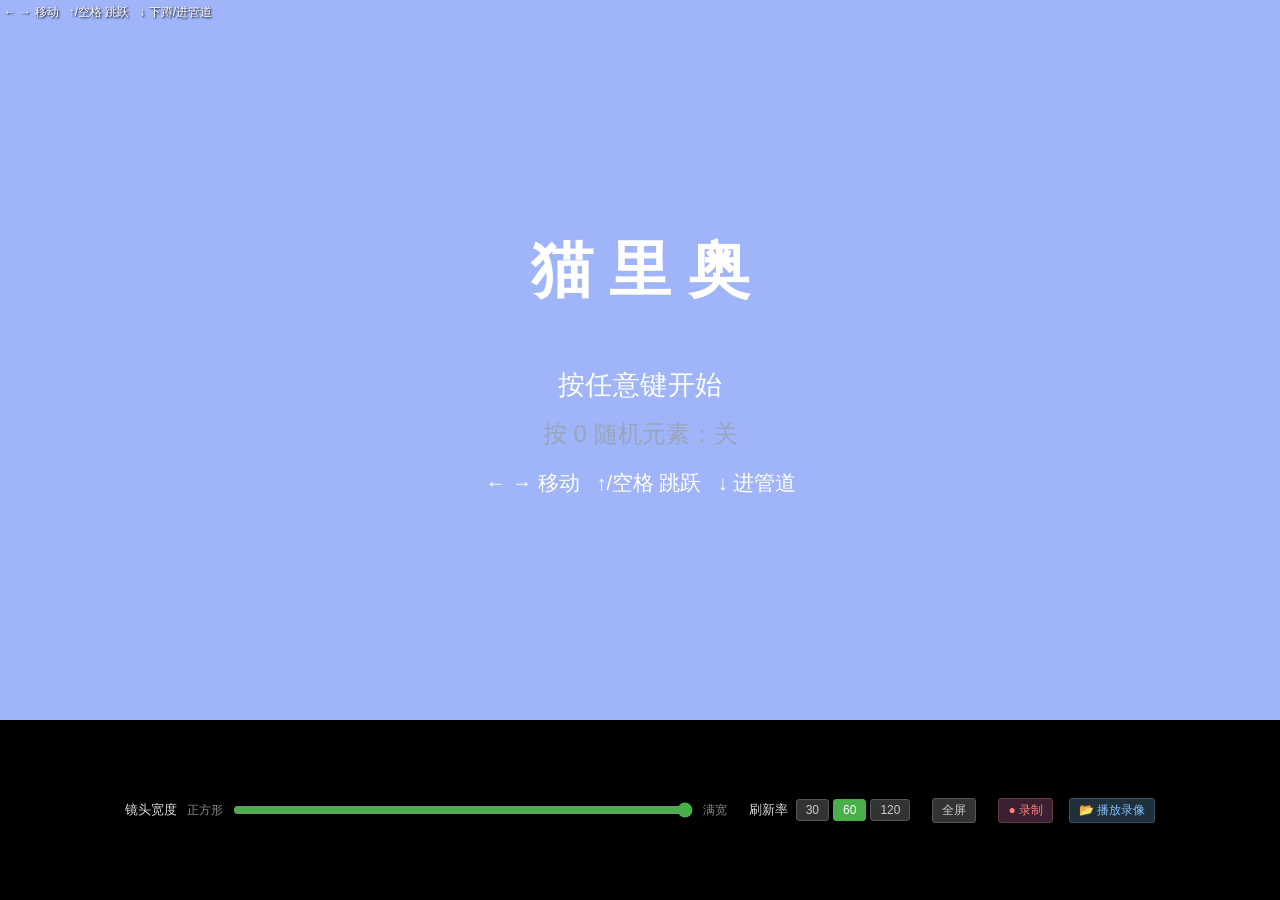
<file: game/index.html>
<!DOCTYPE html>
<html lang="zh-CN">
<head>
  <meta charset="UTF-8">
  <meta name="viewport" content="width=device-width, initial-scale=1.0, user-scalable=no">
  <title>猫里奥 - 新引擎</title>
  <style>
    * { margin: 0; padding: 0; box-sizing: border-box; }
    html, body {
      width: 100%; height: 100%;
      background: #000;
      overflow: hidden;
      font-family: sans-serif;
    }
    #wrap {
      position: relative;
      width: 100vw;
      height: 80vh;
      margin: 0 auto;
      display: flex;
      align-items: center;
      justify-content: center;
    }
    canvas {
      display: block;
      width: 100%;
      height: 100%;
      image-rendering: pixelated;
      image-rendering: crisp-edges;
      background: #000;
      touch-action: none;
    }
    #hint {
      position: absolute;
      top: 4px; left: 4px;
      color: #fff;
      font-size: 12px;
      text-shadow: 1px 1px 2px #000;
      pointer-events: none;
      white-space: pre;
    }
    #loading {
      position: absolute;
      inset: 0;
      background: #000;
      color: #fff;
      display: flex;
      align-items: center;
      justify-content: center;
      font-size: 14px;
    }
    /* 镜头宽度调节条（#wrap 80vh + #viewbar 20vh = 100vh） */
    #viewbar {
      height: 20vh;
      display: flex;
      align-items: center;
      justify-content: center;
      gap: 10px;
      background: #000;
      color: #ccc;
      font-size: 13px;
      user-select: none;
    }
    #viewbar input[type="range"] {
      width: 42vw;
      max-width: 460px;
      accent-color: #48b048;
      cursor: pointer;
    }
    #viewbar .vw-end { color: #888; font-size: 12px; }
    #viewbar .vw-label { color: #ddd; }
    /* 刷新率切换按钮组 */
    #fpsbar { display: flex; align-items: center; gap: 4px; margin-left: 12px; }
    #fpsbar .fps-label { color: #ddd; margin-right: 4px; font-size: 13px; }
    #fpsbar button {
      background: #333; color: #ccc;
      border: 1px solid #555;
      padding: 3px 9px;
      font-size: 12px;
      cursor: pointer;
      border-radius: 3px;
      font-family: inherit;
    }
    #fpsbar button.active {
      background: #48b048; color: #fff; border-color: #48b048;
    }
    /* 全屏：#wrap 占满整个屏幕，画布高等比放大（高=屏高），
       宽强制 100%（镜头宽度=屏幕宽度），引擎 resizeCanvas 每帧
       按新 CSS 尺寸同步 baseScale/FXMAX，所有格子等比例放大 */
    #wrap:fullscreen {
      width: 100vw;
      height: 100vh;
      background: #000;
    }
    #wrap:fullscreen canvas {
      width: 100% !important;
      height: 100% !important;
    }
  </style>
</head>
<body>
  <div id="wrap">
    <canvas id="game"></canvas>
    <div id="loading">加载中...</div>
    <div id="hint"></div>
  </div>
  <div id="viewbar">
    <span class="vw-label">镜头宽度</span>
    <span class="vw-end">正方形</span>
    <input type="range" id="vieww" min="0" max="100" step="1" value="100"
           title="向左拖动收窄镜头（最小与高度相等），向右占满页面宽度">
    <span class="vw-end">满宽</span>
    <div id="fpsbar">
      <span class="fps-label">刷新率</span>
      <button data-fps="30">30</button>
      <button data-fps="60" class="active">60</button>
      <button data-fps="120" title="实验性：60Hz 屏可能步进感，跳跃手感未校准">120</button>
    </div>
    <button id="fsbtn" title="进入全屏（ESC 退出）" style="margin-left:12px;background:#333;color:#ccc;border:1px solid #555;padding:3px 9px;font-size:12px;cursor:pointer;border-radius:3px;font-family:inherit;">全屏</button>
    <button id="recbtn" title="仅在标题画面（游戏未开始）可录制；录制期间锁定 480 标准镜头宽" style="margin-left:12px;background:#3a2030;color:#ff8080;border:1px solid #6a3a44;padding:3px 9px;font-size:12px;cursor:pointer;border-radius:3px;font-family:inherit;">● 录制</button>
    <button id="playrepbtn" title="选择录像文件（.json）播放：画面由引擎按录像按键与游戏数据还原" style="margin-left:6px;background:#20303a;color:#80c0ff;border:1px solid #3a556a;padding:3px 9px;font-size:12px;cursor:pointer;border-radius:3px;font-family:inherit;">📂 播放录像</button>
    <input type="file" id="reppicker" accept=".json,application/json" style="display:none">
  </div>

  <!-- 关卡数据 -->
  <script src="../stage11_data.js?v=1"></script>
  <!-- 精灵清单 -->
  <script src="../assets/sprites/manifest.js?v=1"></script>
  <!-- 引擎模块 -->
  <script src="constants.js?v=4"></script>
  <script src="replay.js?v=2"></script>
  <script src="sprites.js?v=hd4"></script>
  <script src="audio.js?v=10"></script>
  <script src="input.js?v=6"></script>
  <script src="elements.js?v=rep1"></script>
<script src="levels.js?v=2"></script>
<script src="engine.js?v=rep4"></script>

  <script>
    (function () {
      var canvas = document.getElementById('game');
      var hint = document.getElementById('hint');
      var loading = document.getElementById('loading');
      var wrap = document.getElementById('wrap');

      GameEngine.init(canvas);

      // ---- 镜头宽度调节 ----
      // factor: 0 = 宽=高（正方形，虚拟宽 420）；1 = 占满页面宽度
      // 引擎 resizeCanvas 每帧读取 canvas 的实际 CSS 尺寸并同步 FXMAX，
      // 这里只需控制 canvas.style.width，选择自动居中（#wrap 为 flex 容器）
      var VIEW_W_KEY = 'catmario_view_factor';
      var viewFactor = parseFloat(localStorage.getItem(VIEW_W_KEY));
      if (!(viewFactor >= 0 && viewFactor <= 1)) viewFactor = 1;
      var viewSlider = document.getElementById('vieww');
      viewSlider.value = String(Math.round(viewFactor * 100));

      function applyViewWidth() {
        var maxW = wrap.clientWidth;              // 上限：页面满宽
        var h = wrap.clientHeight;                // 画布高（80vh）
        var minW = Math.min(maxW, h);             // 下限：与高度相等的正方形
        var w = Math.round(minW + viewFactor * (maxW - minW));
        canvas.style.width = w + 'px';
      }
      viewSlider.addEventListener('input', function () {
        viewFactor = viewSlider.value / 100;
        localStorage.setItem(VIEW_W_KEY, String(viewFactor));
        applyViewWidth();
      });
      window.addEventListener('resize', applyViewWidth);
      applyViewWidth();

      // ---- 全屏（ESC 退出）----
      // 对 #wrap 请求全屏：CSS :fullscreen 使其占满屏幕，画布高=屏高，
      // 引擎 resizeCanvas 每帧按新尺寸等比例放大所有格子，
      // 画布宽=屏宽 → FXMAX 同步为屏幕宽度对应的镜头宽度。
      var fsbtn = document.getElementById('fsbtn');
      function inFs() { return document.fullscreenElement === wrap; }
      fsbtn.addEventListener('click', function () {
        if (inFs()) document.exitFullscreen();
        else if (wrap.requestFullscreen) wrap.requestFullscreen();
      });
      document.addEventListener('fullscreenchange', function () {
        fsbtn.textContent = inFs() ? '退出全屏' : '全屏';
        if (!inFs()) applyViewWidth();   // 退出后恢复镜头宽度滑块设置
      });
      // ESC 退出全屏（浏览器原生已支持，这里兜底：部分内嵌 webview 不原生退出）
      window.addEventListener('keydown', function (e) {
        if (e.keyCode === 27 && inFs()) document.exitFullscreen();
      });

      // ---- 刷新率切换 ----
      // 默认 60Hz；30Hz 稳定（原版基准）；120Hz 实验性（见 engine.js setFps 注释）
      var FPS_KEY = 'catmario_fps';
      var savedFps = parseInt(localStorage.getItem(FPS_KEY), 10);
      if (savedFps !== 30 && savedFps !== 60 && savedFps !== 120) savedFps = 60;
      var fpsbar = document.getElementById('fpsbar');
      var fpsButtons = fpsbar.querySelectorAll('button[data-fps]');
      function syncFpsButtons(fps) {
        for (var i = 0; i < fpsButtons.length; i++) {
          fpsButtons[i].classList.toggle('active',
            String(fps) === fpsButtons[i].getAttribute('data-fps'));
        }
      }
      // 应用保存的设置
      if (savedFps !== 60) {
        GameEngine.setFps(savedFps);
        syncFpsButtons(savedFps);
      }
      fpsbar.addEventListener('click', function (e) {
        var btn = e.target.closest('button[data-fps]');
        if (!btn) return;
        var fps = parseInt(btn.getAttribute('data-fps'), 10);
        GameEngine.setFps(fps);
        localStorage.setItem(FPS_KEY, String(fps));
        syncFpsButtons(fps);
      });

      // 首次用户交互解锁音频
      var audioUnlocked = false;
      function unlockAudio() {
        if (!audioUnlocked) {
          audioUnlocked = true;
          if (window.AudioSys) AudioSys.unlock();
        }
      }
      canvas.addEventListener('click', unlockAudio);
      window.addEventListener('keydown', unlockAudio);

      // 点击画布开始游戏（标题画面）
      canvas.addEventListener('click', function () {
        if (GameEngine.getState().proc === 100) {
          GameEngine.startGame();
        }
      });

      // 标题提示
      var titleShown = false;
      setInterval(function () {
        if (GameEngine.getState) {
          var s = GameEngine.getState();
          if (s.proc === 100 && !titleShown) {
            titleShown = true;
            hint.textContent = '← → 移动   ↑/空格 跳跃   ↓ 下蹲/进管道';
          } else if (s.proc === 1) {
            hint.textContent = '';
          } else {
            titleShown = false;
          }
        }
      }, 200);

      // ---- 录像：录制 / 下载 / 播放 ----
      (function () {
        if (!GameEngine.Replay) return;
        var recBtn = document.getElementById('recbtn');
        var playBtn = document.getElementById('playrepbtn');
        var picker = document.getElementById('reppicker');

        function pad(n) { return n < 10 ? '0' + n : '' + n; }
        function stamp() {
          var d = new Date();
          return d.getFullYear() + pad(d.getMonth() + 1) + pad(d.getDate()) +
                 '-' + pad(d.getHours()) + pad(d.getMinutes()) + pad(d.getSeconds());
        }
        function download(file) {
          var blob = new Blob([JSON.stringify(file)], { type: 'application/json' });
          var a = document.createElement('a');
          a.href = URL.createObjectURL(blob);
          a.download = 'catmario-replay-' + stamp() + '.json';
          document.body.appendChild(a);
          a.click();
          a.remove();
          setTimeout(function () { URL.revokeObjectURL(a.href); }, 2000);
        }

        recBtn.addEventListener('click', function () {
          var st = GameEngine.Replay.status();
          if (st.mode === 'record' || st.mode === 'recorded') {
            var out = GameEngine.Replay.stopRecord();
            if (out.ok) download(out.file);
            else alert(out.error || '停止录制失败');
          } else if (st.mode === 'off') {
            if (GameEngine.getState().proc !== 100) {
              alert('只有在标题画面（游戏尚未开始）才能启动录制');
              return;
            }
            var r = GameEngine.Replay.beginRecord({ date: new Date().toISOString() });
            if (!r.ok) alert(r.error || '录制启动失败');
          }
        });

        playBtn.addEventListener('click', function () {
          var st = GameEngine.Replay.status();
          if (st.mode === 'play') {
            GameEngine.Replay.stopPlay();
          } else if (st.mode === 'ended' || st.mode === 'error') {
            GameEngine.Replay.stopPlay();
          } else if (st.mode === 'off') {
            picker.value = '';
            picker.click();
          }
        });

        picker.addEventListener('change', function () {
          var f = picker.files && picker.files[0];
          if (!f) return;
          var reader = new FileReader();
          reader.onload = function () {
            var file;
            try { file = JSON.parse(reader.result); }
            catch (e) { alert('录像文件不是有效的 JSON'); return; }
            var r = GameEngine.Replay.startPlay(file);
            if (!r.ok) alert(r.error || '播放失败');
          };
          reader.readAsText(f);
        });

        // 按钮状态轮询：录制仅标题可启；播放中禁止录制
        setInterval(function () {
          var st = GameEngine.Replay.status();
          var proc = GameEngine.getState().proc;
          if (st.mode === 'record') {
            recBtn.textContent = '■ 停止并下载';
            recBtn.disabled = false;
            playBtn.textContent = '播放中…';
            playBtn.disabled = true;
          } else if (st.mode === 'recorded') {
            recBtn.textContent = '⬇ 下载录像';
            recBtn.disabled = false;
            playBtn.textContent = '📂 播放录像';
            playBtn.disabled = true;
          } else if (st.mode === 'play') {
            recBtn.textContent = '● 录制';
            recBtn.disabled = true;
            playBtn.textContent = '■ 停止播放';
            playBtn.disabled = false;
          } else if (st.mode === 'ended') {
            recBtn.textContent = '● 录制';
            recBtn.disabled = proc !== 100;
            playBtn.textContent = '✓ 播放结束（再点复位）';
            playBtn.disabled = false;
          } else if (st.mode === 'error') {
            recBtn.textContent = '● 录制';
            recBtn.disabled = proc !== 100;
            playBtn.textContent = '✗ 播放出错（点此复位）';
            playBtn.disabled = false;
          } else {
            recBtn.textContent = '● 录制';
            recBtn.disabled = proc !== 100;
            playBtn.textContent = '📂 播放录像';
            playBtn.disabled = false;
          }
        }, 200);
      })();

      // 隐藏加载提示
      setTimeout(function () {
        loading.style.display = 'none';
      }, 500);
    })();
  </script>
</body>
</html>
</file>
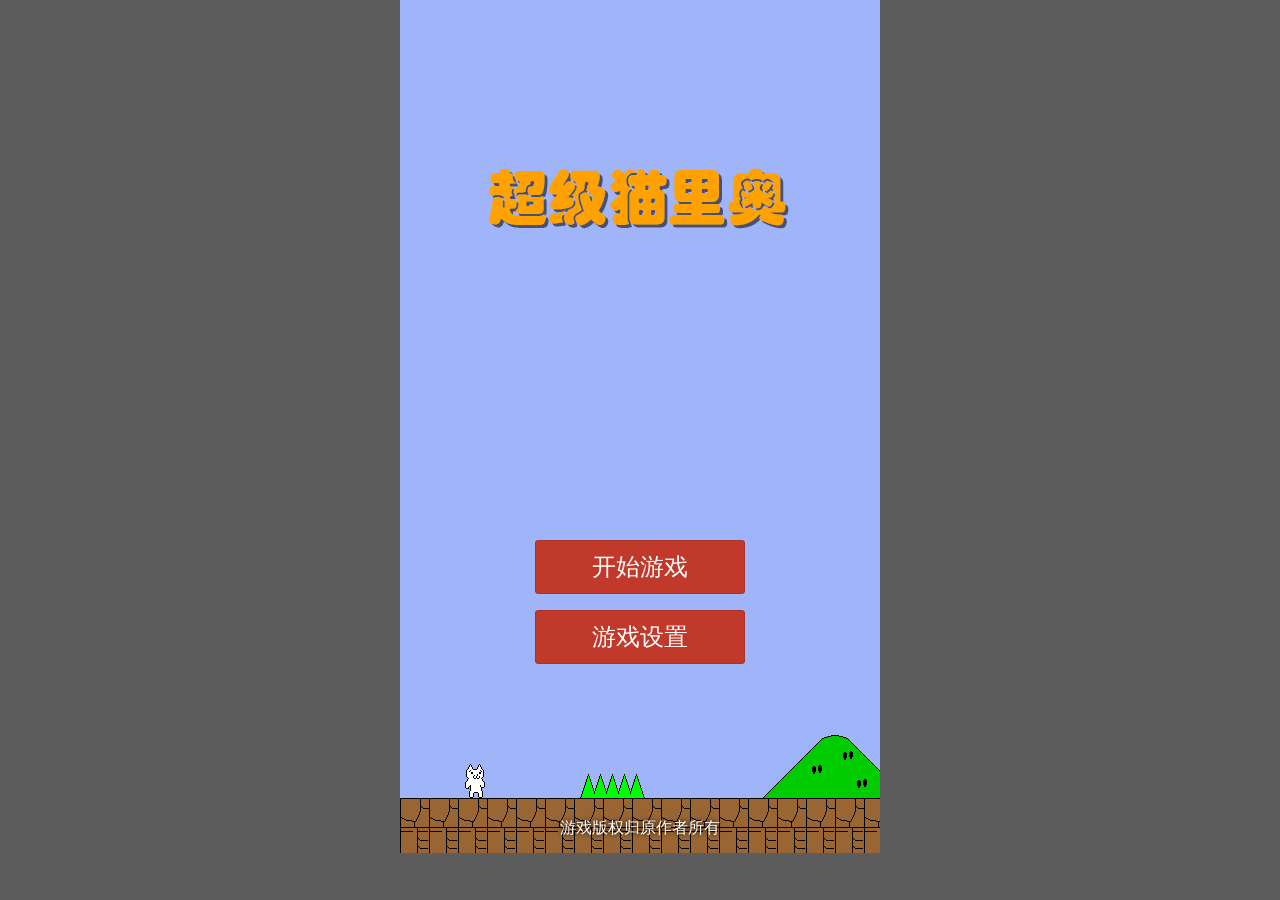
<file: catmario/docs/index.htm>
<!doctype html>
<html lang="en-us">
<head>
  <meta charset="utf-8">
  <meta http-equiv="Content-Type" content="text/html; charset=utf-8">
  <meta name="viewport" content="width=480,user-scalable=no" />
  <meta name="screen-orientation" content="portrait">
  <meta name="x5-orientation" content="portrait">
  <title>超级猫里奥</title>
  <link rel="stylesheet" href="catmario.css"/>
  <script type="text/javascript" src="jquery-3.1.1.min.js"></script>
</head>
<body oncontextmenu="event.preventDefault()">
  <div style='display:none'><img src='res/wxicon.jpg'/></div>
  <div id="container">
    <div id="title" style="display:none">
      <header><div><img class="titleimg" src="res/logo.png" /></div></header>
      <content>
        <button class="btn btn-danger start-btn" id="startgame">开始游戏</button>
        <button class="btn btn-danger start-btn" id="settings">游戏设置</button>
      </content>
      <footer><div><a href="http://tiwb.com">游戏版权归原作者所有</a></div></footer>
    </div>

    <div id="error" class="window" style="display:none">
      <div class="mask"></div>
      <header>错误</header>
      <content id="error_text"></content>
      <footer>
        <button class="btn btn-danger start-btn" id="error_close">确定</button>
      </footer>
    </div>

    <div id="settings_window" class="window" style="display:none">
      <div class="mask"></div>
      <header>设置 <span id ="settings_back" class="close"></span></header>
      <content>
        <div>
          <div class="checkboxFour">
            <input type="checkbox"  id="settings_se" name="" />
            <label for="settings_se"></label>
          </div>
          <div class="checkboxFourFront">
            <label for="settings_se">播放音效</label>
          </div>
        </div>
        <div>
          <div class="checkboxFour">
            <input type="checkbox" id="settings_bgm" name="" />
            <label for="settings_bgm"></label>
          </div>
          <div class="checkboxFourFront">
            <label for="settings_bgm">播放音乐</label>
          </div>
        </div>
        <div>
          <div class="checkboxFour">
            <input type="checkbox" id="settings_onehand" name="" />
            <label for="settings_onehand"></label>
          </div>
          <div class="checkboxFourFront">
            <label for="settings_onehand">单手模式</label>
          </div>
        </div>
        <div>
          <button class="btn btn-cancel setting-btn" id="settings_cleardata" >清除游戏数据</button>
        </div>
      </content>
    </div>
    <canvas id="canvas" width="480" height="420" tabindex="0"></canvas>
    <script type='text/javascript' src="load.js"></script>
    <script async type="text/javascript" src="catmario.js"></script>
  </div>
</body>
</html>
</file>
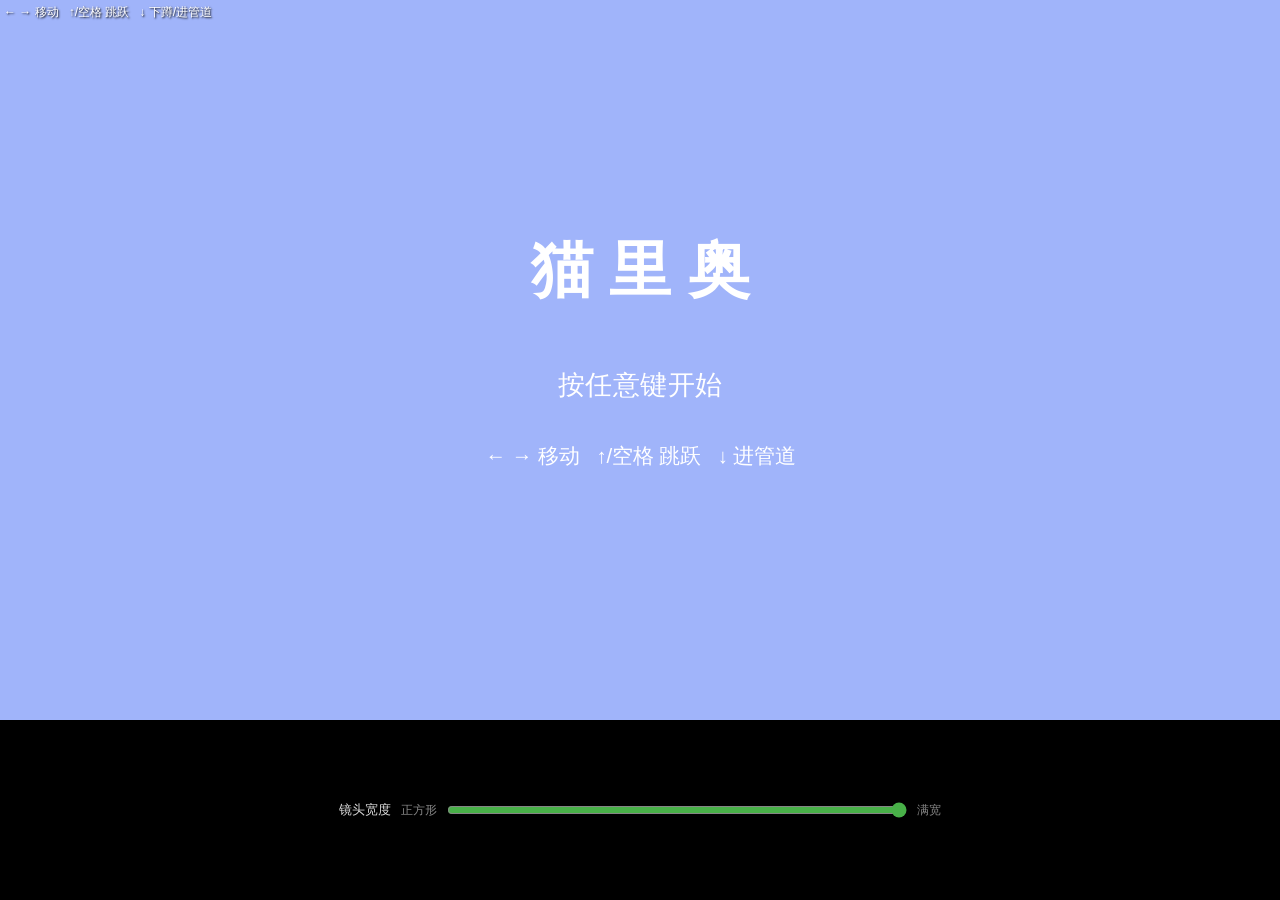
<file: new/game/index.html>
<!DOCTYPE html>
<html lang="zh-CN">
<head>
  <meta charset="UTF-8">
  <meta name="viewport" content="width=device-width, initial-scale=1.0, user-scalable=no">
  <title>猫里奥 - 新引擎</title>
  <style>
    * { margin: 0; padding: 0; box-sizing: border-box; }
    html, body {
      width: 100%; height: 100%;
      background: #000;
      overflow: hidden;
      font-family: sans-serif;
    }
    #wrap {
      position: relative;
      width: 100vw;
      height: 80vh;
      margin: 0 auto;
      display: flex;
      align-items: center;
      justify-content: center;
    }
    canvas {
      display: block;
      width: 100%;
      height: 100%;
      image-rendering: pixelated;
      image-rendering: crisp-edges;
      background: #000;
      touch-action: none;
    }
    #hint {
      position: absolute;
      top: 4px; left: 4px;
      color: #fff;
      font-size: 12px;
      text-shadow: 1px 1px 2px #000;
      pointer-events: none;
      white-space: pre;
    }
    #loading {
      position: absolute;
      inset: 0;
      background: #000;
      color: #fff;
      display: flex;
      align-items: center;
      justify-content: center;
      font-size: 14px;
    }
    /* 镜头宽度调节条（#wrap 80vh + #viewbar 20vh = 100vh） */
    #viewbar {
      height: 20vh;
      display: flex;
      align-items: center;
      justify-content: center;
      gap: 10px;
      background: #000;
      color: #ccc;
      font-size: 13px;
      user-select: none;
    }
    #viewbar input[type="range"] {
      width: 42vw;
      max-width: 460px;
      accent-color: #48b048;
      cursor: pointer;
    }
    #viewbar .vw-end { color: #888; font-size: 12px; }
    #viewbar .vw-label { color: #ddd; }
  </style>
</head>
<body>
  <div id="wrap">
    <canvas id="game"></canvas>
    <div id="loading">加载中...</div>
    <div id="hint"></div>
  </div>
  <div id="viewbar">
    <span class="vw-label">镜头宽度</span>
    <span class="vw-end">正方形</span>
    <input type="range" id="vieww" min="0" max="100" step="1" value="100"
           title="向左拖动收窄镜头（最小与高度相等），向右占满页面宽度">
    <span class="vw-end">满宽</span>
  </div>

  <!-- 关卡数据 -->
  <script src="../stage11_data.js?v=1"></script>
  <!-- 精灵清单 -->
  <script src="../assets/sprites/manifest.js?v=1"></script>
  <!-- 引擎模块 -->
  <script src="constants.js?v=3"></script>
  <script src="sprites.js?v=hd2"></script>
  <script src="audio.js?v=6"></script>
  <script src="input.js?v=5"></script>
  <script src="elements.js?v=3"></script>
  <script src="levels.js?v=1"></script>
  <script src="engine.js?v=hd8"></script>

  <script>
    (function () {
      var canvas = document.getElementById('game');
      var hint = document.getElementById('hint');
      var loading = document.getElementById('loading');
      var wrap = document.getElementById('wrap');

      GameEngine.init(canvas);

      // ---- 镜头宽度调节 ----
      // factor: 0 = 宽=高（正方形，虚拟宽 420）；1 = 占满页面宽度
      // 引擎 resizeCanvas 每帧读取 canvas 的实际 CSS 尺寸并同步 FXMAX，
      // 这里只需控制 canvas.style.width，选择自动居中（#wrap 为 flex 容器）
      var VIEW_W_KEY = 'catmario_view_factor';
      var viewFactor = parseFloat(localStorage.getItem(VIEW_W_KEY));
      if (!(viewFactor >= 0 && viewFactor <= 1)) viewFactor = 1;
      var viewSlider = document.getElementById('vieww');
      viewSlider.value = String(Math.round(viewFactor * 100));

      function applyViewWidth() {
        var maxW = wrap.clientWidth;              // 上限：页面满宽
        var h = wrap.clientHeight;                // 画布高（80vh）
        var minW = Math.min(maxW, h);             // 下限：与高度相等的正方形
        var w = Math.round(minW + viewFactor * (maxW - minW));
        canvas.style.width = w + 'px';
      }
      viewSlider.addEventListener('input', function () {
        viewFactor = viewSlider.value / 100;
        localStorage.setItem(VIEW_W_KEY, String(viewFactor));
        applyViewWidth();
      });
      window.addEventListener('resize', applyViewWidth);
      applyViewWidth();

      // 首次用户交互解锁音频
      var audioUnlocked = false;
      function unlockAudio() {
        if (!audioUnlocked) {
          audioUnlocked = true;
          if (window.AudioSys) AudioSys.unlock();
        }
      }
      canvas.addEventListener('click', unlockAudio);
      window.addEventListener('keydown', unlockAudio);

      // 点击画布开始游戏（标题画面）
      canvas.addEventListener('click', function () {
        if (GameEngine.getState().proc === 100) {
          GameEngine.startGame();
        }
      });

      // 标题提示
      var titleShown = false;
      setInterval(function () {
        if (GameEngine.getState) {
          var s = GameEngine.getState();
          if (s.proc === 100 && !titleShown) {
            titleShown = true;
            hint.textContent = '← → 移动   ↑/空格 跳跃   ↓ 下蹲/进管道';
          } else if (s.proc === 1) {
            hint.textContent = '';
          } else {
            titleShown = false;
          }
        }
      }, 200);

      // 隐藏加载提示
      setTimeout(function () {
        loading.style.display = 'none';
      }, 500);
    })();
  </script>
</body>
</html>
</file>
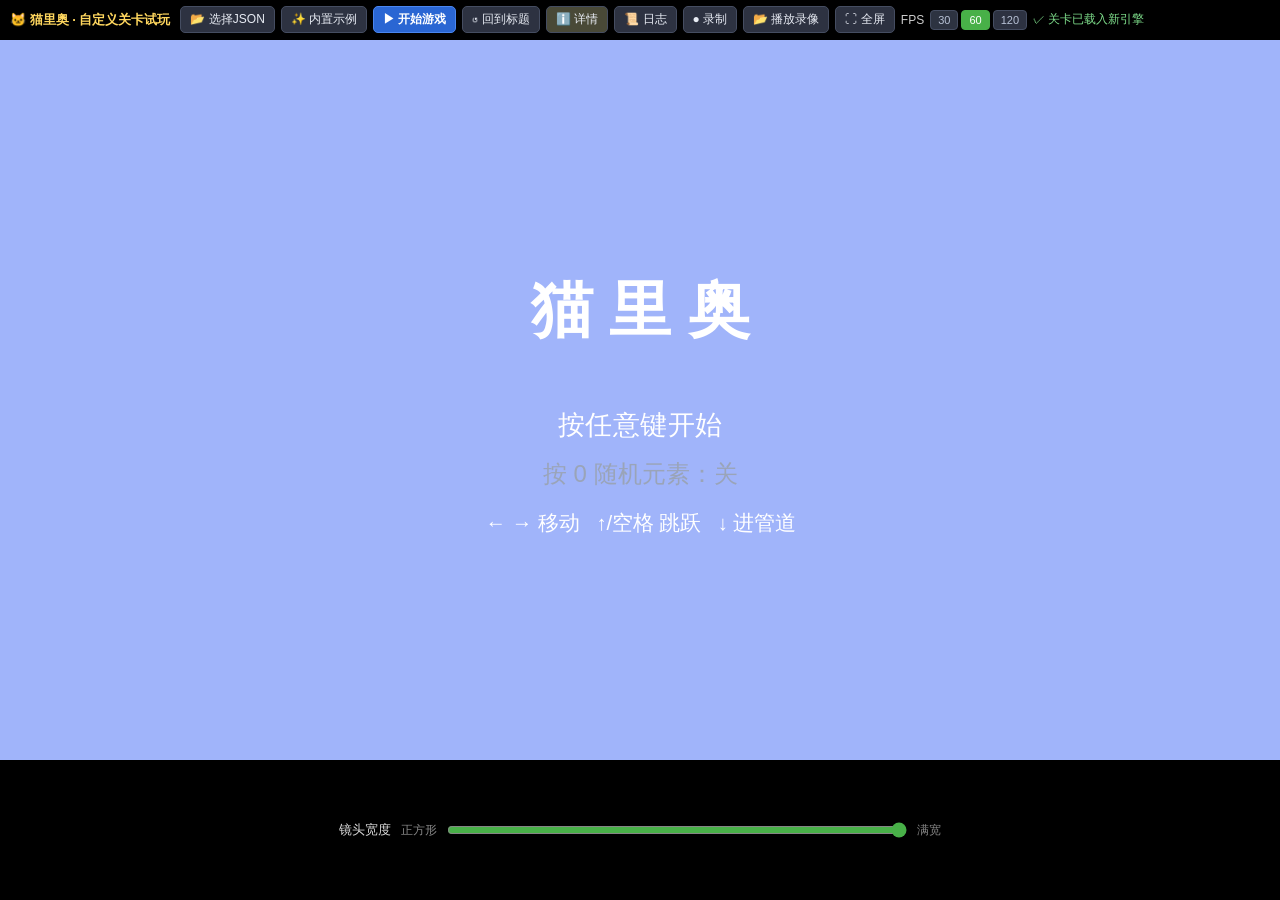
<file: play.html>
<!DOCTYPE html>
<html lang="zh-CN">
<head>
<meta charset="UTF-8">
<meta name="viewport" content="width=device-width, initial-scale=1.0, user-scalable=no">
<!-- base 指向新引擎目录：constants.js 中资源路径 ../assets/、../soundEffect/
     均以 game/ 为基准解析，引擎文件本身也从该目录加载，不修改引擎目录结构 -->
<base href="game/">
<title>猫里奥 · 自定义关卡试玩（新引擎）</title>
<style>
* { margin: 0; padding: 0; box-sizing: border-box; }
html, body {
  width: 100%; height: 100%;
  background: #000;
  overflow: hidden;
  font-family: "Microsoft YaHei", sans-serif;
}
/* 与新引擎页 game/index.html 一致：镜头占满页面宽度 */
#wrap {
  position: relative;
  width: 100vw;
  height: 80vh;
  margin: 40px auto 0;   /* 顶部留出顶栏空间，不重叠 */
  display: flex;
  align-items: center;
  justify-content: center;
}
canvas#canvas {
  display: block;
  width: 100%;
  height: 100%;
  background: #000;
  image-rendering: pixelated;
  image-rendering: crisp-edges;
  touch-action: none;
  outline: none;
  cursor: pointer;
}
#loading {
  position: fixed; inset: 0; z-index: 30;
  background: #0d1117; color: #e8ecf4;
  display: flex; align-items: center; justify-content: center;
  flex-direction: column; gap: 14px;
  font-size: 14px; user-select: none;
}
#loading .ld-title { font-size: 16px; color: #ffd75e; }
#loading .ld-bar { width: 320px; max-width: 70vw; height: 10px;
  background: #2a2f3c; border-radius: 5px; overflow: hidden; }
#loading .ld-fill { width: 0; height: 100%; background: #48b048; transition: width .2s ease-out; }
#loading .ld-text { color: #98a2b6; font-size: 12px; }
#loading .ld-file { color: #b8c2d6; font-size: 11px; max-width: 360px;
  overflow: hidden; text-overflow: ellipsis; white-space: nowrap;
  font-family: Consolas, "Courier New", monospace; }

/* 镜头宽度调节条（固定在底部剩余区域，#wrap=80vh+顶40px） */
#viewbar {
  position: fixed; left: 0; right: 0; bottom: 0; z-index: 5;
  height: calc(20vh - 40px);
  display: flex; align-items: center; justify-content: center; gap: 10px;
  background: #000; color: #ccc; font-size: 13px;
  user-select: none;
}
#viewbar input[type="range"] {
  width: 42vw; max-width: 460px;
  accent-color: #48b048;
  cursor: pointer;
}
#viewbar .vw-end { color: #888; font-size: 12px; }
#viewbar .vw-label { color: #ddd; }

/* 悬浮顶栏：半透明覆盖在画面顶部，不占布局空间 */
#topbar {
  position: fixed; top: 0; left: 0; right: 0; z-index: 5;
  display: flex; align-items: center; gap: 6px; flex-wrap: wrap;
  padding: 6px 10px;
  background: rgba(0, 0, 0, .45);
  pointer-events: none;
}
#topbar b { color: #ffd75e; font-size: 13px; margin-right: 4px; text-shadow: 1px 1px 2px #000; }
#topbar button {
  pointer-events: auto;
  background: rgba(49, 55, 71, .92); color: #e8ecf4;
  border: 1px solid #454d61; border-radius: 5px;
  padding: 4px 9px; font-size: 12px; cursor: pointer;
}
#topbar button:hover { background: #3d4458; }
/* 刷新率切换按钮组（高亮态优先级覆盖普通 button） */
#fpsbar { display: inline-flex; align-items: center; gap: 3px; pointer-events: auto; }
#fpsbar .fps-label { color: #ccc; font-size: 12px; margin-right: 3px; }
#fpsbar button {
  padding: 3px 7px; font-size: 11px;
  background: rgba(49, 55, 71, .92); color: #b8c2d6;
  border: 1px solid #454d61; border-radius: 4px;
}
#fpsbar button:hover { background: #3d4458; }
#fpsbar button.active { background: #48b048 !important; border-color: #48b048 !important; color: #fff !important; }
/* 全屏：#wrap 占满整个屏幕，画布高等比放大（高=屏高），
   宽强制 100%（镜头宽度=屏幕宽度），引擎 resizeCanvas 每帧
   按新 CSS 尺寸同步 baseScale/FXMAX，所有格子等比例放大 */
#wrap:fullscreen {
  width: 100vw;
  height: 100vh;
  margin: 0;
  background: #000;
}
#wrap:fullscreen canvas {
  width: 100% !important;
  height: 100% !important;
}
#startBtn { background: rgba(45, 108, 223, .95) !important; border-color: #4a86f0 !important; color: #fff !important; font-weight: bold; }
#infoBtn { background: rgba(80, 80, 60, .92) !important; }
#status { font-size: 12px; color: #b8c2d6; text-shadow: 1px 1px 2px #000; pointer-events: none; }
#status.ok { color: #7ddc8a; }
#status.err { color: #ff7d7d; }

/* 详情弹窗 */
#modalMask {
  position: fixed; inset: 0; z-index: 20;
  background: rgba(0, 0, 0, .7);
  display: none; align-items: center; justify-content: center;
  padding: 16px;
}
#modalMask.show { display: flex; }
#modal {
  position: relative;
  width: 680px; max-width: 96vw; max-height: 86vh; overflow: auto;
  background: #20242e; border: 1px solid #333a48; border-radius: 10px;
  padding: 16px 20px; color: #d8dee9; font-size: 13px; line-height: 1.7;
}
#modal h3 { color: #ffd75e; font-size: 14px; margin: 12px 0 6px; }
#modal h3:first-child { margin-top: 0; }
#modalClose {
  position: absolute; top: 6px; right: 10px;
  background: transparent; border: none; color: #9aa4b8;
  font-size: 22px; line-height: 1; cursor: pointer;
}
#modalClose:hover { color: #fff; }
#skiplist { color: #ffb46b; }
#help kbd {
  background: #313747; border: 1px solid #454d61; border-bottom-width: 2px;
  border-radius: 4px; padding: 1px 6px; font-family: monospace; font-size: 12px; color: #e8ecf4;
}
#dropTip { position: fixed; inset: 0; display: none; align-items: center; justify-content: center;
  background: rgba(20,40,90,.55); color: #fff; font-size: 22px; pointer-events: none; z-index: 30; }
body.dragging #dropTip { display: flex; }

/* 阵亡/通关日志 */
#logBtn { position: relative; }
#logBadge {
  display: inline-block; min-width: 15px; margin-left: 4px; padding: 0 4px;
  background: #e04848; color: #fff; border-radius: 8px;
  font-size: 10px; line-height: 15px; text-align: center;
}
#logBadge.hide { display: none; }
#logMask {
  position: fixed; inset: 0; z-index: 20;
  background: rgba(0, 0, 0, .7);
  display: none; align-items: center; justify-content: center;
  padding: 16px;
}
#logMask.show { display: flex; }
#logPanel {
  position: relative;
  width: 620px; max-width: 96vw; max-height: 78vh;
  display: flex; flex-direction: column;
  background: #20242e; border: 1px solid #333a48; border-radius: 10px;
  padding: 14px 18px; color: #d8dee9; font-size: 13px;
}
.log-head { display: flex; align-items: center; justify-content: space-between; margin-bottom: 8px; }
#logPanel h3 { color: #ffd75e; font-size: 14px; }
#logClear {
  background: #3a3f4d; color: #d8dee9; border: 1px solid #4a5163; border-radius: 5px;
  padding: 3px 10px; font-size: 12px; cursor: pointer;
}
#logClear:hover { background: #484e5e; }
#logClose {
  position: absolute; top: 6px; right: 10px;
  background: transparent; border: none; color: #9aa4b8;
  font-size: 22px; line-height: 1; cursor: pointer;
}
#logClose:hover { color: #fff; }
#logList { overflow: auto; flex: 1; padding-right: 4px; }
.log-empty { color: #8b94a7; text-align: center; padding: 34px 0; line-height: 2; }
.log-item {
  border-left: 3px solid #5a6275; border-radius: 0 6px 6px 0;
  background: #2a2f3c; margin: 7px 0; padding: 6px 10px;
}
.log-item.death { border-left-color: #e05a5a; }
.log-item.goal { border-left-color: #54c96a; }
.log-title { font-weight: bold; font-size: 13px; }
.log-item.death .log-title { color: #ff8f8f; }
.log-item.goal .log-title { color: #8be895; }
.log-meta { color: #98a2b6; font-size: 11px; margin-top: 2px; line-height: 1.7; }
.log-meta code {
  background: #313747; border-radius: 3px; padding: 0 5px;
  font-family: monospace; color: #cfd7e6;
}
</style>
</head>
<body>
<div id="wrap">
  <canvas id="canvas" width="480" height="420" tabindex="0"></canvas>
  <div id="loading">
    <div class="ld-title">🐱 猫里奥 · 资源加载中</div>
    <div class="ld-bar"><div id="ldFill" class="ld-fill"></div></div>
    <div id="ldText" class="ld-text">0% (0/0)</div>
    <div id="ldFile" class="ld-file">准备加载…</div>
  </div>
</div>

<!-- 镜头宽度调节条 -->
<div id="viewbar">
  <span class="vw-label">镜头宽度</span>
  <span class="vw-end">正方形</span>
  <input type="range" id="vieww" min="0" max="100" step="1" value="100"
         title="向左拖动收窄镜头（最小与高度相等），向右占满页面宽度">
  <span class="vw-end">满宽</span>
</div>

<!-- 悬浮顶栏 -->
<div id="topbar">
  <b>🐱 猫里奥 · 自定义关卡试玩</b>
  <button id="pickBtn">📂 选择JSON</button>
  <input type="file" id="fileInput" accept=".json,application/json" style="display:none">
  <button id="demoBtn">✨ 内置示例</button>
  <button id="startBtn">▶ 开始游戏</button>
  <button id="retryBtn">↺ 回到标题</button>
  <button id="infoBtn">ℹ️ 详情</button>
  <button id="logBtn">📜 日志<span id="logBadge" class="hide">0</span></button>
  <button id="recBtn" title="仅在标题画面（游戏未开始）可录制；录制期间锁定 480 标准镜头宽">● 录制</button>
  <button id="playRepBtn" title="选择录像文件（.json）播放：画面由引擎按录像按键与内嵌游戏数据还原">📂 播放录像</button>
  <input type="file" id="repPicker" accept=".json,application/json" style="display:none">
  <button id="fsBtn" title="进入全屏（ESC 退出）">⛶ 全屏</button>
  <div id="fpsbar">
    <span class="fps-label">FPS</span>
    <button data-fps="30">30</button>
    <button data-fps="60" class="active">60</button>
    <button data-fps="120" title="实验性：60Hz 屏可能步进感，跳跃手感未校准">120</button>
  </div>
  <span id="status">正在加载游戏引擎…</span>
</div>

<!-- 详情弹窗（原底部文字） -->
<div id="modalMask">
  <div id="modal">
    <button id="modalClose" title="关闭">×</button>
    <h3>当前关卡</h3>
    <div id="levelInfo">尚未加载关卡（打开本页时若编辑器刚点过"▶ 试玩"，会自动载入那个关卡）</div>
    <h3>操作</h3>
    <div id="help">
      <kbd>←</kbd><kbd>→</kbd> 移动　<kbd>↑</kbd>/<kbd>空格</kbd> 跳　<kbd>↓</kbd> 下蹲/进管道　<kbd>C</kbd> 穿墙作弊　<kbd>M</kbd> 静音<br>
      原理：把编辑器 JSON 直接转换成新引擎关卡定义（字节网格 + 特殊方块 +
      敌人触发器 + 管道/升降台 + 出生点/BGM），覆盖 <code>Levels.get()</code> 后启动。
      陷阱管道动画、左右滚动、敌人回溯重生均为引擎原生支持；死亡自动重开本关，
      通关后也会重开本关方便反复测试。
    </div>
  </div>
</div>
<!-- 阵亡/通关日志面板 -->
<div id="logMask">
  <div id="logPanel">
    <button id="logClose" title="关闭">×</button>
    <div class="log-head">
      <h3>📜 阵亡 / 通关日志</h3>
      <button id="logClear">清空</button>
    </div>
    <div id="logList"></div>
  </div>
</div>
<div id="dropTip">松开以加载关卡 JSON</div>

<!-- 关卡数据（原版 1-1 字节图，自定义关卡不使用，仅保持引擎加载顺序一致） -->
<script src="../stage11_data.js"></script>
<!-- 精灵清单 -->
<script src="../assets/sprites/manifest.js"></script>
<!-- 新引擎模块（base 指向 game/） -->
<script src="constants.js?v=custom3"></script>
<script src="replay.js?v=2"></script>
<script src="sprites.js?v=hd4"></script>
<script src="audio.js?v=custom8"></script>
<script src="input.js?v=custom5"></script>
<script src="elements.js?v=evlog28rep1"></script>
<script src="levels.js?v=custom3"></script>
<script src="engine.js?v=rep4"></script>
<!-- 原版全部关卡数据（传送管道口选择目标世界时用；base 指向 game/，需 ../ 回根目录） -->
<script src="../stages_data.js?v=shell15"></script>
<script>
(function () {
  'use strict';

  /* ================= 关卡转换：编辑器 JSON → 新引擎关卡定义 =================
   * 引擎关卡定义（levels.js Levels.get 返回值）：
   *   grid       : 17×1001 字节网格（编码见 constants.js TILE_BYTE）
   *   blocks     : 特殊方块 {x,y,type,xt}（像素单位，loadStage 内部 ×100）
   *   pipes      : 管道/墙体 {sa,sb,sc,sd,stype,sxtype}（世界单位 = 像素×100）
   *   enemies    : 敌人/道具触发器 {ba,bb,btype,bxtype}（世界单位）
   *   lifts      : 升降台 {sra,srb,src,srsp,...}（世界单位）
   *   spawn      : 出生点 {x,y}（像素单位）/ bgm : BGM ID / stagecolor / scrollx
   */
  var ROWS = 17, COLS = 1001;

  // 字节网格元素（值与 constants.js TILE_BYTE / 原版 stage() 解析一致）
  var TILE_VAL = {
    block_brick: 1, block_question: 2, block_hard: 3, block_stair: 4,
    block_ground_top: 5, block_ground_fill: 6, block_hidden: 7, block_cat_shut: 8,
    item_coin: 9, block_spike: 10,
    // 管道装饰砖块（vector元素 → grid字节，engine按原版管道外观渲染）
    block_pipe_top: 40, block_pipe_body: 41,
    // 地下/城堡主题变体：机制与基础方块相同，引擎按 stagecolor 自动换贴图（id+30/+60）
    block_d_brick: 1, block_d_question: 2, block_d_hard: 3, block_d_stair: 4,
    block_d_ground_top: 5, block_d_ground_fill: 6, block_d_spike: 10,
    block_c_brick: 1, block_c_question: 2, block_c_hard: 3, block_c_stair: 4,
    block_c_ground_top: 5, block_c_ground_fill: 6, block_c_spike: 10,
    bg_midflag: 30,
    enemy_syobon: 50, enemy_turtle: 51, enemy_shell: 52, enemy_ghost: 53, enemy_king: 54,
    enemy_tongue_cat: 55, enemy_robot: 56, enemy_syobon_pad: 57, enemy_runner: 58, enemy_flame: 59,
    bg_hill_house: 80, bg_grass: 81, bg_cloud_face: 82, bg_tree: 83,
    bg_cloud_angry: 84, bg_tree_round: 85, bg_lava: 86
  };
  // 注：bg_midflag 虽在表中保留（原版字节网格兼容），但编辑器 JSON 走 convert 专属分支（格子对齐 sb）
  // 注：goal_pole(99) 单独处理（行号需钳制）；lift_* 走 lifts 数组（保留颜色/长度）

  // 特殊方块 → tyobi ttype（语义按新引擎/原版 main.cpp 实际行为）
  var EX_BLOCK = {
    b2_hint:        { type: 300 },          // 提示块
    b2_pswitch:     { type: 400 },          // P 开关
    b2_on:          { type: 130 },
    b2_off:         { type: 131 },
    b2_note_peach:  { type: 117, xt: 0 },   // 隐形音符块：触碰显形桃色+匀速弹上传送 stc+=5（原版 txtype 0→1，main.cpp:2119/1861）
    b2_note_white:  { type: 117, xt: 3 },   // 白色音符块：可见普通大跳不传送（原版 txtype>=2 → 3，main.cpp:2122）
    b2_sword:       { type: 140 },
    b2_blade:       { type: 141 },
    b2_pineapple:   { type: 142 },
    item_jumppad:   { type: 120 },          // 弹簧跳台
    block_q_mushroom:    { type: 102, xt: 0 },  // 顶出红蘑菇（おいしいきのこ）
    block_q_enemy:       { type: 101, xt: 0 },  // 顶出白猫怪
    block_q_poison:      { type: 103, xt: 0 },  // 顶出棕毒蘑菇（まずいきのこ）
    block_q_poison_mass: { type: 110, xt: 0, showQ: true },  // 可见毒蘑菇量产问号块（110→111 周期生成；showQ=显示问号块外观）
    block_q_coin_mass:   { type: 112, xt: 0 },  // 金币量产（112→113）
    block_q_badstar:     { type: 104, xt: 0 },  // 顶出坏星（悪スター）
    block_hidden_poison: { type: 114, xt: 0 }   // 隠し毒きのこ：游戏中隐形，顶到才现形（xt 由 hv 覆盖）
  };

  // 敌人/道具 → 触发器 btype（= 生成的 atype）/ bxtype
  var EX_TRIGGER = {
    item_mushroom_red:    { t: 100, xt: 0 },
    item_mushroom_dark:   { t: 100, xt: 1 },
    item_flower:          { t: 101, xt: 0 },
    item_mushroom_purple: { t: 102, xt: 1 },
    item_green_question:  { t: 105, xt: 0 },
    item_star:            { t: 110, xt: 0 },
    enemy_flame_h:        { t: 10,  xt: 0 },
    enemy_moralar:        { t: 30,  xt: 0 },
    enemy_chicken:        { t: 31,  xt: 0 },
    enemy_cloud_face:     { t: 80,  xt: 0 },
    enemy_cloud_stealth:  { t: 80,  xt: 1 },
    enemy_block_mimic:    { t: 82,  xt: 1 },
    enemy_spike_ball:     { t: 83,  xt: 0 },
    enemy_fireball:       { t: 84,  xt: 0 },
    fake_pole:            { t: 85,  xt: 0 },
    enemy_peach_cat:      { t: 86,  xt: 0 },
    enemy_beam:           { t: 90,  xt: 0 },
    firebar:              { t: 87,  xt: 5 }   // xt = 火球个数
  };

  // 地面行走类敌人（与 editor.js WALK_DIR_ENEMY_IDS 同表）：支持 moveDir 移动方向。
  // 'toward'（缺省）= 旧版行为，敌人留在字节网格/普通触发器，引擎生成时面朝玩家；
  // 'away'= 远离玩家，字节网格无法携带属性，改走 enemies 数组并带 baway:true，
  // 引擎生成时把「面朝玩家」推断结果翻转一次
  var WALK_DIR_ENEMY = {
    enemy_syobon: 1, enemy_turtle: 1, enemy_king: 1,
    enemy_tongue_cat: 1, enemy_robot: 1, enemy_beam: 1
  };

  // 合并升降台（元素 id=lift）：颜色 color、运动模式 move/prox、接触事件 cev
  var LIFT_DEFAULT_SPEED = 300;   // 往复移动默认速度绝对值（原版 1-2-1 sre=±300）

  var BGM_ID = { bgm_field: 100, bgm_dungeon: 103, bgm_star: 104, bgm_castle: 105, bgm_puyo: 106 };
  var THEME_COLOR = { overworld: 1, dungeon: 2, castle: 4, sky: 3 };

  function convert(level) {
    if (!level || !Array.isArray(level.elements))
      throw new Error('JSON 格式不正确：缺少 elements 数组');
    var grid = [];
    // gridUid：与字节网格平行的 uid 网格（引擎 loadStage 从字节生成运行时对象时带上实例 uid）
    var gridUid = [];
    for (var i = 0; i < ROWS; i++) { grid.push(new Uint8Array(COLS)); gridUid.push(new Array(COLS).fill(null)); }
    var blocks = [], enemies = [], pipes = [], lifts = [], bgms = [], bg = [];
    var eventTriggers = [];
    var spawn = null, skip = {}, used = 0, maxCol = 0;
    var hintTexts = {};

    function put(r, c, v, uid) {
      if (r < 0 || r >= ROWS || c < 0 || c >= COLS) return false;
      grid[r][c] = v;
      gridUid[r][c] = uid || null;
      return true;
    }

    level.elements.forEach(function (e) {
      if (!e || typeof e.id !== 'string') return;
      var id = e.id;
      var c = e.col | 0, r = e.row | 0;
      if (c > maxCol) maxCol = c;
      var x = c * 29, y = r * 29 - 12;   // 与引擎 loadStage 的世界坐标一致
      if (id === 'goal_pole') {
        if (r > 11) r = 11;               // 杆高 = (12-行) 格
        if (put(r, c, 99, e.uid)) used++;
      } else if (id === 'bg_midflag') {
        // 中间旗 stype=500：与编辑器格子对齐视觉一致——旗子占放置行顶 ~ 下一行行底
        // （高2格58px）、宽40px左贴col格线；不走字节30（引擎 loadStage 写死 sb=(row*29-12)，
        // 与格线对不齐）。碰撞 AABB sc/sd 精确匹配视觉 40×58
        pipes.push({
          sa: c * 2900, sb: (r * 29) * 100,
          sc: 4000, sd: 5800,
          stype: 500, sxtype: 0, sgtype: 0, sr: 0,
          uid: e.uid || null
        });
        used++;
      } else if (id === 'block_breakable') {
        // 易碎砖 ttype=115：站上去即碎裂（bhv 可覆盖默认粒子/音效参数）
        var bb = { x: x, y: y, type: 115, xt: e.xt || 0, uid: e.uid || null };
        if (e.bhv) bb.bhv = JSON.parse(JSON.stringify(e.bhv));
        blocks.push(bb);
        used++;
      } else if (id === 'block_question') {
        // 统一问号块：pop=弹出对象、mass=量产（默认金币/否走字节2，其余走 tyobi blocks）
        // 弹出对象与隐藏块取并集：金币/红蘑菇/毒蘑菇/白猫怪/火焰花/坏星/P开关
        // 单发：coin=字节2 / mushroom=102 / poison=103 / enemy=101xt0 / flower=101xt3 / badstar=104 / pswitch=105
        // 量产：coin=112（连出20枚）；其余=110+xt+showQ（引擎111循环按txtype选对象：
        //       0=毒蘑菇 1=白猫怪 2=红蘑菇 3=火焰花 4=坏星）；P开关无量产按单发
        //       注：110 在原版是隐藏量产块（不绘制），showQ 是"可见问号量产块"的新引擎扩展
        var qp = e.pop || 'coin', qm = !!e.mass;
        var qSingle = { coin: [2, 0], mushroom: [102, 0], poison: [103, 0], enemy: [101, 0], flower: [101, 3], badstar: [104, 0], pswitch: [105, 0] };
        var qMass = { coin: [112, 0], mushroom: [110, 2], poison: [110, 0], enemy: [110, 1], flower: [110, 3], badstar: [110, 4] };
        var qv = qm ? (qMass[qp] || qSingle[qp] || qSingle.coin) : (qSingle[qp] || qSingle.coin);
        // follow（跳跃跟随，解耦属性）→ 引擎 blocks.followJump；
        // 带跟随的金币单发块不能走字节网格（无法携带属性），改走 tyobi blocks（ttype=2 行为等价：顶出金币变已用块）
        if (qv[0] === 2 && !e.follow) {
          if (put(r, c, 2, e.uid)) used++;
        } else {
          var qb2 = { x: x, y: y, type: qv[0], xt: qv[1], followJump: !!e.follow, uid: e.uid || null };
          if (qv[0] === 110) qb2.showQ = true;   // 可见量产问号块（原版 110 为隐藏块，需显式声明可见）
          blocks.push(qb2);
          used++;
        }
      } else if (id === 'block_hidden') {
        // 统一隐藏块：pop=弹出对象、mass=量产（默认金币/否走字节7）
        // 单发（ttype=114 txtype，与问号块弹出对象取并集）：
        //   0=毒蘑菇 2=金币 4=红蘑菇 6=白猫怪 8=火焰花 10=P开关 11=坏星；P开关无量产按单发
        // 量产：金币=114 xt12（变113连出20枚）；其余=110+xt（原版隐藏量产块，变111循环，
        //   xt 0=毒蘑菇 1=白猫怪 2=红蘑菇 3=火焰花 4=坏星 —— 与原版 1-1 b3 等同型）
        var hp = e.pop || 'coin', hm = !!e.mass;
        var hSingle = { coin: 7, poison: 0, mushroom: 4, enemy: 6, flower: 8, badstar: 11, pswitch: 10 };
        var hMass110 = { poison: 0, enemy: 1, mushroom: 2, flower: 3, badstar: 4 };
        // follow（跳跃跟随）时金币单发也不能走字节网格，改走 tyobi blocks（ttype=7 行为等价）
        if (hp === 'coin' && !hm && !e.follow) {
          if (put(r, c, 7, e.uid)) used++;
        } else if (hm && hMass110[hp] != null) {
          blocks.push({ x: x, y: y, type: 110, xt: hMass110[hp], followJump: !!e.follow, uid: e.uid || null });
          used++;
        } else {
          // 金币单发+跟随 → ttype=7（隐形、顶出金币）；金币量产 → 114 xt12；其余单发 → 114 + followJump
          var hxt = hm ? 12 : (hSingle[hp] != null ? hSingle[hp] : 0);
          blocks.push({
            x: x, y: y, type: (hp === 'coin' && !hm) ? 7 : 114,
            xt: (hp === 'coin' && !hm) ? 0 : hxt,
            followJump: !!e.follow, uid: e.uid || null
          });
          used++;
        }
      } else if (TILE_VAL[id] !== undefined) {
        var tvByte = TILE_VAL[id];
        // follow（跳跃跟随）的实体方块（字节1-8/10）不能进字节网格（无法携带属性），
        // 改走 tyobi blocks：ttype=字节值 + followJump，引擎渲染/碰撞与网格路径完全同构
        if (e.follow && tvByte >= 1 && tvByte <= 10 && tvByte !== 9) {
          blocks.push({ x: x, y: y, type: tvByte, xt: 0, followJump: true, uid: e.uid || null });
          used++;
        } else if (e.follow && (tvByte === 50 || tvByte === 51 || tvByte === 54)) {
          // 馒头怪系敌人（普通 syobon atype=0 / 龟壳 turtle atype=1 / 尖刺 king atype=4）的跳跃跟随：
          // 字节网格 trigger 无法携带属性，改走 enemies 数组并设 followJump
          // （引擎 case 0/1/4 按此属性判定；king 原版 axtype=1 行为由 loadStage 自动迁移）
          var _ebtype = tvByte === 50 ? 0 : (tvByte === 51 ? 1 : 4);
          var _fe = { ba: x * 100, bb: y * 100, btype: _ebtype, bxtype: 0, followJump: true, uid: e.uid || null };
          if (e.moveDir === 'away') _fe.baway = true;   // 远离玩家（可与跳跃跟随叠加）
          enemies.push(_fe);
          used++;
        } else if (e.pole && tvByte === 56) {
          // 方块机器人"拔旗杆"变体：字节网格 trigger bxtype 恒 0，改走 enemies 数组带 bxtype:1
          // → spawnEnemy axtype=1（原版 4-2：走到终点杆左侧拔起扔出）
          var _pe = { ba: x * 100, bb: y * 100, btype: 6, bxtype: 1, uid: e.uid || null };
          if (e.moveDir === 'away') _pe.baway = true;   // 远离玩家（可与拔旗杆叠加）
          enemies.push(_pe);
          used++;
        } else if (e.moveDir === 'away' && (tvByte === 50 || tvByte === 51 || tvByte === 54 || tvByte === 55 || tvByte === 56)) {
          // 远离玩家：字节网格 trigger 无法携带 baway，改走 enemies 数组（引擎生成时翻转初始朝向）。
          // 缺省「靠近玩家」不进此分支，保持字节网格 = 旧版行为
          enemies.push({ ba: x * 100, bb: y * 100, btype: tvByte - 50, bxtype: 0, baway: true, uid: e.uid || null });
          used++;
        } else {
          if (put(r, c, tvByte, e.uid)) used++;
        }
      } else if (id === 'lift') {
        var len = Math.max(1, Math.min(e.len | 0 || 3, 50));
        var cev = (e.cev && typeof e.cev === 'object') ? e.cev : {};
        var nMove = !!e.move;
        var nProx = !!e.prox && !nMove;                 // 互斥：往复移动优先
        var nColor = (e.color === 'green' || e.color === 'gray') ? e.color
          : (typeof e.color === 'string' && e.color && e.color !== 'yellow') ? e.color : 'yellow';
        var liftObj = {
          sra: x * 100, srb: y * 100, src: len * 3000,
          srtype: 0,
          // dropFall（踩上坠落）仅非往复时有效；往复时 sracttype=5
          sracttype: nMove ? 5 : (cev.dropFall ? 1 : 0),
          // 往复方向：向下 sre=+300（1-2-1 下行台），向上 sre=-300
          sre: nMove ? (e.dir === 'down' ? LIFT_DEFAULT_SPEED : -LIFT_DEFAULT_SPEED) : 0,
          srf: 0, srsp: 0,
          color: nColor, proximity: nProx,
          sron: 0, srmuki: 0, srsok: 0, srmove: 0, srmovep: 0,
          uid: e.uid || null
        };
        // 接触事件 → bhv（引擎 LiftTypes.resolve 直接消费；srsp=0 无默认行为）
        var bhv = {};
        if (cev.speedUp) {
          bhv.speedUp = true;
          // 加速分组（非0整数）：同组往复台踩任一台一起提速到900；0=不联动
          var _spdGrp = cev.speedGroup | 0;
          if (_spdGrp > 0) bhv.speedGroup = _spdGrp;
        }
        if (cev.standBreak) bhv.standBreak = true;
        if (cev.launch) {
          bhv.launchMc = cev.launchMc != null ? (cev.launchMc | 0) : -2400;
          bhv.fatigueFrames = cev.fatigueFrames != null ? (cev.fatigueFrames | 0) : 100;
        }
        if (cev.slip) bhv.slipMd = -800;
        if (Object.keys(bhv).length) liftObj.bhv = bhv;
        lifts.push(liftObj);
        used++;
      } else if (id === 'platform_hang') {
        // 悬挂站台 srsp=10：绿色台面(30px)+棕色吊柱；srh=自定义柱高(世界单位，原版写死48000)；
        // drop=true → sracttype=1，玩家站上瞬间 sron=1，之后每帧 srf=60 加速下坠并带着玩家掉落
        var pw = Math.max(1, Math.min(e.w | 0 || 5, 50));
        var ph = Math.max(1, Math.min(e.h | 0 || 16, 30));
        lifts.push({
          sra: x * 100, srb: y * 100, src: pw * 3000,
          srtype: 0, sracttype: e.drop ? 1 : 0, sre: 0, srf: 0,
          srsp: 10, sron: 0, srmuki: 0, srsok: 0, srmove: 0, srmovep: 0,
          srh: ph * 2900, uid: e.uid || null
        });
        used++;
      } else if (EX_BLOCK[id] !== undefined) {
        var sp = EX_BLOCK[id];
        var xt = sp.xt || 0;
        // 提示块：从编辑器元素属性读取消息类型和自定义文本
        if (id === 'b2_hint') {
          if (e.hintType === '__custom__' && e.hintCustom) {
            xt = 9000 + blocks.length;  // 唯一 key，避免与预设冲突
            hintTexts[xt] = e.hintCustom.split('\n').slice(0, 7);
          } else if (e.hintType) {
          xt = parseInt(e.hintType, 10) || 1;
        }
        }
        // 隐藏块(114)：hv=0 紫毒蘑菇(默认) / 2 金币 / 10 P开关联动
        if (id === 'block_hidden_poison') xt = (e.hv === 2 || e.hv === 10) ? e.hv : 0;
        var eb = { x: x, y: y, type: sp.type, xt: xt, followJump: !!e.follow, uid: e.uid || null };
        if (sp.showQ) eb.showQ = true;   // 110 可见量产问号块扩展
        if (e.bhv) eb.bhv = JSON.parse(JSON.stringify(e.bhv));
        // 桃色音符块：冲顶后的传送目标（游戏结束/我的场景/原版关卡）；白色音符块仅普通大跳。
        // spawnMode/spawnCol/spawnRow=目标关出生位置覆盖（once 单次 / forever 死亡复活也生效）
        if (id === 'b2_note_peach' && e.warp && (e.warp.end || e.warp.id)) {
          eb.warp = { end: !!e.warp.end, id: e.warp.id || null };
          if (e.warp.spawnMode === 'once' || e.warp.spawnMode === 'forever') {
            eb.warp.spawnMode = e.warp.spawnMode;
            eb.warp.spawnCol = e.warp.spawnCol | 0;
            eb.warp.spawnRow = e.warp.spawnRow | 0;
          }
        }
        blocks.push(eb);
      } else if (EX_TRIGGER[id] !== undefined) {
        var tg = EX_TRIGGER[id];
        if (id === 'firebar') {
          // 火焰棒：第0颗火球（圆心）位于格子中心，与引擎绘制/碰撞原点一致；
          // bxtype = 火球数 + (角度+100)*100（>=10000 表示带角度；遗留值 101~120
          // 是原版 P 开关联动值，引擎按随机初相处理）
          // rot=-1（随机初相）→ 输出遗留 bxtype=100+cnt，引擎走随机初相分支
          // bdir = 旋转方向 'cw'顺时针 / 'ccw'逆时针（默认 cw）
          // mirror=true → atype 88（水平镜像，cos 取反），否则 atype 87
          var cnt = e.xt || tg.xt;
          var bdir = e.dir === 'ccw' ? 'ccw' : 'cw';
          var btype = e.mirror ? 88 : tg.t;
          if (e.rot === -1) {
            enemies.push({ ba: x * 100 + 1450, bb: y * 100 + 1450, btype: btype, bxtype: 100 + cnt, bdir: bdir, uid: e.uid || null });
          } else {
            var rot = (((e.rot | 0) % 360) + 360) % 360;
            enemies.push({ ba: x * 100 + 1450, bb: y * 100 + 1450, btype: btype, bxtype: cnt + (rot + 100) * 100, bdir: bdir, uid: e.uid || null });
          }
        } else {
          // bxtype 优先取元素保存的 xt（编辑器导入时透传的旧引擎变体值，如伪装方块怪 82 的外观），缺省用表值
          var bxt = (e.xt != null) ? e.xt : tg.xt;
          var _tgE = { ba: x * 100, bb: y * 100, btype: tg.t, bxtype: bxt, uid: e.uid || null };
          // 地面行走类（该表内仅巨型馒头怪 atype=90）：远离玩家时携带 baway；缺省靠近玩家=旧版行为
          if (WALK_DIR_ENEMY[id] && e.moveDir === 'away') _tgE.baway = true;
          enemies.push(_tgE);
        }
      } else if (id === '_trapzone') {
        // 内部陷阱触发区双区域（stype=106 通用陷阱；105 为原版方块移位机关，不可编辑）：
        // trap = { tw, th, dir, target, count }；sa/sb/sc/sd 由 col/row + tw/th 运行时派生
        // 兼容旧数据：无 tw/th 时由 sc/sd 派生；无 dir/target 时由 stype/sxtype 派生
        var tz = e.trap || {};
        // 未编辑的原版陷阱(100-104)保真：编辑器导入时保存了原始 pipe 与格子参数签名，
        // 当前 col/row + 触发区/生成区 + dir/target/count 全部与签名一致时原样输出原生记录，
        // 避免触发区/生成区被格子取整后产生亚格偏移（1-1 p0 白幽灵生成点偏移 ±13.5px，
        // 玩家越过 c20 管道时由原版安全变为必被撞死）。任一参数被改动即失配，走下方 stype=106。
        var tzLegacyRaw = null;
        if (e.legacyTrap && e.legacyTrap.sig) {
          var tzSig = e.legacyTrap.sig;
          if ((c | 0) === (tzSig.col | 0) && (r | 0) === (tzSig.row | 0) &&
              (tz.tw | 0) === (tzSig.tw | 0) && (tz.th | 0) === (tzSig.th | 0) &&
              (tz.dir || '') === (tzSig.dir || '') &&
              (tz.target || '') === (tzSig.target || '') &&
              Math.max(1, Math.min(12, tz.count | 0)) === (tzSig.count | 0) &&
              (tz.gcol | 0) === (tzSig.gcol | 0) && (tz.grow | 0) === (tzSig.grow | 0) &&
              (tz.gtw | 0) === (tzSig.gtw | 0) && (tz.gth | 0) === (tzSig.gth | 0)) {
            tzLegacyRaw = e.legacyTrap;
          }
        }
        if (tzLegacyRaw) {
          pipes.push({
            sa: tzLegacyRaw.sa, sb: tzLegacyRaw.sb,
            sc: tzLegacyRaw.sc, sd: tzLegacyRaw.sd,
            stype: tzLegacyRaw.stype, sxtype: tzLegacyRaw.sxtype | 0,
            sgtype: 0, sr: 0,
            uid: e.uid || null
          });
          used++;
        } else {
        var tzDir = tz.dir, tzTarget = tz.target, tzLegacyCount = null;
        // 兼容旧数据：若无 dir/target 但有 stype/sxtype，按旧引擎 ayobi 行为转换
        // （dir=运动方向：up=向上冒出，down=天降；与 editor.js legacyTrapToDirTarget 同表）
        if (!tzDir || !tzTarget) {
          var sxLeg = tz.sxtype | 0;
          var legacy = null;
          if (String(tz.stype | 0) === '100') legacy = { dir: 'up', target: 'enemy_ghost', count: 1 };
          else if (String(tz.stype | 0) === '101') legacy = { dir: 'down', target: 'enemy_ghost', count: 1 };
          else if (String(tz.stype | 0) === '103') legacy = { dir: (sxLeg === 1 ? 'left' : 'right'), target: 'enemy_laser', count: 1 };
          else if (String(tz.stype | 0) === '104') legacy = { dir: 'right', target: 'enemy_laser5', count: 1 };
          else if (String(tz.stype | 0) === '102') {
            if (sxLeg === 0) legacy = { dir: 'down', target: 'enemy_syobon', count: 4 };
            else if (sxLeg === 1) legacy = { dir: 'up', target: 'enemy_king', count: 1 };
            else if (sxLeg === 2 || sxLeg === 4 || sxLeg === 8) legacy = { dir: 'up', target: 'enemy_tongue_cat', count: 1 };
            else if (sxLeg === 9) legacy = { dir: 'up', target: 'enemy_ghost', count: 3 };
            else if (sxLeg === 10) legacy = { dir: 'down', target: 'enemy_ghost', count: 1 };
            else if (sxLeg === 12) legacy = { dir: 'up', target: 'enemy_flame', count: 3 };
            // 102/7 消息、102/20 锁镜头、102/30 通关：非生成类，旧自定义关忽略
          }
          if (legacy) {
            tzDir = tzDir || legacy.dir;
            tzTarget = tzTarget || legacy.target;
            tzLegacyCount = legacy.count;
          }
          tzDir = tzDir || 'down';
          tzTarget = tzTarget || 'enemy_ghost';
        }
        if (tzLegacyCount == null) tzLegacyCount = 1;
        // 派生触发区世界坐标矩形（sa/sb/sc/sd）由 col/row + tw/th 计算
        var tzTw = tz.tw != null ? tz.tw : (tz.sc != null ? Math.max(1, Math.round(tz.sc / 2900)) : 3);
        var tzTh = tz.th != null ? tz.th : (tz.sd != null ? Math.max(1, Math.round(tz.sd / 2900)) : 4);
        var tzSa = c * 2900;
        var tzSb = (r * 29 - 12) * 100;
        // 生成区世界坐标矩形（gsa/gsb/gsc/gsd）：有独立 gcol/grow/gtw/gth 时用之，
        // 缺失时按 触发区 + dir + count 派生（兼容旧存档）
        var tzCount = Math.max(1, Math.min(12, tz.count | 0 || tzLegacyCount || 1));
        var tzGcol = tz.gcol, tzGrow = tz.grow, tzGtw = tz.gtw, tzGth = tz.gth;
        if (tzGcol == null || tzGrow == null || tzGtw == null || tzGth == null) {
          if (tzDir === 'up') {
            tzGcol = c;             tzGrow = r + tzTh - 1;    tzGtw = tzCount; tzGth = 1;
          } else if (tzDir === 'down') {
            tzGcol = c;             tzGrow = r;               tzGtw = tzCount; tzGth = 1;
          } else if (tzDir === 'left') {
            tzGcol = c + tzTw - 1;  tzGrow = r + tzTh - tzCount; tzGtw = 1;   tzGth = tzCount;
          } else { // right
            tzGcol = c;             tzGrow = r + tzTh - tzCount; tzGtw = 1;   tzGth = tzCount;
          }
        }
        pipes.push({
          sa: tzSa, sb: tzSb,
          sc: tzTw * 2900, sd: tzTh * 2900,
          gsa: tzGcol * 2900, gsb: (tzGrow * 29 - 12) * 100,
          gsc: tzGtw * 2900, gsd: tzGth * 2900,
          stype: 106, dir: tzDir, target: tzTarget,
          count: tzCount,
          uid: e.uid || null
        });
        used++;
        }
      } else if (id === 'trap_event' || id === 'block_qball') {
        // 事件触发器（数据驱动）：trap_event = w×h 格隐形 AABB；block_qball = 1×1 可见触碰球。
        // 坐标与方块/敌人一致（y 取 r*29-12 与 loadStage 网格对齐）；events 动作列表原样透传
        var teW = (id === 'trap_event') ? Math.max(1, Math.min(50, e.w | 0 || 3)) : 1;
        var teH = (id === 'trap_event') ? Math.max(1, Math.min(50, e.h | 0 || 3)) : 1;
        eventTriggers.push({
          ax: c * 2900,
          ay: (r * 29 - 12) * 100,
          aw: teW * 2900,
          ah: teH * 2900,
          uid: e.uid || null,
          img: (id === 'block_qball') ? 'item/item_green_question.png' : null,
          // repeat=true（仅问号球）：每次接触都触发且不写入 _evFired 持久化，
          // 玩家死亡复活后关卡重载时 fired 复位、问号球重新出现（与 _worldDef 分支一致）。
          // 缺了它，复活后 _evFired 仍命中 uid → fired=true → 问号球永久消失。
          repeat: id === 'block_qball',
          events: Array.isArray(e.events) ? JSON.parse(JSON.stringify(e.events)) : []
        });
        used++;
      } else if (id === 'pipe_mouth') {
        var pmLen = Math.max(1, Math.min(20, e.length | 0 || 1));
        var pmDir = e.dir || 'up';
        var pmEntry = e.entry || 'none';
        var pmWarp = null;
        // 原版 stype=40 左进入管道（保持原样）：sxtype=0 喷出陷阱 / 2 换关（编辑器 entry 映射回原版语义）
        if (e._origStype === 40) {
          var pmPipe40 = { sa: c * 2900, sb: (r * 29 - 12) * 100, sc: 3000, sd: 5800, stype: 40, sxtype: e.entry === 'eject' ? 0 : 2, uid: e.uid || null, dir: 'left' };
          // entry='off'（无进入事件）：透传给引擎，PipeTypes[40].onEnter 据此禁用进入
          if (pmEntry === 'off') pmPipe40.entry = 'off';
          // entry='warp'（传送管道）：保留 stype=40 原始几何，透传 warp 目标
          //（PipeTypes[40].onEnter 读取 s.warp，进管动画结束走 onWarp，同 stype=60）
          if (pmEntry === 'warp') {
            pmPipe40.warp = (e.warp && (e.warp.end || e.warp.id))
              ? { end: !!e.warp.end, id: e.warp.id || null }
              : { end: true, id: null };
            if (e.warp && (e.warp.spawnMode === 'once' || e.warp.spawnMode === 'forever')) {
              pmPipe40.warp.spawnMode = e.warp.spawnMode;
              pmPipe40.warp.spawnCol = e.warp.spawnCol | 0;
              pmPipe40.warp.spawnRow = e.warp.spawnRow | 0;
            }
          }
          pipes.push(pmPipe40);
        } else {
          var pmStype, pmSxtype;
          if (pmEntry === 'eject') { pmStype = 50; pmSxtype = 1; }
          else if (pmEntry === 'trap') { pmStype = 50; pmSxtype = 0; }
          else if (pmEntry === 'warp') {
            pmStype = 60; pmSxtype = 1;
            pmWarp = e.warp && (e.warp.end || e.warp.id)
              ? { end: !!e.warp.end, id: e.warp.id || null }
              : { end: true, id: null };
            // 目标关出生位置覆盖（once 单次 / forever 死亡复活也生效）
            if (e.warp && (e.warp.spawnMode === 'once' || e.warp.spawnMode === 'forever')) {
              pmWarp.spawnMode = e.warp.spawnMode;
              pmWarp.spawnCol = e.warp.spawnCol | 0;
              pmWarp.spawnRow = e.warp.spawnRow | 0;
            }
          } else { pmStype = 50; pmSxtype = 1; }
          var pmPipe = { stype: pmStype, sxtype: pmSxtype, uid: e.uid || null, dir: pmDir, warp: pmWarp };
          // 喷出管道：entry 标记透传给引擎（PipeTypes[50].onEnter 按 entry==='eject' 进入 mxtype=10）
          if (pmEntry === 'eject') pmPipe.entry = 'eject';
          // 无进入事件（entry='off'）：保持实体碰撞，onEnter 据此禁用进入（仅装饰）
          if (pmEntry === 'off') pmPipe.entry = 'off';
          // 陷阱管道抖动动画覆盖（编辑器属性面板 → 引擎 tp.trapAnim）
          if (e.trapAnim && typeof e.trapAnim === 'object') pmPipe.trapAnim = JSON.parse(JSON.stringify(e.trapAnim));
          if (pmDir === 'up') {
            pmPipe.sa = c * 2900 + 500;
            pmPipe.sb = (r * 29 - 12) * 100;
            pmPipe.sc = 6000;
            pmPipe.sd = (pmLen + 1) * 2900 - 100;
          } else if (pmDir === 'down') {
            pmPipe.sa = c * 2900 + 500;
            pmPipe.sb = ((r + pmLen) * 29 - 12) * 100;
            pmPipe.sc = 6000;
            pmPipe.sd = (pmLen + 1) * 2900 - 100;
          } else if (pmDir === 'left') {
            pmPipe.sa = c * 2900;
            pmPipe.sb = (r * 29 - 12) * 100;
            pmPipe.sc = (pmLen + 1) * 2900 - 100;
            pmPipe.sd = 6000;
          } else { // right
            pmPipe.sa = c * 2900;
            pmPipe.sb = (r * 29 - 12) * 100;
            pmPipe.sc = (pmLen + 1) * 2900 - 100;
            pmPipe.sd = 6000;
          }
          pipes.push(pmPipe);
        }
        // 喷火管：额外生成一条独立的非实体 stype=180 记录（原版 1-2-1「ファイアー土管」）。
        // 引擎每 sgtype 帧（默认48物理帧≈1.6秒）从管口朝 dir 喷出一个 target（默认火球 atype84）。
        // 喷射周期 sgtype 由 e.sprayFreq（秒）换算：sgtype = round(freq * 30)，1.6秒→48帧。
        // 锚点约定（与 PipeTypes[180].tick 对应）：生成点中心=管口边沿中点，sb/sa 预留 2000/1000 偏移。
        if (e.spray === true) {
          var fpSa, fpSb;
          if (e._origStype === 40) {
            fpSa = c * 2900 - 2000;
            fpSb = (r * 29 - 12) * 100 + 5800 / 2 - 1500;
          } else if (pmDir === 'up') {
            fpSa = pmPipe.sa + pmPipe.sc / 2 - 1500;
            fpSb = pmPipe.sb - 2000;
          } else if (pmDir === 'down') {
            fpSa = pmPipe.sa + pmPipe.sc / 2 - 1500;
            fpSb = pmPipe.sb + pmPipe.sd - 1000;
          } else if (pmDir === 'left') {
            fpSa = pmPipe.sa - 2000;
            fpSb = pmPipe.sb + pmPipe.sd / 2 - 1500;
          } else { // right
            fpSa = pmPipe.sa + pmPipe.sc - 1000;
            fpSb = pmPipe.sb + pmPipe.sd / 2 - 1500;
          }
          var _freq = +e.sprayFreq;
          if (!isFinite(_freq) || _freq <= 0) _freq = 1.6;   // 旧引擎 1-2-1 默认 48 帧 / 30 FPS = 1.6 秒
          pipes.push({
            sa: fpSa, sb: fpSb, sc: 3000, sd: 3000,
            stype: 180, sxtype: 0, sgtype: Math.max(1, Math.round(_freq * 30)), sr: 0,
            dir: pmDir, target: e.sprayTarget || 'enemy_fireball',
            // uid 派生自所属 pipe_mouth 的 uid（加 '#spray' 后缀），供 setprop 事件动作命中
            uid: e.uid ? (e.uid + '#spray') : null
          });
        }
      } else if (id === 'pipe_cross' || id === 'pipe_tee' || id === 'pipe_L_a' || id === 'pipe_L_b') {
        // 准备 lengths 数组（规范化到基础方向 [up,down,left,right]，范围 1-4）
        var _clen = e.lengths || d.lengths || [1, 1, 1, 1];
        var _portLens = [1, 1, 1, 1];
        if (id === 'pipe_cross' || id === 'pipe_tee') {
          for (var _ci = 0; _ci < 4; _ci++) _portLens[_ci] = Math.max(1, Math.min(4, _clen[_ci] | 0 || 1));
        } else if (id === 'pipe_L_a') {
          _portLens[0] = Math.max(1, Math.min(4, _clen[0] | 0 || 1)); // up
          _portLens[3] = Math.max(1, Math.min(4, _clen[1] | 0 || 1)); // right
        } else if (id === 'pipe_L_b') {
          _portLens[0] = Math.max(1, Math.min(4, _clen[0] | 0 || 1)); // up
          _portLens[2] = Math.max(1, Math.min(4, _clen[1] | 0 || 1)); // left
        }
        // 决定有哪些臂（tee/L_a/L_b 依赖 rot）
        var _rot = (((e.rot | 0) || 0) % 360 + 360) % 360;
        var _dirs;
        if (id === 'pipe_cross') _dirs = ['up', 'down', 'left', 'right'];
        else if (id === 'pipe_tee') {
          var _miss = ({ 0: 'down', 90: 'left', 180: 'up', 270: 'right' })[_rot] || 'down';
          _dirs = ['up', 'down', 'left', 'right'].filter(function (dd) { return dd !== _miss; });
        } else if (id === 'pipe_L_a') {
          _dirs = ({ 0: ['up', 'right'], 90: ['right', 'down'], 180: ['down', 'left'], 270: ['left', 'up'] })[_rot] || ['up', 'right'];
        } else {
          _dirs = ({ 0: ['up', 'left'], 90: ['up', 'right'], 180: ['right', 'down'], 270: ['down', 'left'] })[_rot] || ['up', 'left'];
        }
        var _DIR_BASE_IDX2 = { up: 0, down: 1, left: 2, right: 3 };
        // ========== 拆成多条 pipe（每条精确 AABB） ==========
        // 中心块 2×2 tile：虚拟像素 (c*29, r*29-12) ~ ((c+2)*29, (r+2)*29-12)
        var _cx1 = c * 29, _cy1 = r * 29 - 12;
        var _centerPipe = {
          sa: _cx1 * 100, sb: _cy1 * 100,
          sc: 5800, sd: 5800,   // 2*29*100 × 2*29*100
          stype: 74, sxtype: 0, uid: e.uid || null
        };
        pipes.push(_centerPipe);
        // 每方向臂：2 tile 宽 × armLen tile 高/宽
        _dirs.forEach(function (dd) {
          var _aLen = _portLens[_DIR_BASE_IDX2[dd]];
          var _ap;
          if (dd === 'up') {
            _ap = {
              sa: _cx1 * 100,
              sb: ((r - _aLen) * 29 - 12) * 100,
              sc: 5800, sd: _aLen * 2900,
              stype: 75, sxtype: 0, uid: e.uid || null, dir: 'up'
            };
          } else if (dd === 'down') {
            _ap = {
              sa: _cx1 * 100,
              sb: ((r + 2) * 29 - 12) * 100,
              sc: 5800, sd: _aLen * 2900,
              stype: 75, sxtype: 0, uid: e.uid || null, dir: 'down'
            };
          } else if (dd === 'left') {
            _ap = {
              sa: ((c - _aLen) * 29) * 100,
              sb: _cy1 * 100,
              sc: _aLen * 2900, sd: 5800,
              stype: 75, sxtype: 0, uid: e.uid || null, dir: 'left'
            };
          } else {
            _ap = {
              sa: ((c + 2) * 29) * 100,
              sb: _cy1 * 100,
              sc: _aLen * 2900, sd: 5800,
              stype: 75, sxtype: 0, uid: e.uid || null, dir: 'right'
            };
          }
          pipes.push(_ap);
        });
        // stype 76: 非实体统一边框 pipe（覆盖整个 bounding box，携带 lengths + dirs 给引擎渲染）
        var _bColL = c - _portLens[2];
        var _bColR = c + 1 + _portLens[3];
        var _bRowT = r - _portLens[0];
        var _bRowB = r + 1 + _portLens[1];
        pipes.push({
          sa: _bColL * 2900,
          sb: (_bRowT * 29 - 12) * 100,
          sc: (_bColR - _bColL + 1) * 2900,
          sd: (_bRowB - _bRowT + 1) * 2900,
          stype: 76, sxtype: 0, uid: e.uid || null,
          lengths: _portLens.slice(),
          dirs: _dirs.slice()
        });
      } else if (id === 'block_fall_g') {
        // stype=52 地面样式坠落砖组：sxtype=0 横排地面(顶+填充)、1 砖块矩阵、2 地面矩阵
        var gVar = (e.variant === 1 || e.variant === 2) ? e.variant : 0;
        var gCnt = Math.max(1, Math.min(12, e.count | 0 || 3));
        var gRws = (gVar === 0) ? 1 : Math.max(1, Math.min(12, e.rows | 0 || 1));
        pipes.push({
          sa: x * 100, sb: y * 100,
          sc: gCnt * 3000 - 1,
          sd: (gVar === 0) ? 3000 : gRws * 3000 - 1,
          stype: 52, sxtype: gVar,
          uid: e.uid || null
        });
      } else if (id === 'block_brick_m') {
        // 静态可移动砖块：stype=51 外观+碰撞，noauto 关闭自动坠落，仅事件 move 平移（sa/sb）
        // 竖排 mov:{axis:'x'} 仅供渲染分支判定（physics 已被 noauto 短路）
        var bmOri = (e.ori === 'v') ? 'v' : 'h';
        var bmCnt = Math.max(1, Math.min(12, e.count | 0 || 3));
        pipes.push({
          sa: x * 100, sb: y * 100,
          sc: (bmOri === 'h') ? bmCnt * 3000 - 1 : 2999,
          sd: (bmOri === 'h') ? 2999 : bmCnt * 3000 - 1,
          stype: 51, sxtype: 0, noauto: true,
          mov: (bmOri === 'v') ? { axis: 'x', dir: 1 } : null,
          uid: e.uid || null
        });
      } else if (id === 'block_fall' || id === 'block_fall_d') {
        // 坠落砖组 stype=51：横排沿 y / 竖排沿 x，玩家完全进入长轴区域并处于运动方向一侧时触发
        // block_fall（sxtype=0 普通砖）/ block_fall_d（sxtype=1 地下砖·延时变体）
        var fOri = e.ori === 'v' ? 'v' : 'h';
        var fCnt = Math.max(2, Math.min(12, e.count | 0 || 3));
        var fDir = e.dir || 'down';
        if (fOri === 'h' && fDir !== 'up' && fDir !== 'down') fDir = 'down';
        if (fOri === 'v' && fDir !== 'left' && fDir !== 'right') fDir = 'left';
        var fAxis = fOri === 'h' ? 'y' : 'x';
        var fSign = (fDir === 'up' || fDir === 'left') ? -1 : 1;
        var fDelay = (e.delay != null) ? Math.max(0, +e.delay || 0) : (id === 'block_fall_d' ? 0.5 : 0);
        pipes.push({
          sa: x * 100, sb: y * 100,
          sc: fOri === 'h' ? fCnt * 3000 - 1 : 3000,
          sd: fOri === 'h' ? 3000 : fCnt * 3000 - 1,
          stype: 51, sxtype: id === 'block_fall_d' ? 1 : 0,
          mov: { axis: fAxis, dir: fSign },
          delay: fDelay,
          chain: e.chain || null,
          uid: e.uid || null
        });
      } else if (id === 'player_start') {
        spawn = { x: x, y: y };
      } else if (BGM_ID[id] !== undefined) {
        bgms.push({ col: c, id: BGM_ID[id] });
      } else if (level.customDefs && level.customDefs[id]) {
        // 自定义元素：按碰撞类型分发
        var cd = level.customDefs[id];
        var ctw = cd.tw || 1, cth = cd.th || 1;
        if (cd.collide === 'block') {
          blocks.push({ x: x, y: y, type: cd.ttype || 3, xt: 0, uid: e.uid || null });
          used++;
        } else if (cd.collide === 'pipe') {
          pipes.push({
            sa: x * 100, sb: y * 100,
            sc: ctw * 3000, sd: cth * 3000,
            stype: cd.stype, sxtype: 0,
            uid: e.uid || null,
            _custom: { dataUrl: cd.dataUrl, tw: ctw, th: cth }
          });
          used++;
        } else if (cd.collide === 'trigger') {
          enemies.push({
            ba: x * 100, bb: y * 100,
            btype: cd.btype, bxtype: 0,
            uid: e.uid || null,
            _custom: { dataUrl: cd.dataUrl, tw: ctw, th: cth }
          });
          used++;
        } else {
          // collide=none → 背景装饰
          bg.push({
            na: x * 100, nb: y * 100, ntype: -1,
            uid: e.uid || null,
            _custom: { dataUrl: cd.dataUrl, tw: ctw, th: cth }
          });
          used++;
        }
      } else {
        skip[id] = (skip[id] || 0) + 1;
      }
    });
    bgms.sort(function (a, b) { return a.col - b.col; });

    var cols = level.cols || (maxCol + 2);
    // BGM：优先取关卡级设置 level.bgm（编辑器音乐 TAB 单选）；
    // 兼容旧数据：画布上的 BGM 标记元素
    var bgmId = ([100, 103, 104, 105, 106].indexOf(level.bgm | 0) >= 0)
      ? (level.bgm | 0)
      : (bgms.length ? bgms[0].id : 100);
    // 合并关卡级 hintTexts 与元素级自定义文本
    var mergedHints = {};
    if (level.hintTexts) for (var hk in level.hintTexts) mergedHints[hk] = level.hintTexts[hk];
    for (var hk2 in hintTexts) mergedHints[hk2] = hintTexts[hk2];

    return {
      grid: grid,
      gridUid: gridUid,
      stagecolor: THEME_COLOR[level.theme] || 1,
      scrollx: Math.max(cols, 120) * 29 * 100,
      bgm: bgmId,
      nextLevel: level.nextLevel || null,
      hintTexts: Object.keys(mergedHints).length ? mergedHints : null,
      blocks: blocks,
      pipes: pipes,
      enemies: enemies,
      lifts: lifts,
      bg: bg,
      eventTriggers: eventTriggers,
      spawn: spawn,
      // 统计信息（引擎不读，仅弹窗展示用）
      _skip: skip, _used: used, _cols: cols,
      _bgmName: bgmId
    };
  }

  /* ================= 界面与流程 ================= */
  var statusEl = document.getElementById('status');
  var infoEl = document.getElementById('levelInfo');
  var startBtn = document.getElementById('startBtn');
  var retryBtn = document.getElementById('retryBtn');
  var infoBtn = document.getElementById('infoBtn');
  var modalMask = document.getElementById('modalMask');
  var modalClose = document.getElementById('modalClose');
  var loadingEl = document.getElementById('loading');
  var canvas = document.getElementById('canvas');
  var levelConv = null;
  // 原版世界链：isWorldChain=true 时，引擎按 (sta,stb,stc) 坐标取关，
  // 通关(stb++ → 下一大关)、进普通管道(stc++ → 子关)都能解析到正确关卡
  var isWorldChain = false;
  function findStageByCoord(sta, stb, stc) {
    var stages = window.STAGES || [];
    for (var i = 0; i < stages.length; i++) {
      var s = stages[i];
      if (s.sta === sta && s.stb === stb && (s.stc || 0) === stc) return s;
    }
    return null;
  }
  function setCurrentStage(def, worldChain) {
    levelConv = def;
    isWorldChain = !!worldChain;
    // 原版世界：立即同步引擎内部坐标。否则直接载入非 1-1 关卡时，
    // 引擎仍是默认坐标 (1,1,0)，Levels.get 会错误解析成第 1-1 关
    if (isWorldChain && def && def.sta && window.GameEngine && GameEngine._state) {
      GameEngine._state.sta = def.sta;
      GameEngine._state.stb = def.stb;
      GameEngine._state.stc = def.stc || 0;
    }
  }
  function findStageById(id) {
    var stages = window.STAGES || [];
    for (var i = 0; i < stages.length; i++) {
      if (stages[i].id === id) return stages[i];
    }
    return null;
  }
  // 编辑器“我的场景”库（localStorage，与 editor.js 的 SCENES_KEY 同源）
  var SCENES_KEY = 'catmario-editor-scenes';
  function findSceneRecord(key) {
    try {
      var raw = localStorage.getItem(SCENES_KEY);
      var arr = raw ? JSON.parse(raw) : null;
      if (!Array.isArray(arr)) return null;
      for (var i = 0; i < arr.length; i++) {
        if (arr[i] && arr[i].key === key && arr[i].data) return arr[i];
      }
    } catch (e) { /* 场景库不可读时按未找到处理 */ }
    return null;
  }
  // 载入场景库中的自定义关卡（编辑器 JSON → 新引擎 def）
  function enterSceneRecord(rec) {
    rec.data.name = rec.name;
    var conv = convert(rec.data);
    setCurrentStage(conv, false);
    if (window.AudioSys) {
      var bgmMap = {}, sfxMap = {};
      (rec.data.customBgm || []).forEach(function (b) { bgmMap[b.id] = b.dataUrl; });
      (rec.data.customSfx || []).forEach(function (s) { sfxMap[s.id] = s.dataUrl; });
      AudioSys.setCustomBgm(bgmMap);
      AudioSys.setCustomSfx(sfxMap);
    }
    return conv;
  }
  // 切换到指定世界（传送管道/显式下一关）
  function enterStage(target) {
    setCurrentStage(target, !!(target && target.sta));
  }
  // 覆盖引擎关卡提供器（engine.js 持有同一 Levels 对象引用）：
  // 坐标能在原版 STAGES 命中时返回对应关；自定义关或数据缺失时回退当前关
  window.Levels = window.Levels || {};
  window.Levels.get = function (sta, stb, stc) {
    if (isWorldChain) {
      // 若 levelConv 与目标关卡同坐标且携带 eventTriggers（_worldDef 分支注入），
      // 优先返回 levelConv：findStageByCoord 返回 STAGES 原始对象，未经 _worldDef
      // 分支的 eventTriggers/uid 注入，引擎 loadStage 读不到 eventTriggers 和 uid
      if (levelConv && levelConv.sta === sta && levelConv.stb === stb &&
          (levelConv.stc || 0) === (stc || 0) &&
          (levelConv.eventTriggers || levelConv._hasInjections)) {
        return levelConv;
      }
      var t = findStageByCoord(sta, stb, stc || 0);
      if (t) {
        // STAGES 原始关卡首次被坐标链解析到时注入 uid/events/eventTriggers
        // （幂等），否则进管/通关后问号球不显示、触碰事件缺失
        injectWorldDef(t);
        levelConv = t;
        return t;
      }
    }
    return levelConv;
  };

  function setStatus(text, cls) {
    statusEl.textContent = text;
    statusEl.className = cls || '';
  }

  function openModal() { modalMask.classList.add('show'); }
  function closeModal() { modalMask.classList.remove('show'); }
  infoBtn.addEventListener('click', openModal);
  modalClose.addEventListener('click', closeModal);
  modalMask.addEventListener('click', function (ev) {
    if (ev.target === modalMask) closeModal();
  });
  window.addEventListener('keydown', function (ev) {
    if (ev.keyCode === 27) { closeModal(); closeLogPanel(); }   // Esc 关闭弹窗
  });

  /* ---------- 阵亡 / 通关日志面板 ---------- */
  var logBtn = document.getElementById('logBtn');
  var logBadge = document.getElementById('logBadge');
  var logMask = document.getElementById('logMask');
  var logListEl = document.getElementById('logList');
  var logSeen = 0, logLastRender = -1;

  function escHtml(s) {
    return String(s).replace(/[&<>"']/g, function (ch) {
      return { '&': '&amp;', '<': '&lt;', '>': '&gt;', '"': '&quot;', "'": '&#39;' }[ch];
    });
  }
  // 物理帧（30fps；从标题新开游戏时清零，死亡重开不清）→ m:ss.t
  function fmtFrame(f) {
    var tenths = Math.floor(f / 3);
    var sec = Math.floor(tenths / 10);
    return Math.floor(sec / 60) + ':' + ('0' + (sec % 60)).slice(-2) + '.' + (tenths % 10);
  }
  function coordText(ev) {
    // 陷阱管道阵亡时玩家已被移到离屏坐标（mb=-80000000），不显示无意义的 y
    if (ev.mb !== undefined && ev.mb < -1000000) return 'x=' + Math.round(ev.ma / 100) + '（管道动画离屏中）';
    return 'x=' + Math.round(ev.ma / 100) + ' y=' + Math.round(ev.mb / 100) +
      '（约第 ' + Math.round(ev.ma / 2900) + ' 列）';
  }
  function renderLogs(logs) {
    if (!logs.length) {
      logListEl.innerHTML = '<div class="log-empty">暂无阵亡 / 通关记录<br>死亡和通关都会自动记录在这里</div>';
      return;
    }
    var html = '';
    for (var i = logs.length - 1; i >= 0; i--) {
      var ev = logs[i];
      if (ev.kind === 'death') {
        var uidTxt = ev.uid
          ? ' · 元素 <code>' + escHtml(ev.uid) + '</code>'
          : (ev.reason === 'enemy' ? ' · 无实例 uid（隐形机关即时生成的敌人）' : ' · 无实例 uid（地图机制）');
        var enemyTxt = (ev.ex !== null && ev.ex !== undefined)
          ? ' · 敌人位置 x=' + Math.round(ev.ex / 100) + ' y=' + Math.round(ev.ey / 100) +
            '（约第 ' + Math.round(ev.ex / 2900) + ' 列）'
          : '';
        html += '<div class="log-item death"><div class="log-title">💀 第 ' + ev.n + ' 次阵亡 · ' +
          escHtml(ev.reasonCn) + '</div><div class="log-meta">游戏时间 ' + fmtFrame(ev.f) +
          '（帧 ' + ev.f + '） · 玩家坐标 ' + escHtml(coordText(ev)) +
          enemyTxt + uidTxt +
          '</div></div>';
      } else {
        var viaText = ev.via === 'warp' ? '传送管道抵达终点'
          : (ev.via === 'note' ? '音符块弹飞抵达终点' : '触碰终点旗杆');
        html += '<div class="log-item goal"><div class="log-title">🏁 通关 · ' + viaText +
          '</div><div class="log-meta">游戏时间 ' + fmtFrame(ev.f) + '（帧 ' + ev.f + '） · 坐标 ' +
          escHtml(coordText(ev)) + (ev.uid ? ' · 元素 <code>' + escHtml(ev.uid) + '</code>' : '') +
          '</div></div>';
      }
    }
    logListEl.innerHTML = html;
  }
  function pollLog() {
    if (!window.GameEngine || !GameEngine.getEventLog) return;
    var logs = GameEngine.getEventLog();
    if (logMask.classList.contains('show')) {
      logSeen = logs.length;   // 面板开着时一切视为已读
      if (logLastRender !== logs.length) { renderLogs(logs); logLastRender = logs.length; }
    }
    var unread = logs.length - logSeen;
    if (unread > 0) { logBadge.textContent = unread; logBadge.classList.remove('hide'); }
    else logBadge.classList.add('hide');
  }
  function closeLogPanel() { logMask.classList.remove('show'); }
  logBtn.addEventListener('click', function () { logMask.classList.add('show'); pollLog(); });
  document.getElementById('logClose').addEventListener('click', closeLogPanel);
  logMask.addEventListener('click', function (ev) { if (ev.target === logMask) closeLogPanel(); });
  document.getElementById('logClear').addEventListener('click', function () {
    if (window.GameEngine && GameEngine.clearEventLog) GameEngine.clearEventLog();
    logSeen = 0; logLastRender = -1;
    pollLog();
  });
  setInterval(pollLog, 500);

  var CN_NAMES = {
    player_start: '玩家起点', item_mushroom_red: '红蘑菇', item_mushroom_dark: '毒蘑菇',
    item_mushroom_purple: '紫蘑菇', item_star: '无敌星', item_green_question: '绿问号球',
    item_flower: '火焰花', item_jumppad: '弹簧跳台', firebar: '火焰棒', fake_pole: '假旗杆',
    enemy_moralar: '小猫咪', enemy_chicken: '肌肉鸡', enemy_cloud_face: '鬼脸云怪',
    enemy_cloud_stealth: '隐形鬼脸云怪', enemy_spike_ball: '刺球', enemy_peach_cat: '桃色方块猫',
    enemy_beam: '黄色光束', enemy_flame_h: '横火焰', enemy_fireball: '火球',
    b2_hint: '提示块', b2_pswitch: 'P开关', b2_on: 'ON块', b2_off: 'OFF块',
    b2_note_peach: '音符块', b2_note_white: '白音符块', b2_sword: '剑陷阱',
    b2_blade: '刀刃陷阱', b2_pineapple: '菠萝雷'
  };
  function fmtSkip(skip) {
    var parts = [];
    Object.keys(skip).forEach(function (id) {
      parts.push((CN_NAMES[id] || id) + '×' + skip[id]);
    });
    return parts.join('、');
  }

  // 原版世界 def 注入（幂等）。原版 def 无 eventTriggers/uid/events 字段，而新引擎把
  // btype=105 问号球的可见形态与触碰事件完全交给 eventTriggers（engine.js 敌人载入处
  // 跳过 btype=105 的普通敌人触发器）。因此不仅初次载入的 _worldDef，坐标链解析到的
  // STAGES 原始关卡（通关 stb++、进管 stc++）也必须注入，否则：
  //   1-2 地上 → 进管 1-2-1 地下：问号球不可见
  //   第 2 关通关 → 第 3 关（1-3）：问号球不可见，且 setprop 目标 uid 缺失、触碰无反应
  function injectWorldDef(conv) {
    if (!conv || conv._injected) return conv;
    // 1) blocks 注入 uid（'b'+bi；1-3 脆弱砖特殊 uid 'bm_1_3'，setprop 动作 target）
    (conv.blocks || []).forEach(function (b, bi) {
      if (!b.uid) b.uid = 'b' + bi;
      if (conv.id === '1-3' && b.type === 1 &&
          Math.round(b.x / 29) === 22 && Math.round((b.y + 12) / 29) === 3) {
        b.uid = 'bm_1_3';
      }
      // 1-3 桃色音符块（18/19/20 列，txtype 0/1）：原版硬编码 stc+=5 弹入空中区，
      // 解耦为显式传送目标 → 1-3-5（空中区 空中）；已带 warp 时不覆盖。
      // 不修改出生位置：空中区自身 spawn（ma=3000,mb=33000）即旧引擎落点，死亡复活同理
      if (conv.id === '1-3' && b.type === 117 && (b.xt || 0) < 2 &&
          !(b.warp && (b.warp.end || b.warp.id))) {
        b.warp = { end: false, id: '1-3-5' };
      }
    });
    // 2) pipes 注入 uid（'p'+pi）
    (conv.pipes || []).forEach(function (p, pi) {
      if (!p.uid) p.uid = 'p' + pi;
      // 1-3 空中区(1-3-5)唯一管道（14列11行，原版 stype=50/sxtype=1）：原版进管
      // stc++(5→6→0) 回地上并按 stagepoint 从屏顶落下（main.cpp:4450/4551），
      // 解耦为显式传送 → 1-3 地上 + 单次出生点覆盖（旧 ma=4500,mb=-3000 取最近格
      // 1列0行）；用户已配置 warp 的数据不覆盖
      if (conv.id === '1-3-5' && p.stype === 50 && p.sxtype === 1 &&
          !(p.warp && (p.warp.end || p.warp.id))) {
        p.stype = 60;
        p.sxtype = 1;
        p.warp = { end: false, id: '1-3', spawnMode: 'once', spawnCol: 1, spawnRow: 0 };
      }
    });
    // 3) enemies 注入 uid（'e'+ei）
    (conv.enemies || []).forEach(function (en, ei) {
      if (!en.uid) en.uid = 'e' + ei;
    });
    // 4) btype=105 问号球：若 en.events 缺失，按 def.id/bxtype 还原硬编码事件
    //    （参考旧引擎 main.cpp:3695-3714；与 editor.js worldToElements 同款逻辑）
    if (Array.isArray(conv.enemies)) {
      conv.enemies.forEach(function (en) {
        if (en.btype !== 105) return;
        if (Array.isArray(en.events) && en.events.length) return;  // 已注入则跳过
        var evs = [];
        if (conv.id === '1-3' && en.bxtype === 1) {
          evs.push({ act: 'se', id: 4 });
          evs.push({ act: 'setprop', target: 'b7', field: 'txtype', value: 80 });
          var sp7 = [
            { dx: -25000, dy: -42700 }, { dx: -29000, dy: -33700 },
            { dx:  13000, dy: -36700 }, { dx:  14000, dy: -39700 },
            { dx:  19000, dy: -42700 }, { dx:  20000, dy: -36700 },
            { dx:  25000, dy: -37700 }
          ];
          for (var si = 0; si < sp7.length; si++) {
            evs.push({ act: 'spawn', atype: 110, axtype: 0, dx: sp7[si].dx, dy: sp7[si].dy });
          }
          // 脆弱砖下移 3 格：原 move dy:9000 改为 setprop 行号平移（row 3→6，网格对齐）
          evs.push({ act: 'setprop', target: 'bm_1_3', field: 'row', value: 6 });
        } else if (conv.id === '1-2-1' && en.bxtype === 0) {
          evs.push({ act: 'se', id: 4 });
          // 查找 stype=180 喷火生成器配对的最近管口：setprop 目标存管口自身 uid
          //（与编辑器可选目标一致），引擎 evApplySetprop 收到 sprayFreq 后经
          // resolveSprayGen 按「管口 uid + '#spray'」定位生成器并改写 sgtype。
          var _sprayMouthUid = null;
          (conv.pipes || []).forEach(function (fp) {
            if (fp.stype !== 180 || _sprayMouthUid) return;
            var fcx = fp.sa + (fp.sc || 3000) / 2, fcy = fp.sb + (fp.sd || 3000) / 2;
            var bestD = 5000, bestQi = -1;
            (conv.pipes || []).forEach(function (q, qi) {
              var qx, qy;
              if (q.stype === 50 || q.stype === 60) {
                qx = Math.max(q.sa, Math.min(fcx, q.sa + q.sc)); qy = q.sb;
              } else if (q.stype === 40 || (q.stype === 5 && (q.sxtype === 10 || q.sxtype === 11))) {
                qx = q.sa; qy = Math.max(q.sb, Math.min(fcy, q.sb + q.sd));
              } else return;
              var dd = Math.sqrt((fcx - qx) * (fcx - qx) + (fcy - qy) * (fcy - qy));
              if (dd < bestD) { bestD = dd; bestQi = qi; }
            });
            if (bestQi >= 0) {
              _sprayMouthUid = 'p' + bestQi;
              // 同步重写 stype=180 生成器自身的 uid：步骤 2 给它注入的是 'p'+自身索引
              //（1-2-1 为 p9），引擎按「管口 uid(p10) + '#spray'」反查生成器，
              // 故这里必须派生为 p10#spray，否则 resolveSprayGen 配对失败、周期不变。
              fp.uid = _sprayMouthUid + '#spray';
            }
          });
          if (_sprayMouthUid) {
            evs.push({ act: 'setprop', target: _sprayMouthUid, field: 'sprayFreq', value: 0.2 });
          }
        }
        if (evs.length) en.events = evs;
      });
    }
    // 5) 把问号球（btype=105）转成 eventTriggers：ba/bb 世界单位 → ax/ay + 1 格 AABB
    if (Array.isArray(conv.enemies)) {
      var _qballEvs = [];
      conv.enemies.forEach(function (en, ei) {
        if (en.btype !== 105) return;
        var col = Math.round(en.ba / 100 / 29);
        var row = Math.round((en.bb / 100 + 12) / 29);
        _qballEvs.push({
          ax: col * 2900,
          ay: (row * 29 - 12) * 100,
          // 1 格 AABB：引擎 loadStage 识别出问号球后让其受重力下落，
          // AABB 与可见球一起移动并落到地形上（旧实现给 2 格 AABB 静态补偿下落，
          // 球会悬浮在半空，已废弃）。
          aw: 2900, ah: 2900,
          uid: en.uid || ('e' + ei),
          img: 'item/item_green_question.png',
          // repeat=true：问号球事件每次接触都触发（参考旧引擎 main.cpp:3695-3714，
          // 原版无 fired 持久化）。_evFired 是"一关一次"持久化（trap_door 等），
          // 不适用于问号球——玩家死亡复活后问号球与事件都应可再次触发
          repeat: true,
          events: Array.isArray(en.events) ? JSON.parse(JSON.stringify(en.events)) : []
        });
      });
      if (_qballEvs.length) conv.eventTriggers = (conv.eventTriggers || []).concat(_qballEvs);
    }
    // 6) 通关后去向：原版 def 携带 next（stages_data.js，依据旧引擎的默认下一关），
    //    无 next（如 2-4-2 全通关结局）默认游戏结束。坐标链解析到的关卡同样生效。
    if (!conv.nextLevel) {
      conv.nextLevel = conv.next
        ? { end: false, id: conv.next }
        : { end: true, id: null };
    }
    conv._injected = true;
    return conv;
  }

  function loadLevelObject(obj, name) {
    try {
      var conv, isWorld = false;
      if (obj && obj._worldDef && obj._worldDef.grid) {
        // 编辑器载入“示例世界”且未编辑：直接用原版关卡 def，1:1 还原
        // （含编辑器未暴露的陷阱区/火焰管/消息块/特殊平台等机关）
        conv = injectWorldDef(obj._worldDef);
        isWorld = true;
        name = name + ' · 原版世界 ' + (conv.id || '');
      } else {
        conv = convert(obj);
      }
      // 原版世界启用坐标链解析（通关/进管自动找下一关）；自定义关始终返回自身
      setCurrentStage(conv, isWorld);
      // 注入自定义 BGM/音效（id→dataUrl）到音频系统
      if (window.AudioSys) {
        var bgmMap = {}, sfxMap = {};
        (obj.customBgm || []).forEach(function (b) { bgmMap[b.id] = b.dataUrl; });
        (obj.customSfx || []).forEach(function (s) { sfxMap[s.id] = s.dataUrl; });
        AudioSys.setCustomBgm(bgmMap);
        AudioSys.setCustomSfx(sfxMap);
      }
      // 已在游戏中则回到标题，避免热切换造成状态不一致
      if (window.GameEngine) GameEngine.backToTitle();

      var bgmTxt = { 100: 'field', 103: 'dungeon', 104: 'star4', 105: 'castle', 106: 'puyo' }[conv.bgm] || '';
      var theme = { 1: '地上', 2: '地下', 3: '空中', 4: '城堡' }[conv.stagecolor] ||
        { overworld: '地上', dungeon: '地下', castle: '城堡', sky: '空中' }[obj.theme] || '';
      var body;
      if (isWorld) {
        var gc = 0;
        for (var r = 0; r < conv.grid.length; r++)
          for (var c = 0; c < 1001; c++) if (conv.grid[r][c]) gc = Math.max(gc, c);
        body = '原版 1:1 还原 · ' + (gc + 2) + ' 列 · ' + theme +
          ' · 特殊方块 ' + conv.blocks.length + ' · 敌人/道具 ' + conv.enemies.length +
          (conv.pipes.length ? ' · 管道/机关 ' + conv.pipes.length : '') +
          (conv.lifts.length ? ' · 升降台 ' + conv.lifts.length : '') +
          ' · 音乐 ' + bgmTxt + (conv.spawn ? ' · 自定义起点' : '');
      } else {
        var skipTxt = fmtSkip(conv._skip);
        body = conv._cols + ' 列 · ' + theme +
          ' · 地图元素 ' + conv._used + ' 格' +
          ' · 特殊方块 ' + conv.blocks.length + ' · 敌人/道具 ' + conv.enemies.length +
          (conv.pipes.length ? ' · 陷阱管道 ' + conv.pipes.length : '') +
          (conv.lifts.length ? ' · 升降台 ' + conv.lifts.length : '') +
          ' · 音乐 ' + bgmTxt +
          (conv.spawn ? ' · 自定义起点' : '') +
          (skipTxt ? '<br><span id="skiplist">⚠ 未知元素、已跳过：' + skipTxt + '</span>' : '');
      }
      infoEl.innerHTML = '「' + name + '」— ' + body +
        '<br>点"▶ 开始游戏"或直接点击画面开始；点顶栏"ℹ️ 详情"可随时查看本信息';
      setStatus('✓ 关卡已载入新引擎', 'ok');
    } catch (err) {
      setStatus('关卡加载失败：' + err.message, 'err');
    }
  }

  /* ---------- 引擎初始化 ---------- */
  GameEngine.init(canvas);
  setStatus('引擎已就绪', 'ok');

  /* ---------- 加载进度条：等 Sprites + Audio 全部就绪再隐藏 ---------- */
  (function () {
    var fillEl = document.getElementById('ldFill');
    var textEl = document.getElementById('ldText');
    var fileEl = document.getElementById('ldFile');
    var lastP = -1, lastFile = '';
    // 提取 URL 中的文件名（去掉目录与 query）
    function basename(url) {
      if (!url) return '';
      var s = String(url).split('?')[0];
      var i = s.lastIndexOf('/');
      return i >= 0 ? s.slice(i + 1) : s;
    }
    // 加载期间屏蔽所有键盘事件（capture 阶段拦截，防止引擎接收方向键/空格等）
    function keyBlocker(e) {
      e.preventDefault();
      e.stopImmediatePropagation();
      return false;
    }
    window.addEventListener('keydown', keyBlocker, true);
    window.addEventListener('keyup', keyBlocker, true);
    window.addEventListener('keypress', keyBlocker, true);
    function tick() {
      var sp = window.Sprites && Sprites.getProgress ? Sprites.getProgress() : { loaded: 0, total: 0, current: null };
      var au = window.AudioSys && AudioSys.getProgress ? AudioSys.getProgress() : { loaded: 0, total: 0, disabled: true, current: null };
      var total = (sp.total || 0) + (au.disabled ? 0 : (au.total || 0));
      var loaded = (sp.loaded || 0) + (au.disabled ? 0 : (au.loaded || 0));
      // 任何一方尚未启动（total=0）视为待加载；防除零
      if (total === 0) total = 1;
      var p = Math.min(100, Math.round(loaded * 100 / total));
      // 引擎初始就绪也算 1% 以避免页面空白期间显示 0%
      if (p === 0) p = 1;
      if (p !== lastP) {
        lastP = p;
        if (fillEl) fillEl.style.width = p + '%';
        if (textEl) textEl.textContent = p + '% (' + loaded + '/' + total + ')';
      }
      // 当前加载的文件：优先 Audio（耗时更长），其次 Sprites
      var cur = au.current || sp.current;
      if (cur && cur !== lastFile) {
        lastFile = cur;
        if (fileEl) fileEl.textContent = '当前加载：' + basename(cur);
      } else if (!cur && lastFile) {
        lastFile = '';
        if (fileEl) fileEl.textContent = '完成 ✓';
      }
      // 就绪条件：Sprites 已全数加载 AND (Audio 已全数解码 OR Audio 不可用)
      var spReady = sp.total > 0 && sp.loaded >= sp.total;
      var auReady = au.disabled || (au.total > 0 && au.loaded >= au.total);
      if (spReady && auReady) {
        clearInterval(timer);
        if (fillEl) fillEl.style.width = '100%';
        if (textEl) textEl.textContent = '100% (' + total + '/' + total + ')';
        if (fileEl) fileEl.textContent = '完成 ✓';
        setTimeout(function () {
          loadingEl.style.transition = 'opacity .3s';
          loadingEl.style.opacity = '0';
          setTimeout(function () { loadingEl.style.display = 'none'; }, 300);
          // 解除键盘屏蔽
          window.removeEventListener('keydown', keyBlocker, true);
          window.removeEventListener('keyup', keyBlocker, true);
          window.removeEventListener('keypress', keyBlocker, true);
        }, 300);
      }
    }
    var timer = setInterval(tick, 100);
    tick();
  })();

  /* ---------- 镜头宽度调节 ----------
   * factor: 0 = 宽=高（正方形，虚拟宽 420）；1 = 占满页面宽度
   * 引擎 resizeCanvas 每帧读取 canvas 的实际 CSS 尺寸并同步 FXMAX，
   * 这里只控制 canvas.style.width，#wrap 为 flex 容器自动居中。
   * 与 game/index.html 共用 localStorage 键，两处设置互通。 */
  (function () {
    var VIEW_W_KEY = 'catmario_view_factor';
    var wrapEl = document.getElementById('wrap');
    var slider = document.getElementById('vieww');
    var factor = parseFloat(localStorage.getItem(VIEW_W_KEY));
    if (!(factor >= 0 && factor <= 1)) factor = 1;
    slider.value = String(Math.round(factor * 100));

    function applyViewWidth() {
      var maxW = wrapEl.clientWidth;            // 上限：页面满宽
      var h = wrapEl.clientHeight;              // 画面高（80vh）
      var minW = Math.min(maxW, h);             // 下限：与高度相等的正方形
      var w = Math.round(minW + factor * (maxW - minW));
      canvas.style.width = w + 'px';
    }
    slider.addEventListener('input', function () {
      factor = slider.value / 100;
      localStorage.setItem(VIEW_W_KEY, String(factor));
      applyViewWidth();
    });
    window.addEventListener('resize', applyViewWidth);
    applyViewWidth();

    /* ---------- 全屏（ESC 退出） ----------
     * 对 #wrap 请求全屏：CSS :fullscreen 使其占满屏幕，画布高=屏高，
     * 引擎 resizeCanvas 每帧按新尺寸等比例放大所有格子，
     * 画布宽=屏宽 → FXMAX 同步为屏幕宽度对应的镜头宽度。 */
    var fsBtn = document.getElementById('fsBtn');
    function inFs() { return document.fullscreenElement === wrapEl; }
    fsBtn.addEventListener('click', function () {
      if (inFs()) document.exitFullscreen();
      else if (wrapEl.requestFullscreen) wrapEl.requestFullscreen();
    });
    document.addEventListener('fullscreenchange', function () {
      fsBtn.textContent = inFs() ? '⛶ 退出全屏' : '⛶ 全屏';
      if (!inFs()) applyViewWidth();   // 退出后恢复镜头宽度滑块设置
    });
    // ESC 退出全屏（浏览器原生已支持，这里兜底：部分内嵌 webview 不原生退出）
    window.addEventListener('keydown', function (e) {
      if (e.keyCode === 27 && inFs()) document.exitFullscreen();
    });
  })();

  /* ---------- 刷新率切换 ----------
   * 默认 60Hz；30Hz 稳定（原版基准）；120Hz 实验性（见 engine.js setFps 注释）
   * 与 game/index.html 共用 localStorage 键，两处设置互通 */
  (function () {
    var FPS_KEY = 'catmario_fps';
    var savedFps = parseInt(localStorage.getItem(FPS_KEY), 10);
    if (savedFps !== 30 && savedFps !== 60 && savedFps !== 120) savedFps = 60;
    var fpsbar = document.getElementById('fpsbar');
    var fpsButtons = fpsbar.querySelectorAll('button[data-fps]');
    function syncFpsButtons(fps) {
      for (var i = 0; i < fpsButtons.length; i++) {
        fpsButtons[i].classList.toggle('active',
          String(fps) === fpsButtons[i].getAttribute('data-fps'));
      }
    }
    if (savedFps !== 60) {
      GameEngine.setFps(savedFps);
      syncFpsButtons(savedFps);
    }
    fpsbar.addEventListener('click', function (e) {
      var btn = e.target.closest('button[data-fps]');
      if (!btn) return;
      var fps = parseInt(btn.getAttribute('data-fps'), 10);
      GameEngine.setFps(fps);
      localStorage.setItem(FPS_KEY, String(fps));
      syncFpsButtons(fps);
    });
  })();

  // 按 warp 携带的出生位置覆盖配置引擎（在 onWarp 内、引擎 startGame 重载前调用）：
  // once=单次修改（仅本次传送），forever=永远修改（目标关内死亡复活也用该位置）；
  // 其余情况（不修改/字段缺失）显式清除，避免上一次传送的覆盖残留
  function applyWarpSpawn(warp) {
    if (!window.GameEngine || !GameEngine.setWarpSpawn) return;
    var m = warp && warp.spawnMode;
    if ((m === 'once' || m === 'forever') && warp.spawnCol != null && warp.spawnRow != null) {
      var col = Math.max(0, Math.min(1000, parseInt(warp.spawnCol, 10) || 0));
      var row = Math.max(0, Math.min(16, parseInt(warp.spawnRow, 10) || 0));
      GameEngine.setWarpSpawn({ x: col * 29, y: row * 29 - 12, persist: m === 'forever' });
    } else {
      GameEngine.setWarpSpawn(null);
    }
  }

  // 传送管道口（stype=60）/ 桃色音符块冲顶：按目标切换世界或游戏结束（warp.via='note' 时来自音符块）
  GameEngine.setWarpHandler(function (warp) {
    var viaNote = !!(warp && warp.via === 'note');
    var fromTxt = viaNote ? '（由音符块弹飞触发）' : '（由传送管道触发）';
    if (!warp || warp.end) {
      setStatus('🏁 通关！游戏结束' + fromTxt, 'ok');
      applyWarpSpawn(null);
      GameEngine.backToTitle();
      return false;   // 宿主自行处理结局，引擎不重载
    }
    // 编辑器“我的场景”库中的自定义关卡（id 形如 'sc:sc_xxx'）
    if (warp.id && warp.id.indexOf('sc:') === 0) {
      var rec = findSceneRecord(warp.id.slice(3));
      if (rec) {
        enterSceneRecord(rec);
        applyWarpSpawn(warp);
        setStatus('✈ 已传送到场景「' + rec.name + '」' + fromTxt, 'ok');
        return true;
      }
      setStatus('传送失败：找不到目标场景「' + warp.id.slice(3) + '」（可能已被删除）', 'err');
      applyWarpSpawn(null);
      GameEngine.backToTitle();
      return false;
    }
    var stages = window.STAGES || [];
    var target = null;
    for (var i = 0; i < stages.length; i++) {
      if (stages[i].id === warp.id) { target = stages[i]; break; }
    }
    if (!target) {
      setStatus('传送失败：找不到目标世界「' + warp.id + '」', 'err');
      applyWarpSpawn(null);
      GameEngine.backToTitle();
      return false;
    }
    enterStage(target);
    applyWarpSpawn(warp);
    setStatus('✈ 已传送到世界 ' + target.id + '（' + target.name + '）' + fromTxt, 'ok');
    return true;    // 让引擎重载到目标关卡
  });

  // 通关后去向（goal_pole 触发）：按编辑器配置切换世界或游戏结束
  GameEngine.setGoalNextHandler(function (nextLevel) {
    if (!nextLevel || nextLevel.end) {
      setStatus('🏁 通关！游戏结束', 'ok');
      GameEngine.backToTitle();
      return false;
    }
    if (!nextLevel.id) {
      // {end:false, id:null} = 默认进入下一关：引擎 stb++ 后由 Levels.get 按坐标解析
      // （旧档兼容；编辑器已改为每个关卡显式配置下一关或游戏结束）
      return true;
    }
    var target = findStageById(nextLevel.id);
    if (target) {
      enterStage(target);
      setStatus('✈ 进入世界 ' + target.id + '（' + target.name + '）', 'ok');
      return true;
    }
    // 编辑器“我的场景”库中的自定义关卡（id 形如 'sc:sc_xxx'）
    if (nextLevel.id.indexOf('sc:') === 0) {
      var rec = findSceneRecord(nextLevel.id.slice(3));
      if (rec) {
        enterSceneRecord(rec);
        setStatus('✈ 进入场景「' + rec.name + '」', 'ok');
        return true;
      }
    }
    setStatus('找不到下一关「' + nextLevel.id + '」（可能已被删除）', 'err');
    GameEngine.backToTitle();
    return false;
  });

  // 首次用户交互解锁音频（与 game/index.html 一致）
  var audioUnlocked = false;
  function unlockAudio() {
    if (!audioUnlocked) {
      audioUnlocked = true;
      if (window.AudioSys) AudioSys.unlock();
    }
  }
  canvas.addEventListener('click', unlockAudio);
  window.addEventListener('keydown', unlockAudio);

  // 点击画面开始（标题画面时）
  canvas.addEventListener('click', function () {
    if (GameEngine.getState().proc === 100 && levelConv) GameEngine.startGame();
  });

  startBtn.addEventListener('click', function () {
    if (!levelConv) { setStatus('请先载入关卡', 'err'); return; }
    GameEngine.startGame();
    canvas.focus();
  });
  retryBtn.addEventListener('click', function () {
    GameEngine.backToTitle();
  });

  /* ---------- 录像：录制 / 下载 / 播放 ---------- */
  (function () {
    if (!GameEngine.Replay) return;
    var recBtn = document.getElementById('recBtn');
    var playRepBtn = document.getElementById('playRepBtn');
    var repPicker = document.getElementById('repPicker');

    function pad(n) { return n < 10 ? '0' + n : '' + n; }
    function stamp() {
      var d = new Date();
      return d.getFullYear() + pad(d.getMonth() + 1) + pad(d.getDate()) +
             '-' + pad(d.getHours()) + pad(d.getMinutes()) + pad(d.getSeconds());
    }
    function downloadReplay(file) {
      var blob = new Blob([JSON.stringify(file)], { type: 'application/json' });
      var a = document.createElement('a');
      a.href = URL.createObjectURL(blob);
      a.download = 'catmario-replay-' + stamp() + '.json';
      document.body.appendChild(a);
      a.click();
      a.remove();
      setTimeout(function () { URL.revokeObjectURL(a.href); }, 2000);
    }

    recBtn.addEventListener('click', function () {
      var st = GameEngine.Replay.status();
      if (st.mode === 'record' || st.mode === 'recorded') {
        var out = GameEngine.Replay.stopRecord();
        if (out.ok) downloadReplay(out.file);
        else setStatus(out.error || '停止录制失败', 'err');
      } else if (st.mode === 'off') {
        if (GameEngine.getState().proc !== 100) {
          setStatus('只有在标题画面（游戏尚未开始）才能启动录制', 'err');
          return;
        }
        var r = GameEngine.Replay.beginRecord({ date: new Date().toISOString() });
        if (!r.ok) setStatus(r.error || '录制启动失败', 'err');
      }
    });

    playRepBtn.addEventListener('click', function () {
      var st = GameEngine.Replay.status();
      if (st.mode === 'play' || st.mode === 'ended' || st.mode === 'error') {
        GameEngine.Replay.stopPlay();
      } else if (st.mode === 'off') {
        repPicker.value = '';
        repPicker.click();
      }
    });

    repPicker.addEventListener('change', function () {
      var f = repPicker.files && repPicker.files[0];
      if (!f) return;
      var rd = new FileReader();
      rd.onload = function () {
        var file;
        try { file = JSON.parse(rd.result); }
        catch (e) { setStatus('录像文件不是有效的 JSON', 'err'); return; }
        var r = GameEngine.Replay.startPlay(file);
        if (!r.ok) setStatus(r.error || '播放失败', 'err');
      };
      rd.readAsText(f);
    });

    setInterval(function () {
      var st = GameEngine.Replay.status();
      var proc = GameEngine.getState().proc;
      if (st.mode === 'record') {
        recBtn.textContent = '■ 停止并下载';
        recBtn.disabled = false;
        playRepBtn.textContent = '播放中…';
        playRepBtn.disabled = true;
      } else if (st.mode === 'recorded') {
        recBtn.textContent = '⬇ 下载录像';
        recBtn.disabled = false;
        playRepBtn.textContent = '📂 播放录像';
        playRepBtn.disabled = true;
      } else if (st.mode === 'play') {
        recBtn.textContent = '● 录制';
        recBtn.disabled = true;
        playRepBtn.textContent = '■ 停止播放';
        playRepBtn.disabled = false;
      } else if (st.mode === 'ended') {
        recBtn.textContent = '● 录制';
        recBtn.disabled = proc !== 100;
        playRepBtn.textContent = '✓ 播放结束（点此复位）';
        playRepBtn.disabled = false;
      } else if (st.mode === 'error') {
        recBtn.textContent = '● 录制';
        recBtn.disabled = proc !== 100;
        playRepBtn.textContent = '✗ 播放出错（点此复位）';
        playRepBtn.disabled = false;
      } else {
        recBtn.textContent = '● 录制';
        recBtn.disabled = proc !== 100;
        playRepBtn.textContent = '📂 播放录像';
        playRepBtn.disabled = false;
      }
    }, 200);
  })();


  /* ---------- JSON 载入途径 ---------- */
  document.getElementById('pickBtn').addEventListener('click', function () {
    document.getElementById('fileInput').click();
  });
  document.getElementById('fileInput').addEventListener('change', function (ev) {
    var f = ev.target.files[0];
    if (f) readFile(f);
    ev.target.value = '';
  });
  function readFile(f) {
    var rd = new FileReader();
    rd.onload = function () {
      try {
        loadLevelObject(JSON.parse(rd.result), f.name.replace(/\.json$/i, ''));
      } catch (err) {
        setStatus('JSON 解析失败：' + err.message, 'err');
      }
    };
    rd.readAsText(f);
  }
  window.addEventListener('dragover', function (ev) {
    ev.preventDefault();
    document.body.classList.add('dragging');
  });
  window.addEventListener('dragleave', function () { document.body.classList.remove('dragging'); });
  window.addEventListener('drop', function (ev) {
    ev.preventDefault();
    document.body.classList.remove('dragging');
    var f = ev.dataTransfer.files && ev.dataTransfer.files[0];
    if (f) readFile(f);
  });

  /* ---------- 内置示例关卡 ---------- */
  function demoLevel() {
    var E = [{"id":"block_ground_top","col":0,"row":13},{"id":"block_ground_fill","col":0,"row":14},{"id":"bg_hill_house","col":1,"row":10},{"id":"block_ground_top","col":1,"row":13},{"id":"block_ground_fill","col":1,"row":14},{"id":"block_ground_top","col":2,"row":13},{"id":"block_ground_fill","col":2,"row":14},{"id":"block_ground_top","col":3,"row":13},{"id":"block_ground_fill","col":3,"row":14},{"id":"block_ground_top","col":4,"row":13},{"id":"block_ground_fill","col":4,"row":14},{"id":"block_ground_top","col":5,"row":13},{"id":"block_ground_fill","col":5,"row":14},{"id":"bg_cloud_face","col":6,"row":3},{"id":"block_ground_top","col":6,"row":13},{"id":"block_ground_fill","col":6,"row":14},{"id":"block_ground_top","col":7,"row":13},{"id":"block_ground_fill","col":7,"row":14},{"id":"block_ground_top","col":8,"row":13},{"id":"block_ground_fill","col":8,"row":14},{"id":"block_ground_top","col":9,"row":13},{"id":"block_ground_fill","col":9,"row":14},{"id":"enemy_syobon","col":10,"row":12},{"id":"block_ground_top","col":10,"row":13},{"id":"block_ground_fill","col":10,"row":14},{"id":"block_ground_top","col":11,"row":13},{"id":"block_ground_fill","col":11,"row":14},{"id":"block_brick","col":12,"row":9},{"id":"block_ground_top","col":12,"row":13},{"id":"block_ground_fill","col":12,"row":14},{"id":"block_hidden","col":13,"row":10},{"id":"block_ground_top","col":13,"row":13},{"id":"block_ground_fill","col":13,"row":14},{"id":"block_brick","col":14,"row":9},{"id":"block_ground_top","col":14,"row":13},{"id":"block_ground_fill","col":14,"row":14},{"id":"block_question","col":15,"row":9},{"id":"block_ground_top","col":15,"row":13},{"id":"block_ground_fill","col":15,"row":14},{"id":"block_brick","col":16,"row":9},{"id":"enemy_syobon","col":16,"row":12},{"id":"block_ground_top","col":16,"row":13},{"id":"block_ground_fill","col":16,"row":14},{"id":"block_ground_top","col":17,"row":13},{"id":"block_ground_fill","col":17,"row":14},{"id":"block_ground_top","col":18,"row":13},{"id":"block_ground_fill","col":18,"row":14},{"id":"bg_grass","col":19,"row":12},{"id":"block_ground_top","col":19,"row":13},{"id":"block_ground_fill","col":19,"row":14},{"id":"pipe_mouth","col":20,"row":10,"length":2,"dir":"up","entry":"none"},{"id":"pipe_mouth","col":29,"row":9,"length":3,"dir":"up","entry":"trap"},{"id":"block_ground_top","col":20,"row":13},{"id":"block_ground_fill","col":20,"row":14},{"id":"block_ground_top","col":21,"row":13},{"id":"block_ground_fill","col":21,"row":14},{"id":"bg_cloud_face","col":22,"row":2},{"id":"block_ground_top","col":22,"row":13},{"id":"block_ground_fill","col":22,"row":14},{"id":"block_ground_top","col":23,"row":13},{"id":"block_ground_fill","col":23,"row":14},{"id":"block_ground_top","col":24,"row":13},{"id":"block_ground_fill","col":24,"row":14},{"id":"block_ground_top","col":25,"row":13},{"id":"block_ground_fill","col":25,"row":14},{"id":"bg_grass","col":26,"row":12},{"id":"block_ground_top","col":26,"row":13},{"id":"block_ground_fill","col":26,"row":14},{"id":"block_ground_top","col":27,"row":13},{"id":"block_ground_fill","col":27,"row":14},{"id":"block_ground_top","col":28,"row":13},{"id":"block_ground_fill","col":28,"row":14},{"id":"block_ground_top","col":29,"row":13},{"id":"block_ground_fill","col":29,"row":14},{"id":"block_ground_top","col":30,"row":13},{"id":"block_ground_fill","col":30,"row":14},{"id":"block_ground_top","col":31,"row":13},{"id":"block_ground_fill","col":31,"row":14},{"id":"block_ground_top","col":32,"row":13},{"id":"block_ground_fill","col":32,"row":14},{"id":"bg_hill_house","col":33,"row":10},{"id":"block_ground_top","col":33,"row":13},{"id":"block_ground_fill","col":33,"row":14},{"id":"block_ground_top","col":34,"row":13},{"id":"block_ground_fill","col":34,"row":14},{"id":"block_ground_top","col":35,"row":13},{"id":"block_ground_fill","col":35,"row":14},{"id":"block_ground_top","col":36,"row":13},{"id":"block_ground_fill","col":36,"row":14},{"id":"block_ground_top","col":37,"row":13},{"id":"block_ground_fill","col":37,"row":14},{"id":"block_ground_top","col":38,"row":13},{"id":"block_ground_fill","col":38,"row":14},{"id":"block_ground_top","col":39,"row":13},{"id":"block_ground_fill","col":39,"row":14},{"id":"block_hidden","col":40,"row":9},{"id":"block_ground_top","col":43,"row":13},{"id":"block_ground_fill","col":43,"row":14},{"id":"block_ground_top","col":44,"row":13},{"id":"block_ground_fill","col":44,"row":14},{"id":"block_ground_top","col":45,"row":13},{"id":"block_ground_fill","col":45,"row":14},{"id":"block_brick","col":46,"row":9},{"id":"bg_grass","col":46,"row":12},{"id":"block_ground_top","col":46,"row":13},{"id":"block_ground_fill","col":46,"row":14},{"id":"block_ground_top","col":47,"row":13},{"id":"block_ground_fill","col":47,"row":14},{"id":"enemy_syobon","col":48,"row":7},{"id":"block_brick","col":48,"row":9},{"id":"block_ground_top","col":48,"row":13},{"id":"block_ground_fill","col":48,"row":14},{"id":"block_ground_top","col":49,"row":13},{"id":"block_ground_fill","col":49,"row":14},{"id":"block_ground_top","col":50,"row":13},{"id":"block_ground_fill","col":50,"row":14},{"id":"block_ground_top","col":51,"row":13},{"id":"block_ground_fill","col":51,"row":14},{"id":"enemy_syobon","col":52,"row":3},{"id":"block_brick","col":52,"row":5},{"id":"block_ground_top","col":52,"row":13},{"id":"block_ground_fill","col":52,"row":14},{"id":"block_brick","col":53,"row":5},{"id":"block_ground_top","col":53,"row":13},{"id":"block_ground_fill","col":53,"row":14},{"id":"block_brick","col":57,"row":5},{"id":"block_ground_top","col":57,"row":13},{"id":"block_ground_fill","col":57,"row":14},{"id":"block_brick","col":58,"row":5},{"id":"block_ground_top","col":58,"row":13},{"id":"block_ground_fill","col":58,"row":14},{"id":"block_brick","col":59,"row":5},{"id":"block_ground_top","col":59,"row":13},{"id":"block_ground_fill","col":59,"row":14},{"id":"block_ground_top","col":60,"row":13},{"id":"block_ground_fill","col":60,"row":14},{"id":"enemy_syobon","col":61,"row":12},{"id":"block_ground_top","col":61,"row":13},{"id":"block_ground_fill","col":61,"row":14},{"id":"block_ground_top","col":62,"row":13},{"id":"block_ground_fill","col":62,"row":14},{"id":"enemy_syobon","col":63,"row":12},{"id":"block_ground_top","col":63,"row":13},{"id":"block_ground_fill","col":63,"row":14},{"id":"bg_cloud_face","col":64,"row":1},{"id":"block_ground_top","col":64,"row":13},{"id":"block_ground_fill","col":64,"row":14},{"id":"block_ground_top","col":65,"row":13},{"id":"block_ground_fill","col":65,"row":14},{"id":"bg_midflag","col":66,"row":7},{"id":"block_brick","col":66,"row":9},{"id":"enemy_turtle","col":66,"row":12},{"id":"block_ground_top","col":66,"row":13},{"id":"block_ground_fill","col":66,"row":14},{"id":"block_ground_top","col":67,"row":13},{"id":"block_ground_fill","col":67,"row":14},{"id":"block_ground_top","col":68,"row":13},{"id":"block_ground_fill","col":68,"row":14},{"id":"block_ground_top","col":69,"row":13},{"id":"block_ground_fill","col":69,"row":14},{"id":"block_ground_top","col":70,"row":13},{"id":"block_ground_fill","col":70,"row":14},{"id":"block_question","col":71,"row":9},{"id":"block_ground_top","col":71,"row":13},{"id":"block_ground_fill","col":71,"row":14},{"id":"block_question","col":74,"row":5},{"id":"block_question","col":74,"row":9},{"id":"block_question","col":77,"row":9},{"id":"block_ground_top","col":77,"row":13},{"id":"block_ground_fill","col":77,"row":14},{"id":"bg_grass","col":78,"row":12},{"id":"block_ground_top","col":78,"row":13},{"id":"block_ground_fill","col":78,"row":14},{"id":"block_ground_top","col":79,"row":13},{"id":"block_ground_fill","col":79,"row":14},{"id":"block_ground_top","col":80,"row":13},{"id":"block_ground_fill","col":80,"row":14},{"id":"block_ground_top","col":81,"row":13},{"id":"block_ground_fill","col":81,"row":14},{"id":"block_stair","col":82,"row":12},{"id":"block_ground_top","col":82,"row":13},{"id":"block_ground_fill","col":82,"row":14},{"id":"block_stair","col":83,"row":11},{"id":"block_stair","col":83,"row":12},{"id":"block_ground_top","col":83,"row":13},{"id":"block_ground_fill","col":83,"row":14},{"id":"block_stair","col":84,"row":10},{"id":"block_stair","col":84,"row":11},{"id":"block_stair","col":84,"row":12},{"id":"block_ground_top","col":84,"row":13},{"id":"block_ground_fill","col":84,"row":14},{"id":"block_stair","col":88,"row":10},{"id":"block_stair","col":88,"row":11},{"id":"block_stair","col":88,"row":12},{"id":"block_ground_top","col":88,"row":13},{"id":"block_ground_fill","col":88,"row":14},{"id":"block_hidden","col":89,"row":6},{"id":"block_stair","col":89,"row":11},{"id":"block_stair","col":89,"row":12},{"id":"block_ground_top","col":89,"row":13},{"id":"block_ground_fill","col":89,"row":14},{"id":"block_hidden","col":90,"row":10},{"id":"block_ground_top","col":90,"row":13},{"id":"block_ground_fill","col":90,"row":14},{"id":"block_hidden","col":91,"row":10},{"id":"block_ground_top","col":91,"row":13},{"id":"block_ground_fill","col":91,"row":14},{"id":"block_hidden","col":92,"row":10},{"id":"block_ground_top","col":92,"row":13},{"id":"block_ground_fill","col":92,"row":14},{"id":"block_hidden","col":93,"row":10},{"id":"block_ground_top","col":93,"row":13},{"id":"block_ground_fill","col":93,"row":14},{"id":"block_hidden","col":94,"row":10},{"id":"block_ground_top","col":94,"row":13},{"id":"block_ground_fill","col":94,"row":14},{"id":"pipe_mouth","col":95,"row":10,"length":2,"dir":"up","entry":"none"},{"id":"block_ground_top","col":95,"row":13},{"id":"block_ground_fill","col":95,"row":14},{"id":"block_ground_top","col":96,"row":13},{"id":"block_ground_fill","col":96,"row":14},{"id":"block_ground_top","col":97,"row":13},{"id":"block_ground_fill","col":97,"row":14},{"id":"block_ground_top","col":98,"row":13},{"id":"block_ground_fill","col":98,"row":14},{"id":"block_brick","col":99,"row":9},{"id":"block_ground_top","col":99,"row":13},{"id":"block_ground_fill","col":99,"row":14},{"id":"block_brick","col":100,"row":9},{"id":"block_ground_top","col":100,"row":13},{"id":"block_ground_fill","col":100,"row":14},{"id":"block_question","col":101,"row":9},{"id":"enemy_syobon","col":101,"row":12},{"id":"block_ground_top","col":101,"row":13},{"id":"block_ground_fill","col":101,"row":14},{"id":"block_brick","col":102,"row":9},{"id":"block_ground_top","col":102,"row":13},{"id":"block_ground_fill","col":102,"row":14},{"id":"enemy_syobon","col":103,"row":12},{"id":"block_ground_top","col":103,"row":13},{"id":"block_ground_fill","col":103,"row":14},{"id":"block_ground_top","col":104,"row":13},{"id":"block_ground_fill","col":104,"row":14},{"id":"block_ground_top","col":105,"row":13},{"id":"block_ground_fill","col":105,"row":14},{"id":"pipe_mouth","col":106,"row":11,"length":1,"dir":"up","entry":"none"},{"id":"block_ground_top","col":106,"row":13},{"id":"block_ground_fill","col":106,"row":14},{"id":"block_ground_top","col":107,"row":13},{"id":"block_ground_fill","col":107,"row":14},{"id":"block_stair","col":108,"row":12},{"id":"block_ground_top","col":108,"row":13},{"id":"block_ground_fill","col":108,"row":14},{"id":"block_stair","col":109,"row":11},{"id":"block_stair","col":109,"row":12},{"id":"block_ground_top","col":109,"row":13},{"id":"block_ground_fill","col":109,"row":14},{"id":"block_stair","col":110,"row":10},{"id":"block_stair","col":110,"row":11},{"id":"block_stair","col":110,"row":12},{"id":"block_ground_top","col":110,"row":13},{"id":"block_ground_fill","col":110,"row":14},{"id":"block_stair","col":111,"row":9},{"id":"block_stair","col":111,"row":10},{"id":"block_stair","col":111,"row":11},{"id":"block_stair","col":111,"row":12},{"id":"block_ground_top","col":111,"row":13},{"id":"block_ground_fill","col":111,"row":14},{"id":"block_stair","col":112,"row":8},{"id":"block_stair","col":112,"row":9},{"id":"block_stair","col":112,"row":10},{"id":"block_stair","col":112,"row":11},{"id":"block_stair","col":112,"row":12},{"id":"block_ground_top","col":112,"row":13},{"id":"block_ground_fill","col":112,"row":14},{"id":"block_stair","col":113,"row":7},{"id":"block_stair","col":113,"row":8},{"id":"block_stair","col":113,"row":9},{"id":"block_stair","col":113,"row":10},{"id":"block_stair","col":113,"row":11},{"id":"block_stair","col":113,"row":12},{"id":"block_ground_top","col":113,"row":13},{"id":"block_ground_fill","col":113,"row":14},{"id":"block_stair","col":114,"row":6},{"id":"block_stair","col":114,"row":7},{"id":"block_stair","col":114,"row":8},{"id":"block_stair","col":114,"row":9},{"id":"block_stair","col":114,"row":10},{"id":"block_stair","col":114,"row":11},{"id":"block_stair","col":114,"row":12},{"id":"block_ground_top","col":114,"row":13},{"id":"block_ground_fill","col":114,"row":14},{"id":"block_stair","col":115,"row":5},{"id":"block_stair","col":115,"row":6},{"id":"block_stair","col":115,"row":7},{"id":"block_stair","col":115,"row":8},{"id":"block_stair","col":115,"row":9},{"id":"block_stair","col":115,"row":10},{"id":"block_stair","col":115,"row":11},{"id":"block_stair","col":115,"row":12},{"id":"block_ground_top","col":115,"row":13},{"id":"block_ground_fill","col":115,"row":14},{"id":"block_stair","col":116,"row":5},{"id":"block_stair","col":116,"row":6},{"id":"block_stair","col":116,"row":7},{"id":"block_stair","col":116,"row":8},{"id":"block_stair","col":116,"row":9},{"id":"block_stair","col":116,"row":10},{"id":"block_stair","col":116,"row":11},{"id":"block_stair","col":116,"row":12},{"id":"block_ground_top","col":116,"row":13},{"id":"block_ground_fill","col":116,"row":14},{"id":"block_ground_top","col":117,"row":13},{"id":"block_ground_fill","col":117,"row":14},{"id":"block_ground_top","col":118,"row":13},{"id":"block_ground_fill","col":118,"row":14},{"id":"block_ground_top","col":119,"row":13},{"id":"block_ground_fill","col":119,"row":14},{"id":"block_ground_top","col":120,"row":13},{"id":"block_ground_fill","col":120,"row":14},{"id":"block_ground_top","col":121,"row":13},{"id":"block_ground_fill","col":121,"row":14},{"id":"block_ground_top","col":122,"row":13},{"id":"block_ground_fill","col":122,"row":14},{"id":"goal_pole","col":123,"row":2},{"id":"block_stair","col":123,"row":12},{"id":"block_ground_top","col":123,"row":13},{"id":"block_ground_fill","col":123,"row":14},{"id":"bg_grass","col":124,"row":12},{"id":"block_ground_top","col":124,"row":13},{"id":"block_ground_fill","col":124,"row":14},{"id":"block_ground_top","col":125,"row":13},{"id":"block_ground_fill","col":125,"row":14},{"id":"block_ground_top","col":126,"row":13},{"id":"block_ground_fill","col":126,"row":14},{"id":"block_ground_top","col":127,"row":13},{"id":"block_ground_fill","col":127,"row":14},{"id":"bg_tree","col":128,"row":10},{"id":"block_ground_top","col":128,"row":13},{"id":"block_ground_fill","col":128,"row":14},{"id":"block_ground_top","col":129,"row":13},{"id":"block_ground_fill","col":129,"row":14},{"id":"block_q_mushroom","col":8,"row":9},{"id":"block_q_poison","col":13,"row":9},{"id":"block_q_enemy","col":14,"row":5},{"id":"block_q_badstar","col":35,"row":8},{"id":"block_q_poison_mass","col":47,"row":9},{"id":"block_q_coin_mass","col":59,"row":9},{"id":"block_q_badstar","col":67,"row":9},{"id":"enemy_syobon","col":27,"row":9},{"id":"enemy_cloud_face","col":103,"row":5},{"id":"player_start","col":30,"row":8},{"id":"bgm_field","col":0,"row":0}];
    return { app: "catmario-level-editor", version: 1, cols: 130, theme: "overworld", elements: E };
  }
  document.getElementById('demoBtn').addEventListener('click', function () {
    loadLevelObject(demoLevel(), '内置示例');
  });

  /* ---------- 启动：优先编辑器传来的关卡，否则载入示例 ---------- */
  try {
    var saved = localStorage.getItem('catmario-editor-playdata');
    if (saved) {
      var obj = JSON.parse(saved);
      localStorage.removeItem('catmario-editor-playdata');
      loadLevelObject(obj, (obj.name && String(obj.name).trim()) || '编辑器关卡');
    } else {
      loadLevelObject(demoLevel(), '内置示例');
    }
  } catch (e) {
    loadLevelObject(demoLevel(), '内置示例');
  }
})();
</script>
</body>
</html>
</file>
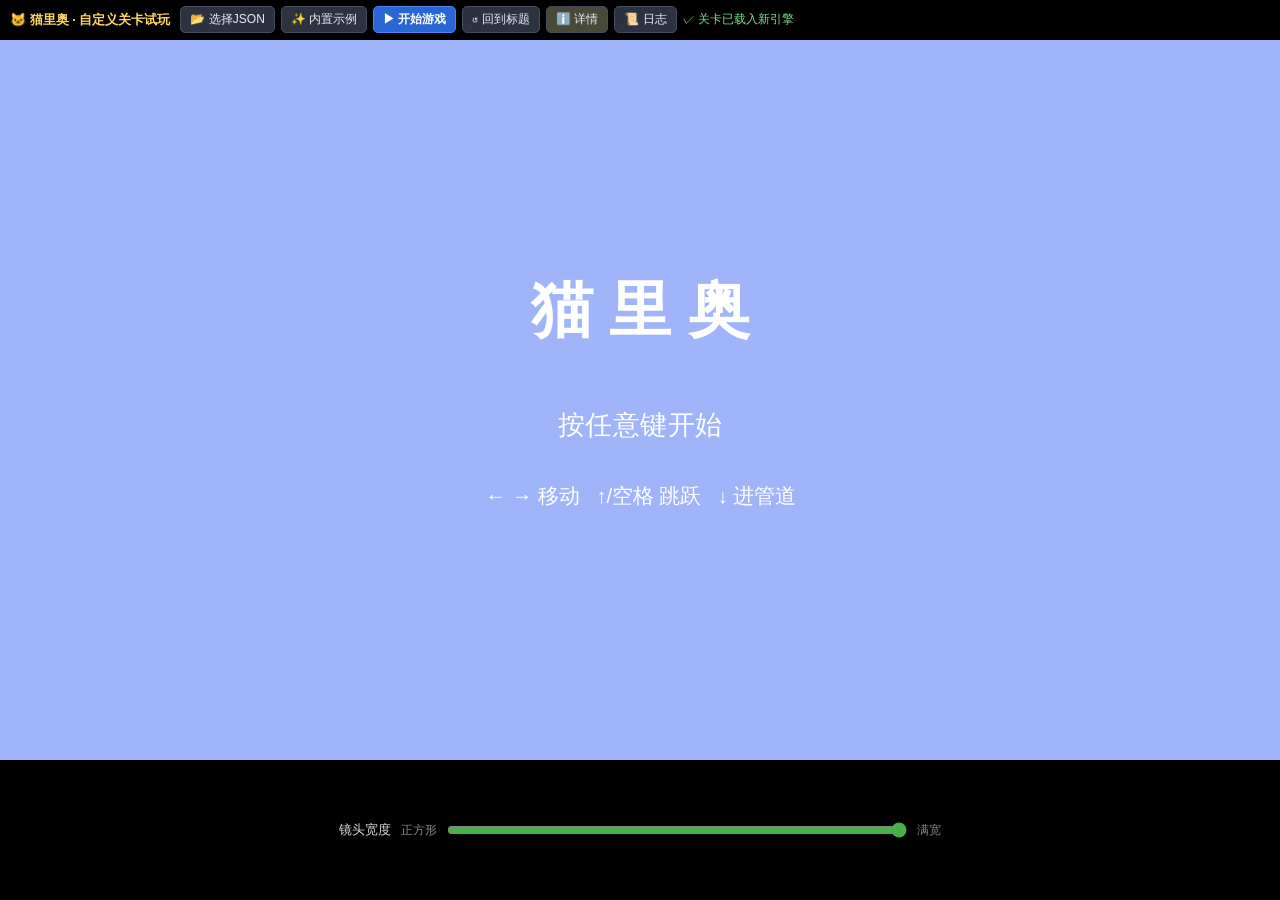
<file: new/play.html>
<!DOCTYPE html>
<html lang="zh-CN">
<head>
<meta charset="UTF-8">
<meta name="viewport" content="width=device-width, initial-scale=1.0, user-scalable=no">
<!-- base 指向新引擎目录：constants.js 中资源路径 ../assets/、../soundEffect/
     均以 new/game/ 为基准解析，引擎文件本身也从该目录加载，不修改引擎目录结构 -->
<base href="game/">
<title>猫里奥 · 自定义关卡试玩（新引擎）</title>
<style>
* { margin: 0; padding: 0; box-sizing: border-box; }
html, body {
  width: 100%; height: 100%;
  background: #000;
  overflow: hidden;
  font-family: "Microsoft YaHei", sans-serif;
}
/* 与新引擎页 game/index.html 一致：镜头占满页面宽度 */
#wrap {
  position: relative;
  width: 100vw;
  height: 80vh;
  margin: 40px auto 0;   /* 顶部留出顶栏空间，不重叠 */
  display: flex;
  align-items: center;
  justify-content: center;
}
canvas#canvas {
  display: block;
  width: 100%;
  height: 100%;
  background: #000;
  image-rendering: pixelated;
  image-rendering: crisp-edges;
  touch-action: none;
  outline: none;
  cursor: pointer;
}
#loading {
  position: absolute; inset: 0;
  background: #000; color: #fff;
  display: flex; align-items: center; justify-content: center;
  font-size: 14px;
}

/* 镜头宽度调节条（固定在底部剩余区域，#wrap=80vh+顶40px） */
#viewbar {
  position: fixed; left: 0; right: 0; bottom: 0; z-index: 5;
  height: calc(20vh - 40px);
  display: flex; align-items: center; justify-content: center; gap: 10px;
  background: #000; color: #ccc; font-size: 13px;
  user-select: none;
}
#viewbar input[type="range"] {
  width: 42vw; max-width: 460px;
  accent-color: #48b048;
  cursor: pointer;
}
#viewbar .vw-end { color: #888; font-size: 12px; }
#viewbar .vw-label { color: #ddd; }

/* 悬浮顶栏：半透明覆盖在画面顶部，不占布局空间 */
#topbar {
  position: fixed; top: 0; left: 0; right: 0; z-index: 5;
  display: flex; align-items: center; gap: 6px; flex-wrap: wrap;
  padding: 6px 10px;
  background: rgba(0, 0, 0, .45);
  pointer-events: none;
}
#topbar b { color: #ffd75e; font-size: 13px; margin-right: 4px; text-shadow: 1px 1px 2px #000; }
#topbar button {
  pointer-events: auto;
  background: rgba(49, 55, 71, .92); color: #e8ecf4;
  border: 1px solid #454d61; border-radius: 5px;
  padding: 4px 9px; font-size: 12px; cursor: pointer;
}
#topbar button:hover { background: #3d4458; }
#startBtn { background: rgba(45, 108, 223, .95) !important; border-color: #4a86f0 !important; color: #fff !important; font-weight: bold; }
#infoBtn { background: rgba(80, 80, 60, .92) !important; }
#status { font-size: 12px; color: #b8c2d6; text-shadow: 1px 1px 2px #000; pointer-events: none; }
#status.ok { color: #7ddc8a; }
#status.err { color: #ff7d7d; }

/* 详情弹窗 */
#modalMask {
  position: fixed; inset: 0; z-index: 20;
  background: rgba(0, 0, 0, .7);
  display: none; align-items: center; justify-content: center;
  padding: 16px;
}
#modalMask.show { display: flex; }
#modal {
  position: relative;
  width: 680px; max-width: 96vw; max-height: 86vh; overflow: auto;
  background: #20242e; border: 1px solid #333a48; border-radius: 10px;
  padding: 16px 20px; color: #d8dee9; font-size: 13px; line-height: 1.7;
}
#modal h3 { color: #ffd75e; font-size: 14px; margin: 12px 0 6px; }
#modal h3:first-child { margin-top: 0; }
#modalClose {
  position: absolute; top: 6px; right: 10px;
  background: transparent; border: none; color: #9aa4b8;
  font-size: 22px; line-height: 1; cursor: pointer;
}
#modalClose:hover { color: #fff; }
#skiplist { color: #ffb46b; }
#help kbd {
  background: #313747; border: 1px solid #454d61; border-bottom-width: 2px;
  border-radius: 4px; padding: 1px 6px; font-family: monospace; font-size: 12px; color: #e8ecf4;
}
#dropTip { position: fixed; inset: 0; display: none; align-items: center; justify-content: center;
  background: rgba(20,40,90,.55); color: #fff; font-size: 22px; pointer-events: none; z-index: 30; }
body.dragging #dropTip { display: flex; }

/* 阵亡/通关日志 */
#logBtn { position: relative; }
#logBadge {
  display: inline-block; min-width: 15px; margin-left: 4px; padding: 0 4px;
  background: #e04848; color: #fff; border-radius: 8px;
  font-size: 10px; line-height: 15px; text-align: center;
}
#logBadge.hide { display: none; }
#logMask {
  position: fixed; inset: 0; z-index: 20;
  background: rgba(0, 0, 0, .7);
  display: none; align-items: center; justify-content: center;
  padding: 16px;
}
#logMask.show { display: flex; }
#logPanel {
  position: relative;
  width: 620px; max-width: 96vw; max-height: 78vh;
  display: flex; flex-direction: column;
  background: #20242e; border: 1px solid #333a48; border-radius: 10px;
  padding: 14px 18px; color: #d8dee9; font-size: 13px;
}
.log-head { display: flex; align-items: center; justify-content: space-between; margin-bottom: 8px; }
#logPanel h3 { color: #ffd75e; font-size: 14px; }
#logClear {
  background: #3a3f4d; color: #d8dee9; border: 1px solid #4a5163; border-radius: 5px;
  padding: 3px 10px; font-size: 12px; cursor: pointer;
}
#logClear:hover { background: #484e5e; }
#logClose {
  position: absolute; top: 6px; right: 10px;
  background: transparent; border: none; color: #9aa4b8;
  font-size: 22px; line-height: 1; cursor: pointer;
}
#logClose:hover { color: #fff; }
#logList { overflow: auto; flex: 1; padding-right: 4px; }
.log-empty { color: #8b94a7; text-align: center; padding: 34px 0; line-height: 2; }
.log-item {
  border-left: 3px solid #5a6275; border-radius: 0 6px 6px 0;
  background: #2a2f3c; margin: 7px 0; padding: 6px 10px;
}
.log-item.death { border-left-color: #e05a5a; }
.log-item.goal { border-left-color: #54c96a; }
.log-title { font-weight: bold; font-size: 13px; }
.log-item.death .log-title { color: #ff8f8f; }
.log-item.goal .log-title { color: #8be895; }
.log-meta { color: #98a2b6; font-size: 11px; margin-top: 2px; line-height: 1.7; }
.log-meta code {
  background: #313747; border-radius: 3px; padding: 0 5px;
  font-family: monospace; color: #cfd7e6;
}
</style>
</head>
<body>
<div id="wrap">
  <canvas id="canvas" width="480" height="420" tabindex="0"></canvas>
  <div id="loading">加载中...</div>
</div>

<!-- 镜头宽度调节条 -->
<div id="viewbar">
  <span class="vw-label">镜头宽度</span>
  <span class="vw-end">正方形</span>
  <input type="range" id="vieww" min="0" max="100" step="1" value="100"
         title="向左拖动收窄镜头（最小与高度相等），向右占满页面宽度">
  <span class="vw-end">满宽</span>
</div>

<!-- 悬浮顶栏 -->
<div id="topbar">
  <b>🐱 猫里奥 · 自定义关卡试玩</b>
  <button id="pickBtn">📂 选择JSON</button>
  <input type="file" id="fileInput" accept=".json,application/json" style="display:none">
  <button id="demoBtn">✨ 内置示例</button>
  <button id="startBtn">▶ 开始游戏</button>
  <button id="retryBtn">↺ 回到标题</button>
  <button id="infoBtn">ℹ️ 详情</button>
  <button id="logBtn">📜 日志<span id="logBadge" class="hide">0</span></button>
  <span id="status">正在加载游戏引擎…</span>
</div>

<!-- 详情弹窗（原底部文字） -->
<div id="modalMask">
  <div id="modal">
    <button id="modalClose" title="关闭">×</button>
    <h3>当前关卡</h3>
    <div id="levelInfo">尚未加载关卡（打开本页时若编辑器刚点过"▶ 试玩"，会自动载入那个关卡）</div>
    <h3>操作</h3>
    <div id="help">
      <kbd>←</kbd><kbd>→</kbd> 移动　<kbd>↑</kbd>/<kbd>空格</kbd> 跳　<kbd>↓</kbd> 下蹲/进管道　<kbd>C</kbd> 穿墙作弊　<kbd>M</kbd> 静音<br>
      原理：把编辑器 JSON 直接转换成新引擎关卡定义（字节网格 + 特殊方块 +
      敌人触发器 + 管道/升降台 + 出生点/BGM），覆盖 <code>Levels.get()</code> 后启动。
      陷阱管道动画、左右滚动、敌人回溯重生均为引擎原生支持；死亡自动重开本关，
      通关后也会重开本关方便反复测试。
    </div>
  </div>
</div>
<!-- 阵亡/通关日志面板 -->
<div id="logMask">
  <div id="logPanel">
    <button id="logClose" title="关闭">×</button>
    <div class="log-head">
      <h3>📜 阵亡 / 通关日志</h3>
      <button id="logClear">清空</button>
    </div>
    <div id="logList"></div>
  </div>
</div>
<div id="dropTip">松开以加载关卡 JSON</div>

<!-- 关卡数据（原版 1-1 字节图，自定义关卡不使用，仅保持引擎加载顺序一致） -->
<script src="../stage11_data.js"></script>
<!-- 精灵清单 -->
<script src="../assets/sprites/manifest.js"></script>
<!-- 新引擎模块（base 指向 game/） -->
<script src="constants.js?v=custom2"></script>
<script src="sprites.js?v=hd2"></script>
<script src="audio.js?v=custom3"></script>
<script src="input.js?v=custom4"></script>
<script src="elements.js?v=evlog13"></script>
<script src="levels.js?v=custom2"></script>
<script src="engine.js?v=hd8"></script>
<!-- 原版全部关卡数据（传送管道口选择目标世界时用） -->
<script src="../stages_data.js"></script>
<script>
(function () {
  'use strict';

  /* ================= 关卡转换：编辑器 JSON → 新引擎关卡定义 =================
   * 引擎关卡定义（levels.js Levels.get 返回值）：
   *   grid       : 17×1001 字节网格（编码见 constants.js TILE_BYTE）
   *   blocks     : 特殊方块 {x,y,type,xt}（像素单位，loadStage 内部 ×100）
   *   pipes      : 管道/墙体 {sa,sb,sc,sd,stype,sxtype}（世界单位 = 像素×100）
   *   enemies    : 敌人/道具触发器 {ba,bb,btype,bxtype}（世界单位）
   *   lifts      : 升降台 {sra,srb,src,srsp,...}（世界单位）
   *   spawn      : 出生点 {x,y}（像素单位）/ bgm : BGM ID / stagecolor / scrollx
   */
  var ROWS = 17, COLS = 1001;

  // 字节网格元素（值与 constants.js TILE_BYTE / 原版 stage() 解析一致）
  var TILE_VAL = {
    block_brick: 1, block_question: 2, block_hard: 3, block_stair: 4,
    block_ground_top: 5, block_ground_fill: 6, block_hidden: 7, block_cat_shut: 8,
    item_coin: 9, block_spike: 10,
    // 管道装饰砖块（vector元素 → grid字节，engine按原版管道外观渲染）
    block_pipe_top: 40, block_pipe_body: 41,
    // 地下/城堡主题变体：机制与基础方块相同，引擎按 stagecolor 自动换贴图（id+30/+60）
    block_d_brick: 1, block_d_question: 2, block_d_hard: 3, block_d_stair: 4,
    block_d_ground_top: 5, block_d_ground_fill: 6, block_d_spike: 10,
    block_c_brick: 1, block_c_question: 2, block_c_hard: 3, block_c_stair: 4,
    block_c_ground_top: 5, block_c_ground_fill: 6, block_c_spike: 10,
    bg_midflag: 30,
    enemy_syobon: 50, enemy_turtle: 51, enemy_shell: 52, enemy_ghost: 53, enemy_king: 54,
    enemy_tongue_cat: 55, enemy_robot: 56, enemy_syobon_pad: 57, enemy_runner: 58, enemy_flame: 59,
    bg_hill_house: 80, bg_grass: 81, bg_cloud_face: 82, bg_tree: 83,
    bg_cloud_angry: 84, bg_tree_round: 85, bg_lava: 86
  };
  // 注：bg_midflag 虽在表中保留（原版字节网格兼容），但编辑器 JSON 走 convert 专属分支（格子对齐 sb）
  // 注：goal_pole(99) 单独处理（行号需钳制）；lift_* 走 lifts 数组（保留颜色/长度）

  // 特殊方块 → tyobi ttype（语义按新引擎/原版 main.cpp 实际行为）
  var EX_BLOCK = {
    b2_hint:        { type: 300 },          // 提示块
    b2_pswitch:     { type: 400 },          // P 开关
    b2_on:          { type: 130 },
    b2_off:         { type: 131 },
    b2_note_peach:  { type: 117, xt: 1 },   // 桃色音符块
    b2_note_white:  { type: 117, xt: 0 },   // 白色音符块
    b2_sword:       { type: 140 },
    b2_blade:       { type: 141 },
    b2_pineapple:   { type: 142 },
    item_jumppad:   { type: 120 },          // 弹簧跳台
    block_q_mushroom:    { type: 102, xt: 0 },  // 顶出红蘑菇（おいしいきのこ）
    block_q_enemy:       { type: 101, xt: 0 },  // 顶出白猫怪
    block_q_poison:      { type: 103, xt: 0 },  // 顶出棕毒蘑菇（まずいきのこ）
    block_q_poison_mass: { type: 110, xt: 0 },  // 毒蘑菇量产（110→111 周期生成）
    block_q_coin_mass:   { type: 112, xt: 0 },  // 金币量产（112→113）
    block_q_badstar:     { type: 104, xt: 0 },  // 顶出坏星（悪スター）
    block_hidden_poison: { type: 114, xt: 0 }   // 隠し毒きのこ：游戏中隐形，顶到才现形（xt 由 hv 覆盖）
  };

  // 敌人/道具 → 触发器 btype（= 生成的 atype）/ bxtype
  var EX_TRIGGER = {
    item_mushroom_red:    { t: 100, xt: 0 },
    item_mushroom_dark:   { t: 100, xt: 1 },
    item_flower:          { t: 101, xt: 0 },
    item_mushroom_purple: { t: 102, xt: 1 },
    item_green_question:  { t: 105, xt: 0 },
    item_star:            { t: 110, xt: 0 },
    enemy_flame_h:        { t: 10,  xt: 0 },
    enemy_moralar:        { t: 30,  xt: 0 },
    enemy_chicken:        { t: 31,  xt: 0 },
    enemy_cloud_face:     { t: 80,  xt: 0 },
    enemy_cloud_plain:    { t: 81,  xt: 0 },
    enemy_spike_ball:     { t: 83,  xt: 0 },
    enemy_fireball:       { t: 84,  xt: 0 },
    fake_pole:            { t: 85,  xt: 0 },
    enemy_peach_cat:      { t: 86,  xt: 0 },
    enemy_beam:           { t: 90,  xt: 0 },
    firebar:              { t: 87,  xt: 5 }   // xt = 火球个数
  };

  // 升降台 → srsp（渲染颜色）
  var LIFT_SRSP = { lift_yellow: 0, lift_green: 2, lift_gray: 21 };

  var BGM_ID = { bgm_field: 100, bgm_dungeon: 103, bgm_star: 104, bgm_castle: 105, bgm_puyo: 106 };
  var THEME_COLOR = { overworld: 1, dungeon: 2, castle: 4, sky: 3 };

  function convert(level) {
    if (!level || !Array.isArray(level.elements))
      throw new Error('JSON 格式不正确：缺少 elements 数组');
    var grid = [];
    // gridUid：与字节网格平行的 uid 网格（引擎 loadStage 从字节生成运行时对象时带上实例 uid）
    var gridUid = [];
    for (var i = 0; i < ROWS; i++) { grid.push(new Uint8Array(COLS)); gridUid.push(new Array(COLS).fill(null)); }
    var blocks = [], enemies = [], pipes = [], lifts = [], bgms = [], bg = [];
    var spawn = null, skip = {}, used = 0, maxCol = 0;
    var hintTexts = {};

    function put(r, c, v, uid) {
      if (r < 0 || r >= ROWS || c < 0 || c >= COLS) return false;
      grid[r][c] = v;
      gridUid[r][c] = uid || null;
      return true;
    }

    level.elements.forEach(function (e) {
      if (!e || typeof e.id !== 'string') return;
      var id = e.id;
      var c = e.col | 0, r = e.row | 0;
      if (c > maxCol) maxCol = c;
      var x = c * 29, y = r * 29 - 12;   // 与引擎 loadStage 的世界坐标一致
      if (id === 'goal_pole') {
        if (r > 11) r = 11;               // 杆高 = (12-行) 格
        if (put(r, c, 99, e.uid)) used++;
      } else if (id === 'bg_midflag') {
        // 中间旗 stype=500：与编辑器格子对齐视觉一致——旗子占放置行顶 ~ 下一行行底
        // （高2格58px）、宽40px左贴col格线；不走字节30（引擎 loadStage 写死 sb=(row*29-12)，
        // 与格线对不齐）。碰撞 AABB sc/sd 精确匹配视觉 40×58
        pipes.push({
          sa: c * 2900, sb: (r * 29) * 100,
          sc: 4000, sd: 5800,
          stype: 500, sxtype: 0, sgtype: 0, sr: 0,
          uid: e.uid || null
        });
        used++;
      } else if (id === 'block_question') {
        // 统一问号块：pop=弹出对象、mass=量产（默认金币/否走字节2，其余走 tyobi blocks）
        // 弹出对象与隐藏块取并集：金币/红蘑菇/毒蘑菇/白猫怪/火焰花/坏星/P开关
        // 单发：coin=字节2 / mushroom=102 / poison=103 / enemy=101xt0 / flower=101xt3 / badstar=104 / pswitch=105
        // 量产：coin=112（连出20枚）；其余=110+xt（引擎111循环按txtype选对象：
        //       0=毒蘑菇 1=白猫怪 2=红蘑菇 3=火焰花 4=坏星）；P开关无量产按单发
        var qp = e.pop || 'coin', qm = !!e.mass;
        var qSingle = { coin: [2, 0], mushroom: [102, 0], poison: [103, 0], enemy: [101, 0], flower: [101, 3], badstar: [104, 0], pswitch: [105, 0] };
        var qMass = { coin: [112, 0], mushroom: [110, 2], poison: [110, 0], enemy: [110, 1], flower: [110, 3], badstar: [110, 4] };
        var qv = qm ? (qMass[qp] || qSingle[qp] || qSingle.coin) : (qSingle[qp] || qSingle.coin);
        if (qv[0] === 2) {
          if (put(r, c, 2, e.uid)) used++;
        } else {
          blocks.push({ x: x, y: y, type: qv[0], xt: qv[1], uid: e.uid || null });
          used++;
        }
      } else if (id === 'block_hidden') {
        // 统一隐藏块：pop=弹出对象、mass=量产（默认金币/否走字节7，其余走 ttype=114）
        // txtype（与问号块弹出对象取并集）：
        //   单发 0=毒蘑菇 2=金币 4=红蘑菇 6=白猫怪 8=火焰花 10=P开关 11=坏星
        //   量产 12=金币 20=毒蘑菇 22=红蘑菇 26=白猫怪 28=火焰花 30=坏星；P开关无量产按单发
        var hp = e.pop || 'coin', hm = !!e.mass;
        var hSingle = { coin: 7, poison: 0, mushroom: 4, enemy: 6, flower: 8, badstar: 11, pswitch: 10 };
        var hMass = { coin: 12, poison: 20, mushroom: 22, enemy: 26, flower: 28, badstar: 30 };
        if (hp === 'coin' && !hm) {
          if (put(r, c, 7, e.uid)) used++;
        } else {
          var hxt = hm && hMass[hp] != null ? hMass[hp] : (hSingle[hp] != null ? hSingle[hp] : 0);
          blocks.push({ x: x, y: y, type: 114, xt: hxt, uid: e.uid || null });
          used++;
        }
      } else if (TILE_VAL[id] !== undefined) {
        if (put(r, c, TILE_VAL[id], e.uid)) used++;
      } else if (LIFT_SRSP[id] !== undefined) {
        var len = Math.max(1, Math.min(e.len | 0 || 3, 50));
        lifts.push({
          sra: x * 100, srb: y * 100, src: len * 3000,
          srtype: 0, sracttype: 0, sre: 0, srf: 0,
          srsp: LIFT_SRSP[id], sron: 0, srmuki: 0, srsok: 0, srmove: 0, srmovep: 0,
          uid: e.uid || null
        });
        used++;
      } else if (id === 'platform_hang') {
        // 悬挂站台 srsp=10：绿色台面(30px)+棕色吊柱；srh=自定义柱高(世界单位，原版写死48000)；
        // drop=true → sracttype=1，玩家站上瞬间 sron=1，之后每帧 srf=60 加速下坠并带着玩家掉落
        var pw = Math.max(1, Math.min(e.w | 0 || 5, 50));
        var ph = Math.max(1, Math.min(e.h | 0 || 16, 30));
        lifts.push({
          sra: x * 100, srb: y * 100, src: pw * 3000,
          srtype: 0, sracttype: e.drop ? 1 : 0, sre: 0, srf: 0,
          srsp: 10, sron: 0, srmuki: 0, srsok: 0, srmove: 0, srmovep: 0,
          srh: ph * 2900, uid: e.uid || null
        });
        used++;
      } else if (EX_BLOCK[id] !== undefined) {
        var sp = EX_BLOCK[id];
        var xt = sp.xt || 0;
        // 提示块：从编辑器元素属性读取消息类型和自定义文本
        if (id === 'b2_hint') {
          if (e.hintType === '__custom__' && e.hintCustom) {
            xt = 9000 + blocks.length;  // 唯一 key，避免与预设冲突
            hintTexts[xt] = e.hintCustom.split('\n').slice(0, 7);
          } else if (e.hintType) {
          xt = parseInt(e.hintType, 10) || 1;
        }
        }
        // 隐藏块(114)：hv=0 紫毒蘑菇(默认) / 2 金币 / 10 P开关联动
        if (id === 'block_hidden_poison') xt = (e.hv === 2 || e.hv === 10) ? e.hv : 0;
        blocks.push({ x: x, y: y, type: sp.type, xt: xt, uid: e.uid || null });
      } else if (EX_TRIGGER[id] !== undefined) {
        var tg = EX_TRIGGER[id];
        if (id === 'firebar') {
          // 火焰棒：第0颗火球（圆心）位于格子中心，与引擎绘制/碰撞原点一致；
          // bxtype = 火球数 + (角度+100)*100（>=10000 表示带角度；遗留值 101~120
          // 是原版 P 开关联动值，引擎按随机初相处理）
          var cnt = e.xt || tg.xt;
          var rot = (((e.rot | 0) % 360) + 360) % 360;
          enemies.push({ ba: x * 100 + 1450, bb: y * 100 + 1450, btype: tg.t, bxtype: cnt + (rot + 100) * 100, uid: e.uid || null });
        } else {
          enemies.push({ ba: x * 100, bb: y * 100, btype: tg.t, bxtype: tg.xt, uid: e.uid || null });
        }
      } else if (id === '_trapzone') {
        // 内部陷阱触发区（原版 stype 100-104，非实体 AABB）：原始世界坐标 1:1 还原
        // 100猫脸怪 / 101幽灵天降 / 102按sxtype天降敌人 / 103激光炮 / 104光束
        var tz = e.trap || {};
        pipes.push({
          sa: tz.sa | 0, sb: tz.sb | 0, sc: tz.sc | 0, sd: tz.sd | 0,
          stype: tz.stype | 0, sxtype: tz.sxtype | 0, uid: e.uid || null
        });
        used++;
      } else if (id === 'pipe_mouth') {
        var pmLen = Math.max(1, Math.min(20, e.length | 0 || 1));
        var pmDir = e.dir || 'up';
        var pmEntry = e.entry || 'none';
        var pmWarp = null;
        // 原版 stype=40 左进入管道（保持原样）
        if (e._origStype === 40) {
          pipes.push({ sa: c * 2900, sb: (r * 29 - 12) * 100, sc: 3000, sd: 5800, stype: 40, sxtype: 0, uid: e.uid || null, dir: 'left' });
        } else {
          var pmStype, pmSxtype;
          if (pmEntry === 'trap') { pmStype = 50; pmSxtype = 0; }
          else if (pmEntry === 'warp') {
            pmStype = 60; pmSxtype = 1;
            pmWarp = e.warp && (e.warp.end || e.warp.id)
              ? { end: !!e.warp.end, id: e.warp.id || null }
              : { end: true, id: null };
          } else { pmStype = 50; pmSxtype = 1; }
          var pmPipe = { stype: pmStype, sxtype: pmSxtype, uid: e.uid || null, dir: pmDir, warp: pmWarp };
          if (pmDir === 'up') {
            pmPipe.sa = c * 2900 + 500;
            pmPipe.sb = (r * 29 - 12) * 100;
            pmPipe.sc = 6000;
            pmPipe.sd = (pmLen + 1) * 2900 - 100;
          } else if (pmDir === 'down') {
            pmPipe.sa = c * 2900 + 500;
            pmPipe.sb = ((r + pmLen) * 29 - 12) * 100;
            pmPipe.sc = 6000;
            pmPipe.sd = (pmLen + 1) * 2900 - 100;
          } else if (pmDir === 'left') {
            pmPipe.sa = c * 2900;
            pmPipe.sb = (r * 29 - 12) * 100;
            pmPipe.sc = (pmLen + 1) * 2900 - 100;
            pmPipe.sd = 6000;
          } else { // right
            pmPipe.sa = c * 2900;
            pmPipe.sb = (r * 29 - 12) * 100;
            pmPipe.sc = (pmLen + 1) * 2900 - 100;
            pmPipe.sd = 6000;
          }
          pipes.push(pmPipe);
        }
      } else if (id === 'pipe_cross' || id === 'pipe_tee' || id === 'pipe_L_a' || id === 'pipe_L_b') {
        // 准备 lengths 数组（规范化到基础方向 [up,down,left,right]，范围 1-4）
        var _clen = e.lengths || d.lengths || [1, 1, 1, 1];
        var _portLens = [1, 1, 1, 1];
        if (id === 'pipe_cross' || id === 'pipe_tee') {
          for (var _ci = 0; _ci < 4; _ci++) _portLens[_ci] = Math.max(1, Math.min(4, _clen[_ci] | 0 || 1));
        } else if (id === 'pipe_L_a') {
          _portLens[0] = Math.max(1, Math.min(4, _clen[0] | 0 || 1)); // up
          _portLens[3] = Math.max(1, Math.min(4, _clen[1] | 0 || 1)); // right
        } else if (id === 'pipe_L_b') {
          _portLens[0] = Math.max(1, Math.min(4, _clen[0] | 0 || 1)); // up
          _portLens[2] = Math.max(1, Math.min(4, _clen[1] | 0 || 1)); // left
        }
        // 决定有哪些臂（tee/L_a/L_b 依赖 rot）
        var _rot = (((e.rot | 0) || 0) % 360 + 360) % 360;
        var _dirs;
        if (id === 'pipe_cross') _dirs = ['up', 'down', 'left', 'right'];
        else if (id === 'pipe_tee') {
          var _miss = ({ 0: 'down', 90: 'left', 180: 'up', 270: 'right' })[_rot] || 'down';
          _dirs = ['up', 'down', 'left', 'right'].filter(function (dd) { return dd !== _miss; });
        } else if (id === 'pipe_L_a') {
          _dirs = ({ 0: ['up', 'right'], 90: ['right', 'down'], 180: ['down', 'left'], 270: ['left', 'up'] })[_rot] || ['up', 'right'];
        } else {
          _dirs = ({ 0: ['up', 'left'], 90: ['up', 'right'], 180: ['right', 'down'], 270: ['down', 'left'] })[_rot] || ['up', 'left'];
        }
        var _DIR_BASE_IDX2 = { up: 0, down: 1, left: 2, right: 3 };
        // ========== 拆成多条 pipe（每条精确 AABB） ==========
        // 中心块 2×2 tile：虚拟像素 (c*29, r*29-12) ~ ((c+2)*29, (r+2)*29-12)
        var _cx1 = c * 29, _cy1 = r * 29 - 12;
        var _centerPipe = {
          sa: _cx1 * 100, sb: _cy1 * 100,
          sc: 5800, sd: 5800,   // 2*29*100 × 2*29*100
          stype: 74, sxtype: 0, uid: e.uid || null
        };
        pipes.push(_centerPipe);
        // 每方向臂：2 tile 宽 × armLen tile 高/宽
        _dirs.forEach(function (dd) {
          var _aLen = _portLens[_DIR_BASE_IDX2[dd]];
          var _ap;
          if (dd === 'up') {
            _ap = {
              sa: _cx1 * 100,
              sb: ((r - _aLen) * 29 - 12) * 100,
              sc: 5800, sd: _aLen * 2900,
              stype: 75, sxtype: 0, uid: e.uid || null, dir: 'up'
            };
          } else if (dd === 'down') {
            _ap = {
              sa: _cx1 * 100,
              sb: ((r + 2) * 29 - 12) * 100,
              sc: 5800, sd: _aLen * 2900,
              stype: 75, sxtype: 0, uid: e.uid || null, dir: 'down'
            };
          } else if (dd === 'left') {
            _ap = {
              sa: ((c - _aLen) * 29) * 100,
              sb: _cy1 * 100,
              sc: _aLen * 2900, sd: 5800,
              stype: 75, sxtype: 0, uid: e.uid || null, dir: 'left'
            };
          } else {
            _ap = {
              sa: ((c + 2) * 29) * 100,
              sb: _cy1 * 100,
              sc: _aLen * 2900, sd: 5800,
              stype: 75, sxtype: 0, uid: e.uid || null, dir: 'right'
            };
          }
          pipes.push(_ap);
        });
        // stype 76: 非实体统一边框 pipe（覆盖整个 bounding box，携带 lengths + dirs 给引擎渲染）
        var _bColL = c - _portLens[2];
        var _bColR = c + 1 + _portLens[3];
        var _bRowT = r - _portLens[0];
        var _bRowB = r + 1 + _portLens[1];
        pipes.push({
          sa: _bColL * 2900,
          sb: (_bRowT * 29 - 12) * 100,
          sc: (_bColR - _bColL + 1) * 2900,
          sd: (_bRowB - _bRowT + 1) * 2900,
          stype: 76, sxtype: 0, uid: e.uid || null,
          lengths: _portLens.slice(),
          dirs: _dirs.slice()
        });
      } else if (id === 'block_fall') {
        // 坠落砖组 stype=51：横排沿 y / 竖排沿 x，玩家完全进入长轴区域并处于运动方向一侧时触发
        var fOri = e.ori === 'v' ? 'v' : 'h';
        var fCnt = Math.max(2, Math.min(12, e.count | 0 || 3));
        var fDir = e.dir || 'down';
        if (fOri === 'h' && fDir !== 'up' && fDir !== 'down') fDir = 'down';
        if (fOri === 'v' && fDir !== 'left' && fDir !== 'right') fDir = 'left';
        var fAxis = fOri === 'h' ? 'y' : 'x';
        var fSign = (fDir === 'up' || fDir === 'left') ? -1 : 1;
        pipes.push({
          sa: x * 100, sb: y * 100,
          sc: fOri === 'h' ? fCnt * 3000 - 1 : 3000,
          sd: fOri === 'h' ? 3000 : fCnt * 3000 - 1,
          stype: 51, sxtype: 0,
          mov: { axis: fAxis, dir: fSign },
          uid: e.uid || null
        });
      } else if (id === 'player_start') {
        spawn = { x: x, y: y };
      } else if (BGM_ID[id] !== undefined) {
        bgms.push({ col: c, id: BGM_ID[id] });
      } else if (level.customDefs && level.customDefs[id]) {
        // 自定义元素：按碰撞类型分发
        var cd = level.customDefs[id];
        var ctw = cd.tw || 1, cth = cd.th || 1;
        if (cd.collide === 'block') {
          blocks.push({ x: x, y: y, type: cd.ttype || 3, xt: 0, uid: e.uid || null });
          used++;
        } else if (cd.collide === 'pipe') {
          pipes.push({
            sa: x * 100, sb: y * 100,
            sc: ctw * 3000, sd: cth * 3000,
            stype: cd.stype, sxtype: 0,
            uid: e.uid || null,
            _custom: { dataUrl: cd.dataUrl, tw: ctw, th: cth }
          });
          used++;
        } else if (cd.collide === 'trigger') {
          enemies.push({
            ba: x * 100, bb: y * 100,
            btype: cd.btype, bxtype: 0,
            uid: e.uid || null,
            _custom: { dataUrl: cd.dataUrl, tw: ctw, th: cth }
          });
          used++;
        } else {
          // collide=none → 背景装饰
          bg.push({
            na: x * 100, nb: y * 100, ntype: -1,
            uid: e.uid || null,
            _custom: { dataUrl: cd.dataUrl, tw: ctw, th: cth }
          });
          used++;
        }
      } else {
        skip[id] = (skip[id] || 0) + 1;
      }
    });
    bgms.sort(function (a, b) { return a.col - b.col; });

    var cols = level.cols || (maxCol + 2);
    // BGM：优先取关卡级设置 level.bgm（编辑器音乐 TAB 单选）；
    // 兼容旧数据：画布上的 BGM 标记元素
    var bgmId = ([100, 103, 104, 105, 106].indexOf(level.bgm | 0) >= 0)
      ? (level.bgm | 0)
      : (bgms.length ? bgms[0].id : 100);
    // 合并关卡级 hintTexts 与元素级自定义文本
    var mergedHints = {};
    if (level.hintTexts) for (var hk in level.hintTexts) mergedHints[hk] = level.hintTexts[hk];
    for (var hk2 in hintTexts) mergedHints[hk2] = hintTexts[hk2];

    return {
      grid: grid,
      gridUid: gridUid,
      stagecolor: THEME_COLOR[level.theme] || 1,
      scrollx: Math.max(cols, 120) * 29 * 100,
      bgm: bgmId,
      nextLevel: level.nextLevel || null,
      hintTexts: Object.keys(mergedHints).length ? mergedHints : null,
      blocks: blocks,
      pipes: pipes,
      enemies: enemies,
      lifts: lifts,
      bg: bg,
      spawn: spawn,
      // 统计信息（引擎不读，仅弹窗展示用）
      _skip: skip, _used: used, _cols: cols,
      _bgmName: bgmId
    };
  }

  /* ================= 界面与流程 ================= */
  var statusEl = document.getElementById('status');
  var infoEl = document.getElementById('levelInfo');
  var startBtn = document.getElementById('startBtn');
  var retryBtn = document.getElementById('retryBtn');
  var infoBtn = document.getElementById('infoBtn');
  var modalMask = document.getElementById('modalMask');
  var modalClose = document.getElementById('modalClose');
  var loadingEl = document.getElementById('loading');
  var canvas = document.getElementById('canvas');
  var levelConv = null;
  // 原版世界链：isWorldChain=true 时，引擎按 (sta,stb,stc) 坐标取关，
  // 通关(stb++ → 下一大关)、进普通管道(stc++ → 子关)都能解析到正确关卡
  var isWorldChain = false;
  function findStageByCoord(sta, stb, stc) {
    var stages = window.STAGES || [];
    for (var i = 0; i < stages.length; i++) {
      var s = stages[i];
      if (s.sta === sta && s.stb === stb && (s.stc || 0) === stc) return s;
    }
    return null;
  }
  function setCurrentStage(def, worldChain) {
    levelConv = def;
    isWorldChain = !!worldChain;
    // 原版世界：立即同步引擎内部坐标。否则直接载入非 1-1 关卡时，
    // 引擎仍是默认坐标 (1,1,0)，Levels.get 会错误解析成第 1-1 关
    if (isWorldChain && def && def.sta && window.GameEngine && GameEngine._state) {
      GameEngine._state.sta = def.sta;
      GameEngine._state.stb = def.stb;
      GameEngine._state.stc = def.stc || 0;
    }
  }
  function findStageById(id) {
    var stages = window.STAGES || [];
    for (var i = 0; i < stages.length; i++) {
      if (stages[i].id === id) return stages[i];
    }
    return null;
  }
  // 切换到指定世界（传送管道/显式下一关）
  function enterStage(target) {
    setCurrentStage(target, !!(target && target.sta));
  }
  // 覆盖引擎关卡提供器（engine.js 持有同一 Levels 对象引用）：
  // 坐标能在原版 STAGES 命中时返回对应关；自定义关或数据缺失时回退当前关
  window.Levels = window.Levels || {};
  window.Levels.get = function (sta, stb, stc) {
    if (isWorldChain) {
      var t = findStageByCoord(sta, stb, stc || 0);
      if (t) { levelConv = t; return t; }
    }
    return levelConv;
  };

  function setStatus(text, cls) {
    statusEl.textContent = text;
    statusEl.className = cls || '';
  }

  function openModal() { modalMask.classList.add('show'); }
  function closeModal() { modalMask.classList.remove('show'); }
  infoBtn.addEventListener('click', openModal);
  modalClose.addEventListener('click', closeModal);
  modalMask.addEventListener('click', function (ev) {
    if (ev.target === modalMask) closeModal();
  });
  window.addEventListener('keydown', function (ev) {
    if (ev.keyCode === 27) { closeModal(); closeLogPanel(); }   // Esc 关闭弹窗
  });

  /* ---------- 阵亡 / 通关日志面板 ---------- */
  var logBtn = document.getElementById('logBtn');
  var logBadge = document.getElementById('logBadge');
  var logMask = document.getElementById('logMask');
  var logListEl = document.getElementById('logList');
  var logSeen = 0, logLastRender = -1;

  function escHtml(s) {
    return String(s).replace(/[&<>"']/g, function (ch) {
      return { '&': '&amp;', '<': '&lt;', '>': '&gt;', '"': '&quot;', "'": '&#39;' }[ch];
    });
  }
  // 物理帧（30fps；从标题新开游戏时清零，死亡重开不清）→ m:ss.t
  function fmtFrame(f) {
    var tenths = Math.floor(f / 3);
    var sec = Math.floor(tenths / 10);
    return Math.floor(sec / 60) + ':' + ('0' + (sec % 60)).slice(-2) + '.' + (tenths % 10);
  }
  function coordText(ev) {
    // 陷阱管道阵亡时玩家已被移到离屏坐标（mb=-80000000），不显示无意义的 y
    if (ev.mb !== undefined && ev.mb < -1000000) return 'x=' + Math.round(ev.ma / 100) + '（管道动画离屏中）';
    return 'x=' + Math.round(ev.ma / 100) + ' y=' + Math.round(ev.mb / 100) +
      '（约第 ' + Math.round(ev.ma / 2900) + ' 列）';
  }
  function renderLogs(logs) {
    if (!logs.length) {
      logListEl.innerHTML = '<div class="log-empty">暂无阵亡 / 通关记录<br>死亡和通关都会自动记录在这里</div>';
      return;
    }
    var html = '';
    for (var i = logs.length - 1; i >= 0; i--) {
      var ev = logs[i];
      if (ev.kind === 'death') {
        var uidTxt = ev.uid
          ? ' · 元素 <code>' + escHtml(ev.uid) + '</code>'
          : (ev.reason === 'enemy' ? ' · 无实例 uid（隐形机关即时生成的敌人）' : ' · 无实例 uid（地图机制）');
        var enemyTxt = (ev.ex !== null && ev.ex !== undefined)
          ? ' · 敌人位置 x=' + Math.round(ev.ex / 100) + ' y=' + Math.round(ev.ey / 100) +
            '（约第 ' + Math.round(ev.ex / 2900) + ' 列）'
          : '';
        html += '<div class="log-item death"><div class="log-title">💀 第 ' + ev.n + ' 次阵亡 · ' +
          escHtml(ev.reasonCn) + '</div><div class="log-meta">游戏时间 ' + fmtFrame(ev.f) +
          '（帧 ' + ev.f + '） · 玩家坐标 ' + escHtml(coordText(ev)) +
          enemyTxt + uidTxt +
          '</div></div>';
      } else {
        var viaText = ev.via === 'warp' ? '传送管道抵达终点' : '触碰终点旗杆';
        html += '<div class="log-item goal"><div class="log-title">🏁 通关 · ' + viaText +
          '</div><div class="log-meta">游戏时间 ' + fmtFrame(ev.f) + '（帧 ' + ev.f + '） · 坐标 ' +
          escHtml(coordText(ev)) + (ev.uid ? ' · 元素 <code>' + escHtml(ev.uid) + '</code>' : '') +
          '</div></div>';
      }
    }
    logListEl.innerHTML = html;
  }
  function pollLog() {
    if (!window.GameEngine || !GameEngine.getEventLog) return;
    var logs = GameEngine.getEventLog();
    if (logMask.classList.contains('show')) {
      logSeen = logs.length;   // 面板开着时一切视为已读
      if (logLastRender !== logs.length) { renderLogs(logs); logLastRender = logs.length; }
    }
    var unread = logs.length - logSeen;
    if (unread > 0) { logBadge.textContent = unread; logBadge.classList.remove('hide'); }
    else logBadge.classList.add('hide');
  }
  function closeLogPanel() { logMask.classList.remove('show'); }
  logBtn.addEventListener('click', function () { logMask.classList.add('show'); pollLog(); });
  document.getElementById('logClose').addEventListener('click', closeLogPanel);
  logMask.addEventListener('click', function (ev) { if (ev.target === logMask) closeLogPanel(); });
  document.getElementById('logClear').addEventListener('click', function () {
    if (window.GameEngine && GameEngine.clearEventLog) GameEngine.clearEventLog();
    logSeen = 0; logLastRender = -1;
    pollLog();
  });
  setInterval(pollLog, 500);

  var CN_NAMES = {
    player_start: '玩家起点', item_mushroom_red: '红蘑菇', item_mushroom_dark: '毒蘑菇',
    item_mushroom_purple: '紫蘑菇', item_star: '无敌星', item_green_question: '绿问号球',
    item_flower: '火焰花', item_jumppad: '弹簧跳台', firebar: '火焰棒', fake_pole: '假旗杆',
    enemy_moralar: '小猫咪', enemy_chicken: '肌肉鸡', enemy_cloud_face: '脸云怪',
    enemy_cloud_plain: '普通云怪', enemy_spike_ball: '刺球', enemy_peach_cat: '桃色方块猫',
    enemy_beam: '黄色光束', enemy_flame_h: '横火焰', enemy_fireball: '火球',
    b2_hint: '提示块', b2_pswitch: 'P开关', b2_on: 'ON块', b2_off: 'OFF块',
    b2_note_peach: '音符块', b2_note_white: '白音符块', b2_sword: '剑陷阱',
    b2_blade: '刀刃陷阱', b2_pineapple: '菠萝雷'
  };
  function fmtSkip(skip) {
    var parts = [];
    Object.keys(skip).forEach(function (id) {
      parts.push((CN_NAMES[id] || id) + '×' + skip[id]);
    });
    return parts.join('、');
  }

  function loadLevelObject(obj, name) {
    try {
      var conv, isWorld = false;
      if (obj && obj._worldDef && obj._worldDef.grid) {
        // 编辑器载入“示例世界”且未编辑：直接用原版关卡 def，1:1 还原
        // （含编辑器未暴露的陷阱区/火焰管/消息块/特殊平台等机关）
        conv = obj._worldDef;
        isWorld = true;
        name = name + ' · 原版世界 ' + (conv.id || '');
      } else {
        conv = convert(obj);
      }
      // 原版世界启用坐标链解析（通关/进管自动找下一关）；自定义关始终返回自身
      setCurrentStage(conv, isWorld);
      // 注入自定义 BGM/音效（id→dataUrl）到音频系统
      if (window.AudioSys) {
        var bgmMap = {}, sfxMap = {};
        (obj.customBgm || []).forEach(function (b) { bgmMap[b.id] = b.dataUrl; });
        (obj.customSfx || []).forEach(function (s) { sfxMap[s.id] = s.dataUrl; });
        AudioSys.setCustomBgm(bgmMap);
        AudioSys.setCustomSfx(sfxMap);
      }
      // 已在游戏中则回到标题，避免热切换造成状态不一致
      if (window.GameEngine) GameEngine.backToTitle();

      var bgmTxt = { 100: 'field', 103: 'dungeon', 104: 'star4', 105: 'castle', 106: 'puyo' }[conv.bgm] || '';
      var theme = { 1: '地上', 2: '地下', 3: '空中', 4: '城堡' }[conv.stagecolor] ||
        { overworld: '地上', dungeon: '地下', castle: '城堡', sky: '空中' }[obj.theme] || '';
      var body;
      if (isWorld) {
        var gc = 0;
        for (var r = 0; r < conv.grid.length; r++)
          for (var c = 0; c < 1001; c++) if (conv.grid[r][c]) gc = Math.max(gc, c);
        body = '原版 1:1 还原 · ' + (gc + 2) + ' 列 · ' + theme +
          ' · 特殊方块 ' + conv.blocks.length + ' · 敌人/道具 ' + conv.enemies.length +
          (conv.pipes.length ? ' · 管道/机关 ' + conv.pipes.length : '') +
          (conv.lifts.length ? ' · 升降台 ' + conv.lifts.length : '') +
          ' · 音乐 ' + bgmTxt + (conv.spawn ? ' · 自定义起点' : '');
      } else {
        var skipTxt = fmtSkip(conv._skip);
        body = conv._cols + ' 列 · ' + theme +
          ' · 地图元素 ' + conv._used + ' 格' +
          ' · 特殊方块 ' + conv.blocks.length + ' · 敌人/道具 ' + conv.enemies.length +
          (conv.pipes.length ? ' · 陷阱管道 ' + conv.pipes.length : '') +
          (conv.lifts.length ? ' · 升降台 ' + conv.lifts.length : '') +
          ' · 音乐 ' + bgmTxt +
          (conv.spawn ? ' · 自定义起点' : '') +
          (skipTxt ? '<br><span id="skiplist">⚠ 未知元素、已跳过：' + skipTxt + '</span>' : '');
      }
      infoEl.innerHTML = '「' + name + '」— ' + body +
        '<br>点"▶ 开始游戏"或直接点击画面开始；点顶栏"ℹ️ 详情"可随时查看本信息';
      setStatus('✓ 关卡已载入新引擎', 'ok');
    } catch (err) {
      setStatus('关卡加载失败：' + err.message, 'err');
    }
  }

  /* ---------- 引擎初始化 ---------- */
  GameEngine.init(canvas);
  setStatus('引擎已就绪', 'ok');
  setTimeout(function () { loadingEl.style.display = 'none'; }, 500);

  /* ---------- 镜头宽度调节 ----------
   * factor: 0 = 宽=高（正方形，虚拟宽 420）；1 = 占满页面宽度
   * 引擎 resizeCanvas 每帧读取 canvas 的实际 CSS 尺寸并同步 FXMAX，
   * 这里只控制 canvas.style.width，#wrap 为 flex 容器自动居中。
   * 与 game/index.html 共用 localStorage 键，两处设置互通。 */
  (function () {
    var VIEW_W_KEY = 'catmario_view_factor';
    var wrapEl = document.getElementById('wrap');
    var slider = document.getElementById('vieww');
    var factor = parseFloat(localStorage.getItem(VIEW_W_KEY));
    if (!(factor >= 0 && factor <= 1)) factor = 1;
    slider.value = String(Math.round(factor * 100));

    function applyViewWidth() {
      var maxW = wrapEl.clientWidth;            // 上限：页面满宽
      var h = wrapEl.clientHeight;              // 画面高（80vh）
      var minW = Math.min(maxW, h);             // 下限：与高度相等的正方形
      var w = Math.round(minW + factor * (maxW - minW));
      canvas.style.width = w + 'px';
    }
    slider.addEventListener('input', function () {
      factor = slider.value / 100;
      localStorage.setItem(VIEW_W_KEY, String(factor));
      applyViewWidth();
    });
    window.addEventListener('resize', applyViewWidth);
    applyViewWidth();
  })();

  // 传送管道口（stype=60）：进入后按目标切换世界或游戏结束
  GameEngine.setWarpHandler(function (warp) {
    if (!warp || warp.end) {
      setStatus('🏁 通关！游戏结束（由传送管道触发）', 'ok');
      GameEngine.backToTitle();
      return false;   // 宿主自行处理结局，引擎不重载
    }
    var stages = window.STAGES || [];
    var target = null;
    for (var i = 0; i < stages.length; i++) {
      if (stages[i].id === warp.id) { target = stages[i]; break; }
    }
    if (!target) {
      setStatus('传送失败：找不到目标世界「' + warp.id + '」', 'err');
      GameEngine.backToTitle();
      return false;
    }
    enterStage(target);
    setStatus('✈ 已传送到世界 ' + target.id + '（' + target.name + '）', 'ok');
    return true;    // 让引擎重载到目标关卡
  });

  // 通关后去向（goal_pole 触发）：按编辑器配置切换世界或游戏结束
  GameEngine.setGoalNextHandler(function (nextLevel) {
    if (!nextLevel || nextLevel.end) {
      setStatus('🏁 通关！游戏结束', 'ok');
      GameEngine.backToTitle();
      return false;
    }
    if (!nextLevel.id) {
      // {end:false, id:null} = 默认进入下一关：引擎 stb++ 后由 Levels.get 按坐标解析
      // （原版世界链命中下一大关；自定义关坐标不命中，回退重载自身）
      return true;
    }
    var target = findStageById(nextLevel.id);
    if (!target) {
      setStatus('找不到下一关世界「' + nextLevel.id + '」', 'err');
      GameEngine.backToTitle();
      return false;
    }
    enterStage(target);
    setStatus('✈ 进入世界 ' + target.id + '（' + target.name + '）', 'ok');
    return true;
  });

  // 首次用户交互解锁音频（与 game/index.html 一致）
  var audioUnlocked = false;
  function unlockAudio() {
    if (!audioUnlocked) {
      audioUnlocked = true;
      if (window.AudioSys) AudioSys.unlock();
    }
  }
  canvas.addEventListener('click', unlockAudio);
  window.addEventListener('keydown', unlockAudio);

  // 点击画面开始（标题画面时）
  canvas.addEventListener('click', function () {
    if (GameEngine.getState().proc === 100 && levelConv) GameEngine.startGame();
  });

  startBtn.addEventListener('click', function () {
    if (!levelConv) { setStatus('请先载入关卡', 'err'); return; }
    GameEngine.startGame();
    canvas.focus();
  });
  retryBtn.addEventListener('click', function () {
    GameEngine.backToTitle();
  });

  /* ---------- JSON 载入途径 ---------- */
  document.getElementById('pickBtn').addEventListener('click', function () {
    document.getElementById('fileInput').click();
  });
  document.getElementById('fileInput').addEventListener('change', function (ev) {
    var f = ev.target.files[0];
    if (f) readFile(f);
    ev.target.value = '';
  });
  function readFile(f) {
    var rd = new FileReader();
    rd.onload = function () {
      try {
        loadLevelObject(JSON.parse(rd.result), f.name.replace(/\.json$/i, ''));
      } catch (err) {
        setStatus('JSON 解析失败：' + err.message, 'err');
      }
    };
    rd.readAsText(f);
  }
  window.addEventListener('dragover', function (ev) {
    ev.preventDefault();
    document.body.classList.add('dragging');
  });
  window.addEventListener('dragleave', function () { document.body.classList.remove('dragging'); });
  window.addEventListener('drop', function (ev) {
    ev.preventDefault();
    document.body.classList.remove('dragging');
    var f = ev.dataTransfer.files && ev.dataTransfer.files[0];
    if (f) readFile(f);
  });

  /* ---------- 内置示例关卡 ---------- */
  function demoLevel() {
    var E = [{"id":"block_ground_top","col":0,"row":13},{"id":"block_ground_fill","col":0,"row":14},{"id":"bg_hill_house","col":1,"row":10},{"id":"block_ground_top","col":1,"row":13},{"id":"block_ground_fill","col":1,"row":14},{"id":"block_ground_top","col":2,"row":13},{"id":"block_ground_fill","col":2,"row":14},{"id":"block_ground_top","col":3,"row":13},{"id":"block_ground_fill","col":3,"row":14},{"id":"block_ground_top","col":4,"row":13},{"id":"block_ground_fill","col":4,"row":14},{"id":"block_ground_top","col":5,"row":13},{"id":"block_ground_fill","col":5,"row":14},{"id":"bg_cloud_face","col":6,"row":3},{"id":"block_ground_top","col":6,"row":13},{"id":"block_ground_fill","col":6,"row":14},{"id":"block_ground_top","col":7,"row":13},{"id":"block_ground_fill","col":7,"row":14},{"id":"block_ground_top","col":8,"row":13},{"id":"block_ground_fill","col":8,"row":14},{"id":"block_ground_top","col":9,"row":13},{"id":"block_ground_fill","col":9,"row":14},{"id":"enemy_syobon","col":10,"row":12},{"id":"block_ground_top","col":10,"row":13},{"id":"block_ground_fill","col":10,"row":14},{"id":"block_ground_top","col":11,"row":13},{"id":"block_ground_fill","col":11,"row":14},{"id":"block_brick","col":12,"row":9},{"id":"block_ground_top","col":12,"row":13},{"id":"block_ground_fill","col":12,"row":14},{"id":"block_hidden","col":13,"row":10},{"id":"block_ground_top","col":13,"row":13},{"id":"block_ground_fill","col":13,"row":14},{"id":"block_brick","col":14,"row":9},{"id":"block_ground_top","col":14,"row":13},{"id":"block_ground_fill","col":14,"row":14},{"id":"block_question","col":15,"row":9},{"id":"block_ground_top","col":15,"row":13},{"id":"block_ground_fill","col":15,"row":14},{"id":"block_brick","col":16,"row":9},{"id":"enemy_syobon","col":16,"row":12},{"id":"block_ground_top","col":16,"row":13},{"id":"block_ground_fill","col":16,"row":14},{"id":"block_ground_top","col":17,"row":13},{"id":"block_ground_fill","col":17,"row":14},{"id":"block_ground_top","col":18,"row":13},{"id":"block_ground_fill","col":18,"row":14},{"id":"bg_grass","col":19,"row":12},{"id":"block_ground_top","col":19,"row":13},{"id":"block_ground_fill","col":19,"row":14},{"id":"pipe_top","col":20,"row":10},{"id":"pipe_body","col":20,"row":11},{"id":"pipe_body","col":20,"row":12},{"id":"pipe_trap","col":29,"row":9},{"id":"block_ground_top","col":20,"row":13},{"id":"block_ground_fill","col":20,"row":14},{"id":"block_ground_top","col":21,"row":13},{"id":"block_ground_fill","col":21,"row":14},{"id":"bg_cloud_face","col":22,"row":2},{"id":"block_ground_top","col":22,"row":13},{"id":"block_ground_fill","col":22,"row":14},{"id":"block_ground_top","col":23,"row":13},{"id":"block_ground_fill","col":23,"row":14},{"id":"block_ground_top","col":24,"row":13},{"id":"block_ground_fill","col":24,"row":14},{"id":"block_ground_top","col":25,"row":13},{"id":"block_ground_fill","col":25,"row":14},{"id":"bg_grass","col":26,"row":12},{"id":"block_ground_top","col":26,"row":13},{"id":"block_ground_fill","col":26,"row":14},{"id":"block_ground_top","col":27,"row":13},{"id":"block_ground_fill","col":27,"row":14},{"id":"block_ground_top","col":28,"row":13},{"id":"block_ground_fill","col":28,"row":14},{"id":"block_ground_top","col":29,"row":13},{"id":"block_ground_fill","col":29,"row":14},{"id":"block_ground_top","col":30,"row":13},{"id":"block_ground_fill","col":30,"row":14},{"id":"block_ground_top","col":31,"row":13},{"id":"block_ground_fill","col":31,"row":14},{"id":"block_ground_top","col":32,"row":13},{"id":"block_ground_fill","col":32,"row":14},{"id":"bg_hill_house","col":33,"row":10},{"id":"block_ground_top","col":33,"row":13},{"id":"block_ground_fill","col":33,"row":14},{"id":"block_ground_top","col":34,"row":13},{"id":"block_ground_fill","col":34,"row":14},{"id":"block_ground_top","col":35,"row":13},{"id":"block_ground_fill","col":35,"row":14},{"id":"block_ground_top","col":36,"row":13},{"id":"block_ground_fill","col":36,"row":14},{"id":"block_ground_top","col":37,"row":13},{"id":"block_ground_fill","col":37,"row":14},{"id":"block_ground_top","col":38,"row":13},{"id":"block_ground_fill","col":38,"row":14},{"id":"block_ground_top","col":39,"row":13},{"id":"block_ground_fill","col":39,"row":14},{"id":"block_hidden","col":40,"row":9},{"id":"block_ground_top","col":43,"row":13},{"id":"block_ground_fill","col":43,"row":14},{"id":"block_ground_top","col":44,"row":13},{"id":"block_ground_fill","col":44,"row":14},{"id":"block_ground_top","col":45,"row":13},{"id":"block_ground_fill","col":45,"row":14},{"id":"block_brick","col":46,"row":9},{"id":"bg_grass","col":46,"row":12},{"id":"block_ground_top","col":46,"row":13},{"id":"block_ground_fill","col":46,"row":14},{"id":"block_ground_top","col":47,"row":13},{"id":"block_ground_fill","col":47,"row":14},{"id":"enemy_syobon","col":48,"row":7},{"id":"block_brick","col":48,"row":9},{"id":"block_ground_top","col":48,"row":13},{"id":"block_ground_fill","col":48,"row":14},{"id":"block_ground_top","col":49,"row":13},{"id":"block_ground_fill","col":49,"row":14},{"id":"block_ground_top","col":50,"row":13},{"id":"block_ground_fill","col":50,"row":14},{"id":"block_ground_top","col":51,"row":13},{"id":"block_ground_fill","col":51,"row":14},{"id":"enemy_syobon","col":52,"row":3},{"id":"block_brick","col":52,"row":5},{"id":"block_ground_top","col":52,"row":13},{"id":"block_ground_fill","col":52,"row":14},{"id":"block_brick","col":53,"row":5},{"id":"block_ground_top","col":53,"row":13},{"id":"block_ground_fill","col":53,"row":14},{"id":"block_brick","col":57,"row":5},{"id":"block_ground_top","col":57,"row":13},{"id":"block_ground_fill","col":57,"row":14},{"id":"block_brick","col":58,"row":5},{"id":"block_ground_top","col":58,"row":13},{"id":"block_ground_fill","col":58,"row":14},{"id":"block_brick","col":59,"row":5},{"id":"block_ground_top","col":59,"row":13},{"id":"block_ground_fill","col":59,"row":14},{"id":"block_ground_top","col":60,"row":13},{"id":"block_ground_fill","col":60,"row":14},{"id":"enemy_syobon","col":61,"row":12},{"id":"block_ground_top","col":61,"row":13},{"id":"block_ground_fill","col":61,"row":14},{"id":"block_ground_top","col":62,"row":13},{"id":"block_ground_fill","col":62,"row":14},{"id":"enemy_syobon","col":63,"row":12},{"id":"block_ground_top","col":63,"row":13},{"id":"block_ground_fill","col":63,"row":14},{"id":"bg_cloud_face","col":64,"row":1},{"id":"block_ground_top","col":64,"row":13},{"id":"block_ground_fill","col":64,"row":14},{"id":"block_ground_top","col":65,"row":13},{"id":"block_ground_fill","col":65,"row":14},{"id":"bg_midflag","col":66,"row":7},{"id":"block_brick","col":66,"row":9},{"id":"enemy_turtle","col":66,"row":12},{"id":"block_ground_top","col":66,"row":13},{"id":"block_ground_fill","col":66,"row":14},{"id":"block_ground_top","col":67,"row":13},{"id":"block_ground_fill","col":67,"row":14},{"id":"block_ground_top","col":68,"row":13},{"id":"block_ground_fill","col":68,"row":14},{"id":"block_ground_top","col":69,"row":13},{"id":"block_ground_fill","col":69,"row":14},{"id":"block_ground_top","col":70,"row":13},{"id":"block_ground_fill","col":70,"row":14},{"id":"block_question","col":71,"row":9},{"id":"block_ground_top","col":71,"row":13},{"id":"block_ground_fill","col":71,"row":14},{"id":"block_question","col":74,"row":5},{"id":"block_question","col":74,"row":9},{"id":"block_question","col":77,"row":9},{"id":"block_ground_top","col":77,"row":13},{"id":"block_ground_fill","col":77,"row":14},{"id":"bg_grass","col":78,"row":12},{"id":"block_ground_top","col":78,"row":13},{"id":"block_ground_fill","col":78,"row":14},{"id":"block_ground_top","col":79,"row":13},{"id":"block_ground_fill","col":79,"row":14},{"id":"block_ground_top","col":80,"row":13},{"id":"block_ground_fill","col":80,"row":14},{"id":"block_ground_top","col":81,"row":13},{"id":"block_ground_fill","col":81,"row":14},{"id":"block_stair","col":82,"row":12},{"id":"block_ground_top","col":82,"row":13},{"id":"block_ground_fill","col":82,"row":14},{"id":"block_stair","col":83,"row":11},{"id":"block_stair","col":83,"row":12},{"id":"block_ground_top","col":83,"row":13},{"id":"block_ground_fill","col":83,"row":14},{"id":"block_stair","col":84,"row":10},{"id":"block_stair","col":84,"row":11},{"id":"block_stair","col":84,"row":12},{"id":"block_ground_top","col":84,"row":13},{"id":"block_ground_fill","col":84,"row":14},{"id":"block_stair","col":88,"row":10},{"id":"block_stair","col":88,"row":11},{"id":"block_stair","col":88,"row":12},{"id":"block_ground_top","col":88,"row":13},{"id":"block_ground_fill","col":88,"row":14},{"id":"block_hidden","col":89,"row":6},{"id":"block_stair","col":89,"row":11},{"id":"block_stair","col":89,"row":12},{"id":"block_ground_top","col":89,"row":13},{"id":"block_ground_fill","col":89,"row":14},{"id":"block_hidden","col":90,"row":10},{"id":"block_ground_top","col":90,"row":13},{"id":"block_ground_fill","col":90,"row":14},{"id":"block_hidden","col":91,"row":10},{"id":"block_ground_top","col":91,"row":13},{"id":"block_ground_fill","col":91,"row":14},{"id":"block_hidden","col":92,"row":10},{"id":"block_ground_top","col":92,"row":13},{"id":"block_ground_fill","col":92,"row":14},{"id":"block_hidden","col":93,"row":10},{"id":"block_ground_top","col":93,"row":13},{"id":"block_ground_fill","col":93,"row":14},{"id":"block_hidden","col":94,"row":10},{"id":"block_ground_top","col":94,"row":13},{"id":"block_ground_fill","col":94,"row":14},{"id":"pipe_top","col":95,"row":10},{"id":"pipe_body","col":95,"row":11},{"id":"pipe_body","col":95,"row":12},{"id":"block_ground_top","col":95,"row":13},{"id":"block_ground_fill","col":95,"row":14},{"id":"block_ground_top","col":96,"row":13},{"id":"block_ground_fill","col":96,"row":14},{"id":"block_ground_top","col":97,"row":13},{"id":"block_ground_fill","col":97,"row":14},{"id":"block_ground_top","col":98,"row":13},{"id":"block_ground_fill","col":98,"row":14},{"id":"block_brick","col":99,"row":9},{"id":"block_ground_top","col":99,"row":13},{"id":"block_ground_fill","col":99,"row":14},{"id":"block_brick","col":100,"row":9},{"id":"block_ground_top","col":100,"row":13},{"id":"block_ground_fill","col":100,"row":14},{"id":"block_question","col":101,"row":9},{"id":"enemy_syobon","col":101,"row":12},{"id":"block_ground_top","col":101,"row":13},{"id":"block_ground_fill","col":101,"row":14},{"id":"block_brick","col":102,"row":9},{"id":"block_ground_top","col":102,"row":13},{"id":"block_ground_fill","col":102,"row":14},{"id":"enemy_syobon","col":103,"row":12},{"id":"block_ground_top","col":103,"row":13},{"id":"block_ground_fill","col":103,"row":14},{"id":"block_ground_top","col":104,"row":13},{"id":"block_ground_fill","col":104,"row":14},{"id":"block_ground_top","col":105,"row":13},{"id":"block_ground_fill","col":105,"row":14},{"id":"pipe_top","col":106,"row":11},{"id":"pipe_body","col":106,"row":12},{"id":"block_ground_top","col":106,"row":13},{"id":"block_ground_fill","col":106,"row":14},{"id":"block_ground_top","col":107,"row":13},{"id":"block_ground_fill","col":107,"row":14},{"id":"block_stair","col":108,"row":12},{"id":"block_ground_top","col":108,"row":13},{"id":"block_ground_fill","col":108,"row":14},{"id":"block_stair","col":109,"row":11},{"id":"block_stair","col":109,"row":12},{"id":"block_ground_top","col":109,"row":13},{"id":"block_ground_fill","col":109,"row":14},{"id":"block_stair","col":110,"row":10},{"id":"block_stair","col":110,"row":11},{"id":"block_stair","col":110,"row":12},{"id":"block_ground_top","col":110,"row":13},{"id":"block_ground_fill","col":110,"row":14},{"id":"block_stair","col":111,"row":9},{"id":"block_stair","col":111,"row":10},{"id":"block_stair","col":111,"row":11},{"id":"block_stair","col":111,"row":12},{"id":"block_ground_top","col":111,"row":13},{"id":"block_ground_fill","col":111,"row":14},{"id":"block_stair","col":112,"row":8},{"id":"block_stair","col":112,"row":9},{"id":"block_stair","col":112,"row":10},{"id":"block_stair","col":112,"row":11},{"id":"block_stair","col":112,"row":12},{"id":"block_ground_top","col":112,"row":13},{"id":"block_ground_fill","col":112,"row":14},{"id":"block_stair","col":113,"row":7},{"id":"block_stair","col":113,"row":8},{"id":"block_stair","col":113,"row":9},{"id":"block_stair","col":113,"row":10},{"id":"block_stair","col":113,"row":11},{"id":"block_stair","col":113,"row":12},{"id":"block_ground_top","col":113,"row":13},{"id":"block_ground_fill","col":113,"row":14},{"id":"block_stair","col":114,"row":6},{"id":"block_stair","col":114,"row":7},{"id":"block_stair","col":114,"row":8},{"id":"block_stair","col":114,"row":9},{"id":"block_stair","col":114,"row":10},{"id":"block_stair","col":114,"row":11},{"id":"block_stair","col":114,"row":12},{"id":"block_ground_top","col":114,"row":13},{"id":"block_ground_fill","col":114,"row":14},{"id":"block_stair","col":115,"row":5},{"id":"block_stair","col":115,"row":6},{"id":"block_stair","col":115,"row":7},{"id":"block_stair","col":115,"row":8},{"id":"block_stair","col":115,"row":9},{"id":"block_stair","col":115,"row":10},{"id":"block_stair","col":115,"row":11},{"id":"block_stair","col":115,"row":12},{"id":"block_ground_top","col":115,"row":13},{"id":"block_ground_fill","col":115,"row":14},{"id":"block_stair","col":116,"row":5},{"id":"block_stair","col":116,"row":6},{"id":"block_stair","col":116,"row":7},{"id":"block_stair","col":116,"row":8},{"id":"block_stair","col":116,"row":9},{"id":"block_stair","col":116,"row":10},{"id":"block_stair","col":116,"row":11},{"id":"block_stair","col":116,"row":12},{"id":"block_ground_top","col":116,"row":13},{"id":"block_ground_fill","col":116,"row":14},{"id":"block_ground_top","col":117,"row":13},{"id":"block_ground_fill","col":117,"row":14},{"id":"block_ground_top","col":118,"row":13},{"id":"block_ground_fill","col":118,"row":14},{"id":"block_ground_top","col":119,"row":13},{"id":"block_ground_fill","col":119,"row":14},{"id":"block_ground_top","col":120,"row":13},{"id":"block_ground_fill","col":120,"row":14},{"id":"block_ground_top","col":121,"row":13},{"id":"block_ground_fill","col":121,"row":14},{"id":"block_ground_top","col":122,"row":13},{"id":"block_ground_fill","col":122,"row":14},{"id":"goal_pole","col":123,"row":2},{"id":"block_stair","col":123,"row":12},{"id":"block_ground_top","col":123,"row":13},{"id":"block_ground_fill","col":123,"row":14},{"id":"bg_grass","col":124,"row":12},{"id":"block_ground_top","col":124,"row":13},{"id":"block_ground_fill","col":124,"row":14},{"id":"block_ground_top","col":125,"row":13},{"id":"block_ground_fill","col":125,"row":14},{"id":"block_ground_top","col":126,"row":13},{"id":"block_ground_fill","col":126,"row":14},{"id":"block_ground_top","col":127,"row":13},{"id":"block_ground_fill","col":127,"row":14},{"id":"bg_tree","col":128,"row":10},{"id":"block_ground_top","col":128,"row":13},{"id":"block_ground_fill","col":128,"row":14},{"id":"block_ground_top","col":129,"row":13},{"id":"block_ground_fill","col":129,"row":14},{"id":"block_q_mushroom","col":8,"row":9},{"id":"block_q_poison","col":13,"row":9},{"id":"block_q_enemy","col":14,"row":5},{"id":"block_q_badstar","col":35,"row":8},{"id":"block_q_poison_mass","col":47,"row":9},{"id":"block_q_coin_mass","col":59,"row":9},{"id":"block_q_badstar","col":67,"row":9},{"id":"enemy_syobon","col":27,"row":9},{"id":"enemy_cloud_face","col":103,"row":5},{"id":"player_start","col":30,"row":8},{"id":"bgm_field","col":0,"row":0}];
    return { app: "catmario-level-editor", version: 1, cols: 130, theme: "overworld", elements: E };
  }
  document.getElementById('demoBtn').addEventListener('click', function () {
    loadLevelObject(demoLevel(), '内置示例');
  });

  /* ---------- 启动：优先编辑器传来的关卡，否则载入示例 ---------- */
  try {
    var saved = localStorage.getItem('catmario-editor-playdata');
    if (saved) {
      var obj = JSON.parse(saved);
      localStorage.removeItem('catmario-editor-playdata');
      loadLevelObject(obj, '编辑器关卡');
    } else {
      loadLevelObject(demoLevel(), '内置示例');
    }
  } catch (e) {
    loadLevelObject(demoLevel(), '内置示例');
  }
})();
</script>
</body>
</html>
</file>
<file: catmario/docs/catmario.css>
﻿html {
  height: 100%;
  box-sizing: border-box;
}
*, *:before, *:after {
  box-sizing: inherit;
}

body {
    font-family: arial;
    margin: 0;
    padding: 0;
    background-color: #5D5C5C;
    height: 100%;
    user-select: none;
    overflow: hidden;
}

btn {
    border: 2px solid black;
    border-radius: 30px;
    padding: 0 40px 0 40px;
    background-color: #C3C8C9;
    font-size: 28px;
    margin: 6px;
    padding: 6px 30px;
    cursor: pointer;
    text-align: center;
}

btn:active {
    background-color: #D7DCDD;
}

.left {
    text-align: left;
}

.right {
  float: right;
  text-align: right;
}


#container {
    position: relative;
    width: 480px;
    height: 100%;
    max-height:853px;
    margin-left: auto;
    margin-right: auto;
    background-color: #282828;
}

#canvas {
    border: 0px none;
    outline: none;
    padding: 0;
    margin-left: auto;
    margin-right: auto;
    display: block;
    width: 100%;
    height: 100%;
}

#ad {
    position: absolute;
    padding: 0;
    margin: 0;
    width: 480px;
    overflow: hidden;
}

#title {
    position: absolute;
    left:0;
    right: 0;
    top: 0;
    bottom: 0;
    margin: 0;
    display: flex;
    flex-direction: column;
    align-items: center;
}

#title header {
    flex:1;
    display: flex;
    flex-direction: column;
    justify-content: center;
}

#title content {
    flex: 1;
    display: flex;
    flex-direction: column;
    justify-content: center;
}

#title btn {
    width: 200px;
}

#title footer {
    line-height: 50px;
    font-size: 16px;
    text-shadow: 0px 0px 5px #000;
}

#title footer a {
    color: white;
    text-decoration: none;
}

#settings_window {
    height: 450px;
}

#settings_window content {
    padding: 25px 95px;
    font-size: 26px;
    display: flex;
    flex-direction: column;
}

#settings_window content div {
  margin: 10px;
}

#error {
	height: 50%;
}

#error content {
 padding: 40px;
}

.mask {
  position: fixed;
  background-color: rgba(0, 0, 0, 0.5);
  width: 100%;
  height: 100%;
  left: 0;
  top: 0;
}

img {
  max-width: 100%;
  height: auto;
}
figure {
  margin: 0;
  padding: 10px;
}
figure a {
  display: block;
}
mark {
  padding: 0 5px;
  background-color: #ddd;
}
::backdrop {
  background-color: rgba(0, 0, 0, 0.5);
}
.btn {
  padding: 10px 45px;
  cursor: pointer;
  color: #555;
  border-width: 1px;
  border-style: solid;
  border-radius: 3px;
  background-color: #f3f3f3;
}
.btn.disabled {
  cursor: not-allowed;
  color: #ddd;
  border-color: #ddd;
}
.btn-group {
  padding: 15px 20px;
  text-align: right;
  background-color: #f5f6f8;
}
.btn-primary {
  color: #fff;
  border-color: #0066c0;
  background-color: #0074d9;
}
.btn-primary:hover {
  background-color: #0066c0;
}
.btn-danger {
  color: #fff;
  font-size: 24px;
  border-color: #ab3326;
  margin: 8px;
  background-color: #c0392b;
}

.start-btn{
    width: 210px
}

.setting-btn{
    font-size: 18px;
    margin: 8px;
    width: 200px;
}

.btn-danger:hover {
  background-color: #ab3326;
}
.btn-cancel {
  color: #999;
  border-color: #ddd;
}
.btn-cancel:hover {
  background-color: #e6e6e6;
}
.window {
    position: absolute;
    left: 30px;
    top: 30px;
    bottom: 30px;
    right: 30px;
    display: flex;
    flex-direction: column;
    font-size: 32px;
    font-family: 黑体;
    width: 416px;
    margin: auto;
    background-color: #fff;
    border-width: 0;
    border-radius: 5px;
    box-shadow: 0 10px 20px 0 rgba(0, 0, 0, 0.3);
    -webkit-tap-highlight-color: rgba(0,0,0,0);
}

.window header {
    position: relative;
    padding: 8px;
    text-align: center;
    padding: 12px 20px;
    background-color: #434a54;
    color: white;
}

.window content {
    position: relative;
    background-color: #FFF;
    flex: 1;
    font-size: 22px;
    height: 60%;
}

.window footer {
    position: relative;
    padding: 10px;
    background-color: #f5f6f8;
    text-align: center;
    vertical-align: middle;
}

/**
 * Checkbox Four
 */
.checkboxFour {
    width: 40px;
    height: 40px;
    background: #ddd;
    margin: 20px 90px;
 
    border-radius: 100%;
    position: relative;
    -webkit-box-shadow: 0px 1px 3px rgba(0,0,0,0.5);
    -moz-box-shadow: 0px 1px 3px rgba(0,0,0,0.5);
    box-shadow: 0px 1px 3px rgba(0,0,0,0.5);
    float: left;
}

.checkboxFour input{
    display: none;
}

.checkboxFourFront{
    padding-top: 5px;
}

/**
 * Create the checkbox button
 */
.checkboxFour label {
    display: block;
    width: 30px;
    height: 30px;
    border-radius: 100px;
 
    -webkit-transition: all .5s ease;
    -moz-transition: all .5s ease;
    -o-transition: all .5s ease;
    -ms-transition: all .5s ease;
    transition: all .5s ease;
    cursor: pointer;
    position: absolute;
    top: 5px;
    left: 5px;
    z-index: 1;
 
    background: #333;
 
    -webkit-box-shadow:inset 0px 1px 3px rgba(0,0,0,0.5);
    -moz-box-shadow:inset 0px 1px 3px rgba(0,0,0,0.5);
    box-shadow:inset 0px 1px 3px rgba(0,0,0,0.5);
}

/**
 * Create the checked state
 */
.checkboxFour input[type=checkbox]:checked + label {
    background: #26ca28;
}


.close {
  position: absolute;
  width: 58px;
  height: 54px;
  background:#434a54;
  opacity:0.5;
  display:inline-block;
  top: 3px;
  right: 3px;
}
.close:hover{
	cursor:pointer;
	opacity:1;
}
.close::before, .close::after {
  content: '';
  position: absolute;
  width: 80%;
  top: 50%;
  left: 10%;
  height: 12px;
  margin-top: -6px;
  border-radius: 5px;
  background: #ffffff;
}
.close::before {
  transform: rotate(45deg);
}
.close::after {
  transform: rotate(-45deg);
}
</file>
